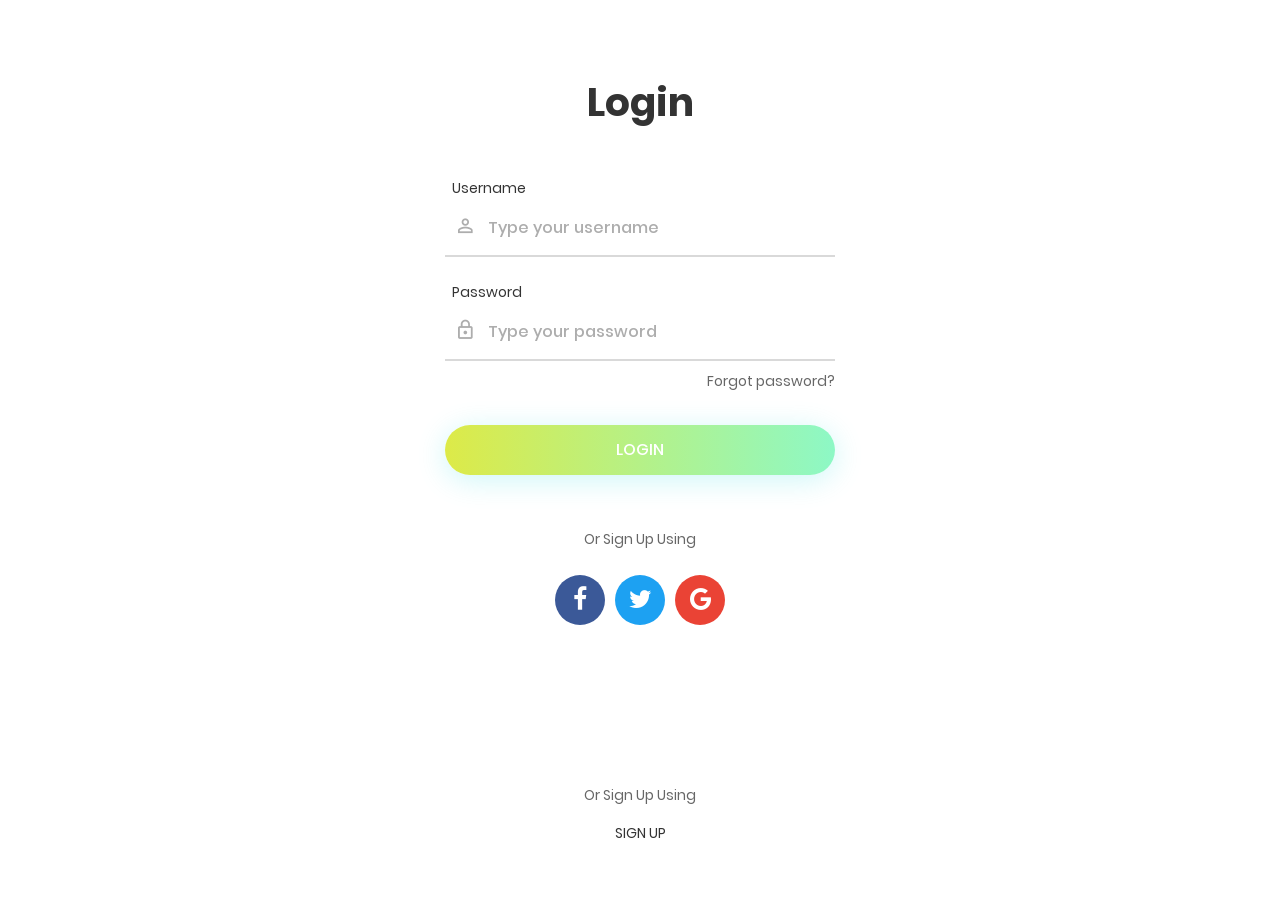
<file: Login_v4/index.html>
<!DOCTYPE html>
<html lang="en">
<head>
	<title>Login V4</title>
	<meta charset="UTF-8">
	<meta name="viewport" content="width=device-width, initial-scale=1">
<!--===============================================================================================-->	
	<link rel="icon" type="image/png" href="images/icons/favicon.ico"/>
<!--===============================================================================================-->
	<link rel="stylesheet" type="text/css" href="vendor/bootstrap/css/bootstrap.min.css">
<!--===============================================================================================-->
	<link rel="stylesheet" type="text/css" href="fonts/font-awesome-4.7.0/css/font-awesome.min.css">
<!--===============================================================================================-->
	<link rel="stylesheet" type="text/css" href="fonts/iconic/css/material-design-iconic-font.min.css">
<!--===============================================================================================-->
	<link rel="stylesheet" type="text/css" href="vendor/animate/animate.css">
<!--===============================================================================================-->	
	<link rel="stylesheet" type="text/css" href="vendor/css-hamburgers/hamburgers.min.css">
<!--===============================================================================================-->
	<link rel="stylesheet" type="text/css" href="vendor/animsition/css/animsition.min.css">
<!--===============================================================================================-->
	<link rel="stylesheet" type="text/css" href="vendor/select2/select2.min.css">
<!--===============================================================================================-->	
	<link rel="stylesheet" type="text/css" href="vendor/daterangepicker/daterangepicker.css">
<!--===============================================================================================-->
	<link rel="stylesheet" type="text/css" href="css/util.css">
	<link rel="stylesheet" type="text/css" href="css/main.css">
<!--===============================================================================================-->
</head>
<body>
	
	<div class="limiter">
		<div class="container-login100" style="background-image: url('https://images.unsplash.com/photo-1466781783364-36c955e42a7f?ixlib=rb-1.2.1&ixid=MnwxMjA3fDB8MHxwaG90by1wYWdlfHx8fGVufDB8fHx8&auto=format&fit=crop&w=2071&q=80');">
			<div class="wrap-login100 p-l-55 p-r-55 p-t-65 p-b-54">
				<form class="login100-form validate-form">
					<span class="login100-form-title p-b-49">
						Login
					</span>

					<div class="wrap-input100 validate-input m-b-23" data-validate = "Username is reauired">
						<span class="label-input100">Username</span>
						<input class="input100" type="text" name="username" placeholder="Type your username">
						<span class="focus-input100" data-symbol="&#xf206;"></span>
					</div>

					<div class="wrap-input100 validate-input" data-validate="Password is required">
						<span class="label-input100">Password</span>
						<input class="input100" type="password" name="pass" placeholder="Type your password">
						<span class="focus-input100" data-symbol="&#xf190;"></span>
					</div>
					
					<div class="text-right p-t-8 p-b-31">
						<a href="#">
							Forgot password?
						</a>
					</div>
					
					<div class="container-login100-form-btn">
						<div class="wrap-login100-form-btn">
							<div class="login100-form-bgbtn"></div>
							<button class="login100-form-btn">
								Login
							</button>
						</div>
					</div>

					<div class="txt1 text-center p-t-54 p-b-20">
						<span>
							Or Sign Up Using
						</span>
					</div>

					<div class="flex-c-m">
						<a href="#" class="login100-social-item bg1">
							<i class="fa fa-facebook"></i>
						</a>

						<a href="#" class="login100-social-item bg2">
							<i class="fa fa-twitter"></i>
						</a>

						<a href="#" class="login100-social-item bg3">
							<i class="fa fa-google"></i>
						</a>
					</div>
					
					<div class="flex-col-c p-t-155">
						<span class="txt1 p-b-17">
							Or Sign Up Using
						</span>

						<a href="#" class="txt2">
							Sign Up
						</a>
					</div>
					<div class="g-signin2" data-onsuccess="onSignIn"></div>
				</form>
			</div>
		</div>
	</div>

	<div id="dropDownSelect1"></div>
	
<!--===============================================================================================-->
	<script src="vendor/jquery/jquery-3.2.1.min.js"></script>
<!--===============================================================================================-->
	<script src="vendor/animsition/js/animsition.min.js"></script>
<!--===============================================================================================-->
	<script src="vendor/bootstrap/js/popper.js"></script>
	<script src="vendor/bootstrap/js/bootstrap.min.js"></script>
<!--===============================================================================================-->
	<script src="vendor/select2/select2.min.js"></script>
<!--===============================================================================================-->
	<script src="vendor/daterangepicker/moment.min.js"></script>
	<script src="vendor/daterangepicker/daterangepicker.js"></script>
<!--===============================================================================================-->
	<script src="vendor/countdowntime/countdowntime.js"></script>
<!--===============================================================================================-->
	<script src="js/main.js"></script>
</body>
</html>
</file>
<file: Login_v4/vendor/daterangepicker/daterangepicker.css>
.daterangepicker {
  position: absolute;
  color: inherit;
  background-color: #fff;
  border-radius: 4px;
  width: 278px;
  padding: 4px;
  margin-top: 1px;
  top: 100px;
  left: 20px;
  /* Calendars */ }
  .daterangepicker:before, .daterangepicker:after {
    position: absolute;
    display: inline-block;
    border-bottom-color: rgba(0, 0, 0, 0.2);
    content: ''; }
  .daterangepicker:before {
    top: -7px;
    border-right: 7px solid transparent;
    border-left: 7px solid transparent;
    border-bottom: 7px solid #ccc; }
  .daterangepicker:after {
    top: -6px;
    border-right: 6px solid transparent;
    border-bottom: 6px solid #fff;
    border-left: 6px solid transparent; }
  .daterangepicker.opensleft:before {
    right: 9px; }
  .daterangepicker.opensleft:after {
    right: 10px; }
  .daterangepicker.openscenter:before {
    left: 0;
    right: 0;
    width: 0;
    margin-left: auto;
    margin-right: auto; }
  .daterangepicker.openscenter:after {
    left: 0;
    right: 0;
    width: 0;
    margin-left: auto;
    margin-right: auto; }
  .daterangepicker.opensright:before {
    left: 9px; }
  .daterangepicker.opensright:after {
    left: 10px; }
  .daterangepicker.dropup {
    margin-top: -5px; }
    .daterangepicker.dropup:before {
      top: initial;
      bottom: -7px;
      border-bottom: initial;
      border-top: 7px solid #ccc; }
    .daterangepicker.dropup:after {
      top: initial;
      bottom: -6px;
      border-bottom: initial;
      border-top: 6px solid #fff; }
  .daterangepicker.dropdown-menu {
    max-width: none;
    z-index: 3001; }
  .daterangepicker.single .ranges, .daterangepicker.single .calendar {
    float: none; }
  .daterangepicker.show-calendar .calendar {
    display: block; }
  .daterangepicker .calendar {
    display: none;
    max-width: 270px;
    margin: 4px; }
    .daterangepicker .calendar.single .calendar-table {
      border: none; }
    .daterangepicker .calendar th, .daterangepicker .calendar td {
      white-space: nowrap;
      text-align: center;
      min-width: 32px; }
  .daterangepicker .calendar-table {
    border: 1px solid #fff;
    padding: 4px;
    border-radius: 4px;
    background-color: #fff; }
  .daterangepicker table {
    width: 100%;
    margin: 0; }
  .daterangepicker td, .daterangepicker th {
    text-align: center;
    width: 20px;
    height: 20px;
    border-radius: 4px;
    border: 1px solid transparent;
    white-space: nowrap;
    cursor: pointer; }
    .daterangepicker td.available:hover, .daterangepicker th.available:hover {
      background-color: #eee;
      border-color: transparent;
      color: inherit; }
    .daterangepicker td.week, .daterangepicker th.week {
      font-size: 80%;
      color: #ccc; }
  .daterangepicker td.off, .daterangepicker td.off.in-range, .daterangepicker td.off.start-date, .daterangepicker td.off.end-date {
    background-color: #fff;
    border-color: transparent;
    color: #999; }
  .daterangepicker td.in-range {
    background-color: #ebf4f8;
    border-color: transparent;
    color: #000;
    border-radius: 0; }
  .daterangepicker td.start-date {
    border-radius: 4px 0 0 4px; }
  .daterangepicker td.end-date {
    border-radius: 0 4px 4px 0; }
  .daterangepicker td.start-date.end-date {
    border-radius: 4px; }
  .daterangepicker td.active, .daterangepicker td.active:hover {
    background-color: #357ebd;
    border-color: transparent;
    color: #fff; }
  .daterangepicker th.month {
    width: auto; }
  .daterangepicker td.disabled, .daterangepicker option.disabled {
    color: #999;
    cursor: not-allowed;
    text-decoration: line-through; }
  .daterangepicker select.monthselect, .daterangepicker select.yearselect {
    font-size: 12px;
    padding: 1px;
    height: auto;
    margin: 0;
    cursor: default; }
  .daterangepicker select.monthselect {
    margin-right: 2%;
    width: 56%; }
  .daterangepicker select.yearselect {
    width: 40%; }
  .daterangepicker select.hourselect, .daterangepicker select.minuteselect, .daterangepicker select.secondselect, .daterangepicker select.ampmselect {
    width: 50px;
    margin-bottom: 0; }
  .daterangepicker .input-mini {
    border: 1px solid #ccc;
    border-radius: 4px;
    color: #555;
    height: 30px;
    line-height: 30px;
    display: block;
    vertical-align: middle;
    margin: 0 0 5px 0;
    padding: 0 6px 0 28px;
    width: 100%; }
    .daterangepicker .input-mini.active {
      border: 1px solid #08c;
      border-radius: 4px; }
  .daterangepicker .daterangepicker_input {
    position: relative; }
    .daterangepicker .daterangepicker_input i {
      position: absolute;
      left: 8px;
      top: 8px; }
  .daterangepicker.rtl .input-mini {
    padding-right: 28px;
    padding-left: 6px; }
  .daterangepicker.rtl .daterangepicker_input i {
    left: auto;
    right: 8px; }
  .daterangepicker .calendar-time {
    text-align: center;
    margin: 5px auto;
    line-height: 30px;
    position: relative;
    padding-left: 28px; }
    .daterangepicker .calendar-time select.disabled {
      color: #ccc;
      cursor: not-allowed; }

.ranges {
  font-size: 11px;
  float: none;
  margin: 4px;
  text-align: left; }
  .ranges ul {
    list-style: none;
    margin: 0 auto;
    padding: 0;
    width: 100%; }
  .ranges li {
    font-size: 13px;
    background-color: #f5f5f5;
    border: 1px solid #f5f5f5;
    border-radius: 4px;
    color: #08c;
    padding: 3px 12px;
    margin-bottom: 8px;
    cursor: pointer; }
    .ranges li:hover {
      background-color: #08c;
      border: 1px solid #08c;
      color: #fff; }
    .ranges li.active {
      background-color: #08c;
      border: 1px solid #08c;
      color: #fff; }

/*  Larger Screen Styling */
@media (min-width: 564px) {
  .daterangepicker {
    width: auto; }
    .daterangepicker .ranges ul {
      width: 160px; }
    .daterangepicker.single .ranges ul {
      width: 100%; }
    .daterangepicker.single .calendar.left {
      clear: none; }
    .daterangepicker.single.ltr .ranges, .daterangepicker.single.ltr .calendar {
      float: left; }
    .daterangepicker.single.rtl .ranges, .daterangepicker.single.rtl .calendar {
      float: right; }
    .daterangepicker.ltr {
      direction: ltr;
      text-align: left; }
      .daterangepicker.ltr .calendar.left {
        clear: left;
        margin-right: 0; }
        .daterangepicker.ltr .calendar.left .calendar-table {
          border-right: none;
          border-top-right-radius: 0;
          border-bottom-right-radius: 0; }
      .daterangepicker.ltr .calendar.right {
        margin-left: 0; }
        .daterangepicker.ltr .calendar.right .calendar-table {
          border-left: none;
          border-top-left-radius: 0;
          border-bottom-left-radius: 0; }
      .daterangepicker.ltr .left .daterangepicker_input {
        padding-right: 12px; }
      .daterangepicker.ltr .calendar.left .calendar-table {
        padding-right: 12px; }
      .daterangepicker.ltr .ranges, .daterangepicker.ltr .calendar {
        float: left; }
    .daterangepicker.rtl {
      direction: rtl;
      text-align: right; }
      .daterangepicker.rtl .calendar.left {
        clear: right;
        margin-left: 0; }
        .daterangepicker.rtl .calendar.left .calendar-table {
          border-left: none;
          border-top-left-radius: 0;
          border-bottom-left-radius: 0; }
      .daterangepicker.rtl .calendar.right {
        margin-right: 0; }
        .daterangepicker.rtl .calendar.right .calendar-table {
          border-right: none;
          border-top-right-radius: 0;
          border-bottom-right-radius: 0; }
      .daterangepicker.rtl .left .daterangepicker_input {
        padding-left: 12px; }
      .daterangepicker.rtl .calendar.left .calendar-table {
        padding-left: 12px; }
      .daterangepicker.rtl .ranges, .daterangepicker.rtl .calendar {
        text-align: right;
        float: right; } }
@media (min-width: 730px) {
  .daterangepicker .ranges {
    width: auto; }
  .daterangepicker.ltr .ranges {
    float: left; }
  .daterangepicker.rtl .ranges {
    float: right; }
  .daterangepicker .calendar.left {
    clear: none !important; } }
</file>
<file: Login_v4/css/util.css>
/*[ FONT SIZE ]
///////////////////////////////////////////////////////////
*/
.fs-1 {font-size: 1px;}
.fs-2 {font-size: 2px;}
.fs-3 {font-size: 3px;}
.fs-4 {font-size: 4px;}
.fs-5 {font-size: 5px;}
.fs-6 {font-size: 6px;}
.fs-7 {font-size: 7px;}
.fs-8 {font-size: 8px;}
.fs-9 {font-size: 9px;}
.fs-10 {font-size: 10px;}
.fs-11 {font-size: 11px;}
.fs-12 {font-size: 12px;}
.fs-13 {font-size: 13px;}
.fs-14 {font-size: 14px;}
.fs-15 {font-size: 15px;}
.fs-16 {font-size: 16px;}
.fs-17 {font-size: 17px;}
.fs-18 {font-size: 18px;}
.fs-19 {font-size: 19px;}
.fs-20 {font-size: 20px;}
.fs-21 {font-size: 21px;}
.fs-22 {font-size: 22px;}
.fs-23 {font-size: 23px;}
.fs-24 {font-size: 24px;}
.fs-25 {font-size: 25px;}
.fs-26 {font-size: 26px;}
.fs-27 {font-size: 27px;}
.fs-28 {font-size: 28px;}
.fs-29 {font-size: 29px;}
.fs-30 {font-size: 30px;}
.fs-31 {font-size: 31px;}
.fs-32 {font-size: 32px;}
.fs-33 {font-size: 33px;}
.fs-34 {font-size: 34px;}
.fs-35 {font-size: 35px;}
.fs-36 {font-size: 36px;}
.fs-37 {font-size: 37px;}
.fs-38 {font-size: 38px;}
.fs-39 {font-size: 39px;}
.fs-40 {font-size: 40px;}
.fs-41 {font-size: 41px;}
.fs-42 {font-size: 42px;}
.fs-43 {font-size: 43px;}
.fs-44 {font-size: 44px;}
.fs-45 {font-size: 45px;}
.fs-46 {font-size: 46px;}
.fs-47 {font-size: 47px;}
.fs-48 {font-size: 48px;}
.fs-49 {font-size: 49px;}
.fs-50 {font-size: 50px;}
.fs-51 {font-size: 51px;}
.fs-52 {font-size: 52px;}
.fs-53 {font-size: 53px;}
.fs-54 {font-size: 54px;}
.fs-55 {font-size: 55px;}
.fs-56 {font-size: 56px;}
.fs-57 {font-size: 57px;}
.fs-58 {font-size: 58px;}
.fs-59 {font-size: 59px;}
.fs-60 {font-size: 60px;}
.fs-61 {font-size: 61px;}
.fs-62 {font-size: 62px;}
.fs-63 {font-size: 63px;}
.fs-64 {font-size: 64px;}
.fs-65 {font-size: 65px;}
.fs-66 {font-size: 66px;}
.fs-67 {font-size: 67px;}
.fs-68 {font-size: 68px;}
.fs-69 {font-size: 69px;}
.fs-70 {font-size: 70px;}
.fs-71 {font-size: 71px;}
.fs-72 {font-size: 72px;}
.fs-73 {font-size: 73px;}
.fs-74 {font-size: 74px;}
.fs-75 {font-size: 75px;}
.fs-76 {font-size: 76px;}
.fs-77 {font-size: 77px;}
.fs-78 {font-size: 78px;}
.fs-79 {font-size: 79px;}
.fs-80 {font-size: 80px;}
.fs-81 {font-size: 81px;}
.fs-82 {font-size: 82px;}
.fs-83 {font-size: 83px;}
.fs-84 {font-size: 84px;}
.fs-85 {font-size: 85px;}
.fs-86 {font-size: 86px;}
.fs-87 {font-size: 87px;}
.fs-88 {font-size: 88px;}
.fs-89 {font-size: 89px;}
.fs-90 {font-size: 90px;}
.fs-91 {font-size: 91px;}
.fs-92 {font-size: 92px;}
.fs-93 {font-size: 93px;}
.fs-94 {font-size: 94px;}
.fs-95 {font-size: 95px;}
.fs-96 {font-size: 96px;}
.fs-97 {font-size: 97px;}
.fs-98 {font-size: 98px;}
.fs-99 {font-size: 99px;}
.fs-100 {font-size: 100px;}
.fs-101 {font-size: 101px;}
.fs-102 {font-size: 102px;}
.fs-103 {font-size: 103px;}
.fs-104 {font-size: 104px;}
.fs-105 {font-size: 105px;}
.fs-106 {font-size: 106px;}
.fs-107 {font-size: 107px;}
.fs-108 {font-size: 108px;}
.fs-109 {font-size: 109px;}
.fs-110 {font-size: 110px;}
.fs-111 {font-size: 111px;}
.fs-112 {font-size: 112px;}
.fs-113 {font-size: 113px;}
.fs-114 {font-size: 114px;}
.fs-115 {font-size: 115px;}
.fs-116 {font-size: 116px;}
.fs-117 {font-size: 117px;}
.fs-118 {font-size: 118px;}
.fs-119 {font-size: 119px;}
.fs-120 {font-size: 120px;}
.fs-121 {font-size: 121px;}
.fs-122 {font-size: 122px;}
.fs-123 {font-size: 123px;}
.fs-124 {font-size: 124px;}
.fs-125 {font-size: 125px;}
.fs-126 {font-size: 126px;}
.fs-127 {font-size: 127px;}
.fs-128 {font-size: 128px;}
.fs-129 {font-size: 129px;}
.fs-130 {font-size: 130px;}
.fs-131 {font-size: 131px;}
.fs-132 {font-size: 132px;}
.fs-133 {font-size: 133px;}
.fs-134 {font-size: 134px;}
.fs-135 {font-size: 135px;}
.fs-136 {font-size: 136px;}
.fs-137 {font-size: 137px;}
.fs-138 {font-size: 138px;}
.fs-139 {font-size: 139px;}
.fs-140 {font-size: 140px;}
.fs-141 {font-size: 141px;}
.fs-142 {font-size: 142px;}
.fs-143 {font-size: 143px;}
.fs-144 {font-size: 144px;}
.fs-145 {font-size: 145px;}
.fs-146 {font-size: 146px;}
.fs-147 {font-size: 147px;}
.fs-148 {font-size: 148px;}
.fs-149 {font-size: 149px;}
.fs-150 {font-size: 150px;}
.fs-151 {font-size: 151px;}
.fs-152 {font-size: 152px;}
.fs-153 {font-size: 153px;}
.fs-154 {font-size: 154px;}
.fs-155 {font-size: 155px;}
.fs-156 {font-size: 156px;}
.fs-157 {font-size: 157px;}
.fs-158 {font-size: 158px;}
.fs-159 {font-size: 159px;}
.fs-160 {font-size: 160px;}
.fs-161 {font-size: 161px;}
.fs-162 {font-size: 162px;}
.fs-163 {font-size: 163px;}
.fs-164 {font-size: 164px;}
.fs-165 {font-size: 165px;}
.fs-166 {font-size: 166px;}
.fs-167 {font-size: 167px;}
.fs-168 {font-size: 168px;}
.fs-169 {font-size: 169px;}
.fs-170 {font-size: 170px;}
.fs-171 {font-size: 171px;}
.fs-172 {font-size: 172px;}
.fs-173 {font-size: 173px;}
.fs-174 {font-size: 174px;}
.fs-175 {font-size: 175px;}
.fs-176 {font-size: 176px;}
.fs-177 {font-size: 177px;}
.fs-178 {font-size: 178px;}
.fs-179 {font-size: 179px;}
.fs-180 {font-size: 180px;}
.fs-181 {font-size: 181px;}
.fs-182 {font-size: 182px;}
.fs-183 {font-size: 183px;}
.fs-184 {font-size: 184px;}
.fs-185 {font-size: 185px;}
.fs-186 {font-size: 186px;}
.fs-187 {font-size: 187px;}
.fs-188 {font-size: 188px;}
.fs-189 {font-size: 189px;}
.fs-190 {font-size: 190px;}
.fs-191 {font-size: 191px;}
.fs-192 {font-size: 192px;}
.fs-193 {font-size: 193px;}
.fs-194 {font-size: 194px;}
.fs-195 {font-size: 195px;}
.fs-196 {font-size: 196px;}
.fs-197 {font-size: 197px;}
.fs-198 {font-size: 198px;}
.fs-199 {font-size: 199px;}
.fs-200 {font-size: 200px;}

/*[ PADDING ]
///////////////////////////////////////////////////////////
*/
.p-t-0 {padding-top: 0px;}
.p-t-1 {padding-top: 1px;}
.p-t-2 {padding-top: 2px;}
.p-t-3 {padding-top: 3px;}
.p-t-4 {padding-top: 4px;}
.p-t-5 {padding-top: 5px;}
.p-t-6 {padding-top: 6px;}
.p-t-7 {padding-top: 7px;}
.p-t-8 {padding-top: 8px;}
.p-t-9 {padding-top: 9px;}
.p-t-10 {padding-top: 10px;}
.p-t-11 {padding-top: 11px;}
.p-t-12 {padding-top: 12px;}
.p-t-13 {padding-top: 13px;}
.p-t-14 {padding-top: 14px;}
.p-t-15 {padding-top: 15px;}
.p-t-16 {padding-top: 16px;}
.p-t-17 {padding-top: 17px;}
.p-t-18 {padding-top: 18px;}
.p-t-19 {padding-top: 19px;}
.p-t-20 {padding-top: 20px;}
.p-t-21 {padding-top: 21px;}
.p-t-22 {padding-top: 22px;}
.p-t-23 {padding-top: 23px;}
.p-t-24 {padding-top: 24px;}
.p-t-25 {padding-top: 25px;}
.p-t-26 {padding-top: 26px;}
.p-t-27 {padding-top: 27px;}
.p-t-28 {padding-top: 28px;}
.p-t-29 {padding-top: 29px;}
.p-t-30 {padding-top: 30px;}
.p-t-31 {padding-top: 31px;}
.p-t-32 {padding-top: 32px;}
.p-t-33 {padding-top: 33px;}
.p-t-34 {padding-top: 34px;}
.p-t-35 {padding-top: 35px;}
.p-t-36 {padding-top: 36px;}
.p-t-37 {padding-top: 37px;}
.p-t-38 {padding-top: 38px;}
.p-t-39 {padding-top: 39px;}
.p-t-40 {padding-top: 40px;}
.p-t-41 {padding-top: 41px;}
.p-t-42 {padding-top: 42px;}
.p-t-43 {padding-top: 43px;}
.p-t-44 {padding-top: 44px;}
.p-t-45 {padding-top: 45px;}
.p-t-46 {padding-top: 46px;}
.p-t-47 {padding-top: 47px;}
.p-t-48 {padding-top: 48px;}
.p-t-49 {padding-top: 49px;}
.p-t-50 {padding-top: 50px;}
.p-t-51 {padding-top: 51px;}
.p-t-52 {padding-top: 52px;}
.p-t-53 {padding-top: 53px;}
.p-t-54 {padding-top: 54px;}
.p-t-55 {padding-top: 55px;}
.p-t-56 {padding-top: 56px;}
.p-t-57 {padding-top: 57px;}
.p-t-58 {padding-top: 58px;}
.p-t-59 {padding-top: 59px;}
.p-t-60 {padding-top: 60px;}
.p-t-61 {padding-top: 61px;}
.p-t-62 {padding-top: 62px;}
.p-t-63 {padding-top: 63px;}
.p-t-64 {padding-top: 64px;}
.p-t-65 {padding-top: 65px;}
.p-t-66 {padding-top: 66px;}
.p-t-67 {padding-top: 67px;}
.p-t-68 {padding-top: 68px;}
.p-t-69 {padding-top: 69px;}
.p-t-70 {padding-top: 70px;}
.p-t-71 {padding-top: 71px;}
.p-t-72 {padding-top: 72px;}
.p-t-73 {padding-top: 73px;}
.p-t-74 {padding-top: 74px;}
.p-t-75 {padding-top: 75px;}
.p-t-76 {padding-top: 76px;}
.p-t-77 {padding-top: 77px;}
.p-t-78 {padding-top: 78px;}
.p-t-79 {padding-top: 79px;}
.p-t-80 {padding-top: 80px;}
.p-t-81 {padding-top: 81px;}
.p-t-82 {padding-top: 82px;}
.p-t-83 {padding-top: 83px;}
.p-t-84 {padding-top: 84px;}
.p-t-85 {padding-top: 85px;}
.p-t-86 {padding-top: 86px;}
.p-t-87 {padding-top: 87px;}
.p-t-88 {padding-top: 88px;}
.p-t-89 {padding-top: 89px;}
.p-t-90 {padding-top: 90px;}
.p-t-91 {padding-top: 91px;}
.p-t-92 {padding-top: 92px;}
.p-t-93 {padding-top: 93px;}
.p-t-94 {padding-top: 94px;}
.p-t-95 {padding-top: 95px;}
.p-t-96 {padding-top: 96px;}
.p-t-97 {padding-top: 97px;}
.p-t-98 {padding-top: 98px;}
.p-t-99 {padding-top: 99px;}
.p-t-100 {padding-top: 100px;}
.p-t-101 {padding-top: 101px;}
.p-t-102 {padding-top: 102px;}
.p-t-103 {padding-top: 103px;}
.p-t-104 {padding-top: 104px;}
.p-t-105 {padding-top: 105px;}
.p-t-106 {padding-top: 106px;}
.p-t-107 {padding-top: 107px;}
.p-t-108 {padding-top: 108px;}
.p-t-109 {padding-top: 109px;}
.p-t-110 {padding-top: 110px;}
.p-t-111 {padding-top: 111px;}
.p-t-112 {padding-top: 112px;}
.p-t-113 {padding-top: 113px;}
.p-t-114 {padding-top: 114px;}
.p-t-115 {padding-top: 115px;}
.p-t-116 {padding-top: 116px;}
.p-t-117 {padding-top: 117px;}
.p-t-118 {padding-top: 118px;}
.p-t-119 {padding-top: 119px;}
.p-t-120 {padding-top: 120px;}
.p-t-121 {padding-top: 121px;}
.p-t-122 {padding-top: 122px;}
.p-t-123 {padding-top: 123px;}
.p-t-124 {padding-top: 124px;}
.p-t-125 {padding-top: 125px;}
.p-t-126 {padding-top: 126px;}
.p-t-127 {padding-top: 127px;}
.p-t-128 {padding-top: 128px;}
.p-t-129 {padding-top: 129px;}
.p-t-130 {padding-top: 130px;}
.p-t-131 {padding-top: 131px;}
.p-t-132 {padding-top: 132px;}
.p-t-133 {padding-top: 133px;}
.p-t-134 {padding-top: 134px;}
.p-t-135 {padding-top: 135px;}
.p-t-136 {padding-top: 136px;}
.p-t-137 {padding-top: 137px;}
.p-t-138 {padding-top: 138px;}
.p-t-139 {padding-top: 139px;}
.p-t-140 {padding-top: 140px;}
.p-t-141 {padding-top: 141px;}
.p-t-142 {padding-top: 142px;}
.p-t-143 {padding-top: 143px;}
.p-t-144 {padding-top: 144px;}
.p-t-145 {padding-top: 145px;}
.p-t-146 {padding-top: 146px;}
.p-t-147 {padding-top: 147px;}
.p-t-148 {padding-top: 148px;}
.p-t-149 {padding-top: 149px;}
.p-t-150 {padding-top: 150px;}
.p-t-151 {padding-top: 151px;}
.p-t-152 {padding-top: 152px;}
.p-t-153 {padding-top: 153px;}
.p-t-154 {padding-top: 154px;}
.p-t-155 {padding-top: 155px;}
.p-t-156 {padding-top: 156px;}
.p-t-157 {padding-top: 157px;}
.p-t-158 {padding-top: 158px;}
.p-t-159 {padding-top: 159px;}
.p-t-160 {padding-top: 160px;}
.p-t-161 {padding-top: 161px;}
.p-t-162 {padding-top: 162px;}
.p-t-163 {padding-top: 163px;}
.p-t-164 {padding-top: 164px;}
.p-t-165 {padding-top: 165px;}
.p-t-166 {padding-top: 166px;}
.p-t-167 {padding-top: 167px;}
.p-t-168 {padding-top: 168px;}
.p-t-169 {padding-top: 169px;}
.p-t-170 {padding-top: 170px;}
.p-t-171 {padding-top: 171px;}
.p-t-172 {padding-top: 172px;}
.p-t-173 {padding-top: 173px;}
.p-t-174 {padding-top: 174px;}
.p-t-175 {padding-top: 175px;}
.p-t-176 {padding-top: 176px;}
.p-t-177 {padding-top: 177px;}
.p-t-178 {padding-top: 178px;}
.p-t-179 {padding-top: 179px;}
.p-t-180 {padding-top: 180px;}
.p-t-181 {padding-top: 181px;}
.p-t-182 {padding-top: 182px;}
.p-t-183 {padding-top: 183px;}
.p-t-184 {padding-top: 184px;}
.p-t-185 {padding-top: 185px;}
.p-t-186 {padding-top: 186px;}
.p-t-187 {padding-top: 187px;}
.p-t-188 {padding-top: 188px;}
.p-t-189 {padding-top: 189px;}
.p-t-190 {padding-top: 190px;}
.p-t-191 {padding-top: 191px;}
.p-t-192 {padding-top: 192px;}
.p-t-193 {padding-top: 193px;}
.p-t-194 {padding-top: 194px;}
.p-t-195 {padding-top: 195px;}
.p-t-196 {padding-top: 196px;}
.p-t-197 {padding-top: 197px;}
.p-t-198 {padding-top: 198px;}
.p-t-199 {padding-top: 199px;}
.p-t-200 {padding-top: 200px;}
.p-t-201 {padding-top: 201px;}
.p-t-202 {padding-top: 202px;}
.p-t-203 {padding-top: 203px;}
.p-t-204 {padding-top: 204px;}
.p-t-205 {padding-top: 205px;}
.p-t-206 {padding-top: 206px;}
.p-t-207 {padding-top: 207px;}
.p-t-208 {padding-top: 208px;}
.p-t-209 {padding-top: 209px;}
.p-t-210 {padding-top: 210px;}
.p-t-211 {padding-top: 211px;}
.p-t-212 {padding-top: 212px;}
.p-t-213 {padding-top: 213px;}
.p-t-214 {padding-top: 214px;}
.p-t-215 {padding-top: 215px;}
.p-t-216 {padding-top: 216px;}
.p-t-217 {padding-top: 217px;}
.p-t-218 {padding-top: 218px;}
.p-t-219 {padding-top: 219px;}
.p-t-220 {padding-top: 220px;}
.p-t-221 {padding-top: 221px;}
.p-t-222 {padding-top: 222px;}
.p-t-223 {padding-top: 223px;}
.p-t-224 {padding-top: 224px;}
.p-t-225 {padding-top: 225px;}
.p-t-226 {padding-top: 226px;}
.p-t-227 {padding-top: 227px;}
.p-t-228 {padding-top: 228px;}
.p-t-229 {padding-top: 229px;}
.p-t-230 {padding-top: 230px;}
.p-t-231 {padding-top: 231px;}
.p-t-232 {padding-top: 232px;}
.p-t-233 {padding-top: 233px;}
.p-t-234 {padding-top: 234px;}
.p-t-235 {padding-top: 235px;}
.p-t-236 {padding-top: 236px;}
.p-t-237 {padding-top: 237px;}
.p-t-238 {padding-top: 238px;}
.p-t-239 {padding-top: 239px;}
.p-t-240 {padding-top: 240px;}
.p-t-241 {padding-top: 241px;}
.p-t-242 {padding-top: 242px;}
.p-t-243 {padding-top: 243px;}
.p-t-244 {padding-top: 244px;}
.p-t-245 {padding-top: 245px;}
.p-t-246 {padding-top: 246px;}
.p-t-247 {padding-top: 247px;}
.p-t-248 {padding-top: 248px;}
.p-t-249 {padding-top: 249px;}
.p-t-250 {padding-top: 250px;}
.p-b-0 {padding-bottom: 0px;}
.p-b-1 {padding-bottom: 1px;}
.p-b-2 {padding-bottom: 2px;}
.p-b-3 {padding-bottom: 3px;}
.p-b-4 {padding-bottom: 4px;}
.p-b-5 {padding-bottom: 5px;}
.p-b-6 {padding-bottom: 6px;}
.p-b-7 {padding-bottom: 7px;}
.p-b-8 {padding-bottom: 8px;}
.p-b-9 {padding-bottom: 9px;}
.p-b-10 {padding-bottom: 10px;}
.p-b-11 {padding-bottom: 11px;}
.p-b-12 {padding-bottom: 12px;}
.p-b-13 {padding-bottom: 13px;}
.p-b-14 {padding-bottom: 14px;}
.p-b-15 {padding-bottom: 15px;}
.p-b-16 {padding-bottom: 16px;}
.p-b-17 {padding-bottom: 17px;}
.p-b-18 {padding-bottom: 18px;}
.p-b-19 {padding-bottom: 19px;}
.p-b-20 {padding-bottom: 20px;}
.p-b-21 {padding-bottom: 21px;}
.p-b-22 {padding-bottom: 22px;}
.p-b-23 {padding-bottom: 23px;}
.p-b-24 {padding-bottom: 24px;}
.p-b-25 {padding-bottom: 25px;}
.p-b-26 {padding-bottom: 26px;}
.p-b-27 {padding-bottom: 27px;}
.p-b-28 {padding-bottom: 28px;}
.p-b-29 {padding-bottom: 29px;}
.p-b-30 {padding-bottom: 30px;}
.p-b-31 {padding-bottom: 31px;}
.p-b-32 {padding-bottom: 32px;}
.p-b-33 {padding-bottom: 33px;}
.p-b-34 {padding-bottom: 34px;}
.p-b-35 {padding-bottom: 35px;}
.p-b-36 {padding-bottom: 36px;}
.p-b-37 {padding-bottom: 37px;}
.p-b-38 {padding-bottom: 38px;}
.p-b-39 {padding-bottom: 39px;}
.p-b-40 {padding-bottom: 40px;}
.p-b-41 {padding-bottom: 41px;}
.p-b-42 {padding-bottom: 42px;}
.p-b-43 {padding-bottom: 43px;}
.p-b-44 {padding-bottom: 44px;}
.p-b-45 {padding-bottom: 45px;}
.p-b-46 {padding-bottom: 46px;}
.p-b-47 {padding-bottom: 47px;}
.p-b-48 {padding-bottom: 48px;}
.p-b-49 {padding-bottom: 49px;}
.p-b-50 {padding-bottom: 50px;}
.p-b-51 {padding-bottom: 51px;}
.p-b-52 {padding-bottom: 52px;}
.p-b-53 {padding-bottom: 53px;}
.p-b-54 {padding-bottom: 54px;}
.p-b-55 {padding-bottom: 55px;}
.p-b-56 {padding-bottom: 56px;}
.p-b-57 {padding-bottom: 57px;}
.p-b-58 {padding-bottom: 58px;}
.p-b-59 {padding-bottom: 59px;}
.p-b-60 {padding-bottom: 60px;}
.p-b-61 {padding-bottom: 61px;}
.p-b-62 {padding-bottom: 62px;}
.p-b-63 {padding-bottom: 63px;}
.p-b-64 {padding-bottom: 64px;}
.p-b-65 {padding-bottom: 65px;}
.p-b-66 {padding-bottom: 66px;}
.p-b-67 {padding-bottom: 67px;}
.p-b-68 {padding-bottom: 68px;}
.p-b-69 {padding-bottom: 69px;}
.p-b-70 {padding-bottom: 70px;}
.p-b-71 {padding-bottom: 71px;}
.p-b-72 {padding-bottom: 72px;}
.p-b-73 {padding-bottom: 73px;}
.p-b-74 {padding-bottom: 74px;}
.p-b-75 {padding-bottom: 75px;}
.p-b-76 {padding-bottom: 76px;}
.p-b-77 {padding-bottom: 77px;}
.p-b-78 {padding-bottom: 78px;}
.p-b-79 {padding-bottom: 79px;}
.p-b-80 {padding-bottom: 80px;}
.p-b-81 {padding-bottom: 81px;}
.p-b-82 {padding-bottom: 82px;}
.p-b-83 {padding-bottom: 83px;}
.p-b-84 {padding-bottom: 84px;}
.p-b-85 {padding-bottom: 85px;}
.p-b-86 {padding-bottom: 86px;}
.p-b-87 {padding-bottom: 87px;}
.p-b-88 {padding-bottom: 88px;}
.p-b-89 {padding-bottom: 89px;}
.p-b-90 {padding-bottom: 90px;}
.p-b-91 {padding-bottom: 91px;}
.p-b-92 {padding-bottom: 92px;}
.p-b-93 {padding-bottom: 93px;}
.p-b-94 {padding-bottom: 94px;}
.p-b-95 {padding-bottom: 95px;}
.p-b-96 {padding-bottom: 96px;}
.p-b-97 {padding-bottom: 97px;}
.p-b-98 {padding-bottom: 98px;}
.p-b-99 {padding-bottom: 99px;}
.p-b-100 {padding-bottom: 100px;}
.p-b-101 {padding-bottom: 101px;}
.p-b-102 {padding-bottom: 102px;}
.p-b-103 {padding-bottom: 103px;}
.p-b-104 {padding-bottom: 104px;}
.p-b-105 {padding-bottom: 105px;}
.p-b-106 {padding-bottom: 106px;}
.p-b-107 {padding-bottom: 107px;}
.p-b-108 {padding-bottom: 108px;}
.p-b-109 {padding-bottom: 109px;}
.p-b-110 {padding-bottom: 110px;}
.p-b-111 {padding-bottom: 111px;}
.p-b-112 {padding-bottom: 112px;}
.p-b-113 {padding-bottom: 113px;}
.p-b-114 {padding-bottom: 114px;}
.p-b-115 {padding-bottom: 115px;}
.p-b-116 {padding-bottom: 116px;}
.p-b-117 {padding-bottom: 117px;}
.p-b-118 {padding-bottom: 118px;}
.p-b-119 {padding-bottom: 119px;}
.p-b-120 {padding-bottom: 120px;}
.p-b-121 {padding-bottom: 121px;}
.p-b-122 {padding-bottom: 122px;}
.p-b-123 {padding-bottom: 123px;}
.p-b-124 {padding-bottom: 124px;}
.p-b-125 {padding-bottom: 125px;}
.p-b-126 {padding-bottom: 126px;}
.p-b-127 {padding-bottom: 127px;}
.p-b-128 {padding-bottom: 128px;}
.p-b-129 {padding-bottom: 129px;}
.p-b-130 {padding-bottom: 130px;}
.p-b-131 {padding-bottom: 131px;}
.p-b-132 {padding-bottom: 132px;}
.p-b-133 {padding-bottom: 133px;}
.p-b-134 {padding-bottom: 134px;}
.p-b-135 {padding-bottom: 135px;}
.p-b-136 {padding-bottom: 136px;}
.p-b-137 {padding-bottom: 137px;}
.p-b-138 {padding-bottom: 138px;}
.p-b-139 {padding-bottom: 139px;}
.p-b-140 {padding-bottom: 140px;}
.p-b-141 {padding-bottom: 141px;}
.p-b-142 {padding-bottom: 142px;}
.p-b-143 {padding-bottom: 143px;}
.p-b-144 {padding-bottom: 144px;}
.p-b-145 {padding-bottom: 145px;}
.p-b-146 {padding-bottom: 146px;}
.p-b-147 {padding-bottom: 147px;}
.p-b-148 {padding-bottom: 148px;}
.p-b-149 {padding-bottom: 149px;}
.p-b-150 {padding-bottom: 150px;}
.p-b-151 {padding-bottom: 151px;}
.p-b-152 {padding-bottom: 152px;}
.p-b-153 {padding-bottom: 153px;}
.p-b-154 {padding-bottom: 154px;}
.p-b-155 {padding-bottom: 155px;}
.p-b-156 {padding-bottom: 156px;}
.p-b-157 {padding-bottom: 157px;}
.p-b-158 {padding-bottom: 158px;}
.p-b-159 {padding-bottom: 159px;}
.p-b-160 {padding-bottom: 160px;}
.p-b-161 {padding-bottom: 161px;}
.p-b-162 {padding-bottom: 162px;}
.p-b-163 {padding-bottom: 163px;}
.p-b-164 {padding-bottom: 164px;}
.p-b-165 {padding-bottom: 165px;}
.p-b-166 {padding-bottom: 166px;}
.p-b-167 {padding-bottom: 167px;}
.p-b-168 {padding-bottom: 168px;}
.p-b-169 {padding-bottom: 169px;}
.p-b-170 {padding-bottom: 170px;}
.p-b-171 {padding-bottom: 171px;}
.p-b-172 {padding-bottom: 172px;}
.p-b-173 {padding-bottom: 173px;}
.p-b-174 {padding-bottom: 174px;}
.p-b-175 {padding-bottom: 175px;}
.p-b-176 {padding-bottom: 176px;}
.p-b-177 {padding-bottom: 177px;}
.p-b-178 {padding-bottom: 178px;}
.p-b-179 {padding-bottom: 179px;}
.p-b-180 {padding-bottom: 180px;}
.p-b-181 {padding-bottom: 181px;}
.p-b-182 {padding-bottom: 182px;}
.p-b-183 {padding-bottom: 183px;}
.p-b-184 {padding-bottom: 184px;}
.p-b-185 {padding-bottom: 185px;}
.p-b-186 {padding-bottom: 186px;}
.p-b-187 {padding-bottom: 187px;}
.p-b-188 {padding-bottom: 188px;}
.p-b-189 {padding-bottom: 189px;}
.p-b-190 {padding-bottom: 190px;}
.p-b-191 {padding-bottom: 191px;}
.p-b-192 {padding-bottom: 192px;}
.p-b-193 {padding-bottom: 193px;}
.p-b-194 {padding-bottom: 194px;}
.p-b-195 {padding-bottom: 195px;}
.p-b-196 {padding-bottom: 196px;}
.p-b-197 {padding-bottom: 197px;}
.p-b-198 {padding-bottom: 198px;}
.p-b-199 {padding-bottom: 199px;}
.p-b-200 {padding-bottom: 200px;}
.p-b-201 {padding-bottom: 201px;}
.p-b-202 {padding-bottom: 202px;}
.p-b-203 {padding-bottom: 203px;}
.p-b-204 {padding-bottom: 204px;}
.p-b-205 {padding-bottom: 205px;}
.p-b-206 {padding-bottom: 206px;}
.p-b-207 {padding-bottom: 207px;}
.p-b-208 {padding-bottom: 208px;}
.p-b-209 {padding-bottom: 209px;}
.p-b-210 {padding-bottom: 210px;}
.p-b-211 {padding-bottom: 211px;}
.p-b-212 {padding-bottom: 212px;}
.p-b-213 {padding-bottom: 213px;}
.p-b-214 {padding-bottom: 214px;}
.p-b-215 {padding-bottom: 215px;}
.p-b-216 {padding-bottom: 216px;}
.p-b-217 {padding-bottom: 217px;}
.p-b-218 {padding-bottom: 218px;}
.p-b-219 {padding-bottom: 219px;}
.p-b-220 {padding-bottom: 220px;}
.p-b-221 {padding-bottom: 221px;}
.p-b-222 {padding-bottom: 222px;}
.p-b-223 {padding-bottom: 223px;}
.p-b-224 {padding-bottom: 224px;}
.p-b-225 {padding-bottom: 225px;}
.p-b-226 {padding-bottom: 226px;}
.p-b-227 {padding-bottom: 227px;}
.p-b-228 {padding-bottom: 228px;}
.p-b-229 {padding-bottom: 229px;}
.p-b-230 {padding-bottom: 230px;}
.p-b-231 {padding-bottom: 231px;}
.p-b-232 {padding-bottom: 232px;}
.p-b-233 {padding-bottom: 233px;}
.p-b-234 {padding-bottom: 234px;}
.p-b-235 {padding-bottom: 235px;}
.p-b-236 {padding-bottom: 236px;}
.p-b-237 {padding-bottom: 237px;}
.p-b-238 {padding-bottom: 238px;}
.p-b-239 {padding-bottom: 239px;}
.p-b-240 {padding-bottom: 240px;}
.p-b-241 {padding-bottom: 241px;}
.p-b-242 {padding-bottom: 242px;}
.p-b-243 {padding-bottom: 243px;}
.p-b-244 {padding-bottom: 244px;}
.p-b-245 {padding-bottom: 245px;}
.p-b-246 {padding-bottom: 246px;}
.p-b-247 {padding-bottom: 247px;}
.p-b-248 {padding-bottom: 248px;}
.p-b-249 {padding-bottom: 249px;}
.p-b-250 {padding-bottom: 250px;}
.p-l-0 {padding-left: 0px;}
.p-l-1 {padding-left: 1px;}
.p-l-2 {padding-left: 2px;}
.p-l-3 {padding-left: 3px;}
.p-l-4 {padding-left: 4px;}
.p-l-5 {padding-left: 5px;}
.p-l-6 {padding-left: 6px;}
.p-l-7 {padding-left: 7px;}
.p-l-8 {padding-left: 8px;}
.p-l-9 {padding-left: 9px;}
.p-l-10 {padding-left: 10px;}
.p-l-11 {padding-left: 11px;}
.p-l-12 {padding-left: 12px;}
.p-l-13 {padding-left: 13px;}
.p-l-14 {padding-left: 14px;}
.p-l-15 {padding-left: 15px;}
.p-l-16 {padding-left: 16px;}
.p-l-17 {padding-left: 17px;}
.p-l-18 {padding-left: 18px;}
.p-l-19 {padding-left: 19px;}
.p-l-20 {padding-left: 20px;}
.p-l-21 {padding-left: 21px;}
.p-l-22 {padding-left: 22px;}
.p-l-23 {padding-left: 23px;}
.p-l-24 {padding-left: 24px;}
.p-l-25 {padding-left: 25px;}
.p-l-26 {padding-left: 26px;}
.p-l-27 {padding-left: 27px;}
.p-l-28 {padding-left: 28px;}
.p-l-29 {padding-left: 29px;}
.p-l-30 {padding-left: 30px;}
.p-l-31 {padding-left: 31px;}
.p-l-32 {padding-left: 32px;}
.p-l-33 {padding-left: 33px;}
.p-l-34 {padding-left: 34px;}
.p-l-35 {padding-left: 35px;}
.p-l-36 {padding-left: 36px;}
.p-l-37 {padding-left: 37px;}
.p-l-38 {padding-left: 38px;}
.p-l-39 {padding-left: 39px;}
.p-l-40 {padding-left: 40px;}
.p-l-41 {padding-left: 41px;}
.p-l-42 {padding-left: 42px;}
.p-l-43 {padding-left: 43px;}
.p-l-44 {padding-left: 44px;}
.p-l-45 {padding-left: 45px;}
.p-l-46 {padding-left: 46px;}
.p-l-47 {padding-left: 47px;}
.p-l-48 {padding-left: 48px;}
.p-l-49 {padding-left: 49px;}
.p-l-50 {padding-left: 50px;}
.p-l-51 {padding-left: 51px;}
.p-l-52 {padding-left: 52px;}
.p-l-53 {padding-left: 53px;}
.p-l-54 {padding-left: 54px;}
.p-l-55 {padding-left: 55px;}
.p-l-56 {padding-left: 56px;}
.p-l-57 {padding-left: 57px;}
.p-l-58 {padding-left: 58px;}
.p-l-59 {padding-left: 59px;}
.p-l-60 {padding-left: 60px;}
.p-l-61 {padding-left: 61px;}
.p-l-62 {padding-left: 62px;}
.p-l-63 {padding-left: 63px;}
.p-l-64 {padding-left: 64px;}
.p-l-65 {padding-left: 65px;}
.p-l-66 {padding-left: 66px;}
.p-l-67 {padding-left: 67px;}
.p-l-68 {padding-left: 68px;}
.p-l-69 {padding-left: 69px;}
.p-l-70 {padding-left: 70px;}
.p-l-71 {padding-left: 71px;}
.p-l-72 {padding-left: 72px;}
.p-l-73 {padding-left: 73px;}
.p-l-74 {padding-left: 74px;}
.p-l-75 {padding-left: 75px;}
.p-l-76 {padding-left: 76px;}
.p-l-77 {padding-left: 77px;}
.p-l-78 {padding-left: 78px;}
.p-l-79 {padding-left: 79px;}
.p-l-80 {padding-left: 80px;}
.p-l-81 {padding-left: 81px;}
.p-l-82 {padding-left: 82px;}
.p-l-83 {padding-left: 83px;}
.p-l-84 {padding-left: 84px;}
.p-l-85 {padding-left: 85px;}
.p-l-86 {padding-left: 86px;}
.p-l-87 {padding-left: 87px;}
.p-l-88 {padding-left: 88px;}
.p-l-89 {padding-left: 89px;}
.p-l-90 {padding-left: 90px;}
.p-l-91 {padding-left: 91px;}
.p-l-92 {padding-left: 92px;}
.p-l-93 {padding-left: 93px;}
.p-l-94 {padding-left: 94px;}
.p-l-95 {padding-left: 95px;}
.p-l-96 {padding-left: 96px;}
.p-l-97 {padding-left: 97px;}
.p-l-98 {padding-left: 98px;}
.p-l-99 {padding-left: 99px;}
.p-l-100 {padding-left: 100px;}
.p-l-101 {padding-left: 101px;}
.p-l-102 {padding-left: 102px;}
.p-l-103 {padding-left: 103px;}
.p-l-104 {padding-left: 104px;}
.p-l-105 {padding-left: 105px;}
.p-l-106 {padding-left: 106px;}
.p-l-107 {padding-left: 107px;}
.p-l-108 {padding-left: 108px;}
.p-l-109 {padding-left: 109px;}
.p-l-110 {padding-left: 110px;}
.p-l-111 {padding-left: 111px;}
.p-l-112 {padding-left: 112px;}
.p-l-113 {padding-left: 113px;}
.p-l-114 {padding-left: 114px;}
.p-l-115 {padding-left: 115px;}
.p-l-116 {padding-left: 116px;}
.p-l-117 {padding-left: 117px;}
.p-l-118 {padding-left: 118px;}
.p-l-119 {padding-left: 119px;}
.p-l-120 {padding-left: 120px;}
.p-l-121 {padding-left: 121px;}
.p-l-122 {padding-left: 122px;}
.p-l-123 {padding-left: 123px;}
.p-l-124 {padding-left: 124px;}
.p-l-125 {padding-left: 125px;}
.p-l-126 {padding-left: 126px;}
.p-l-127 {padding-left: 127px;}
.p-l-128 {padding-left: 128px;}
.p-l-129 {padding-left: 129px;}
.p-l-130 {padding-left: 130px;}
.p-l-131 {padding-left: 131px;}
.p-l-132 {padding-left: 132px;}
.p-l-133 {padding-left: 133px;}
.p-l-134 {padding-left: 134px;}
.p-l-135 {padding-left: 135px;}
.p-l-136 {padding-left: 136px;}
.p-l-137 {padding-left: 137px;}
.p-l-138 {padding-left: 138px;}
.p-l-139 {padding-left: 139px;}
.p-l-140 {padding-left: 140px;}
.p-l-141 {padding-left: 141px;}
.p-l-142 {padding-left: 142px;}
.p-l-143 {padding-left: 143px;}
.p-l-144 {padding-left: 144px;}
.p-l-145 {padding-left: 145px;}
.p-l-146 {padding-left: 146px;}
.p-l-147 {padding-left: 147px;}
.p-l-148 {padding-left: 148px;}
.p-l-149 {padding-left: 149px;}
.p-l-150 {padding-left: 150px;}
.p-l-151 {padding-left: 151px;}
.p-l-152 {padding-left: 152px;}
.p-l-153 {padding-left: 153px;}
.p-l-154 {padding-left: 154px;}
.p-l-155 {padding-left: 155px;}
.p-l-156 {padding-left: 156px;}
.p-l-157 {padding-left: 157px;}
.p-l-158 {padding-left: 158px;}
.p-l-159 {padding-left: 159px;}
.p-l-160 {padding-left: 160px;}
.p-l-161 {padding-left: 161px;}
.p-l-162 {padding-left: 162px;}
.p-l-163 {padding-left: 163px;}
.p-l-164 {padding-left: 164px;}
.p-l-165 {padding-left: 165px;}
.p-l-166 {padding-left: 166px;}
.p-l-167 {padding-left: 167px;}
.p-l-168 {padding-left: 168px;}
.p-l-169 {padding-left: 169px;}
.p-l-170 {padding-left: 170px;}
.p-l-171 {padding-left: 171px;}
.p-l-172 {padding-left: 172px;}
.p-l-173 {padding-left: 173px;}
.p-l-174 {padding-left: 174px;}
.p-l-175 {padding-left: 175px;}
.p-l-176 {padding-left: 176px;}
.p-l-177 {padding-left: 177px;}
.p-l-178 {padding-left: 178px;}
.p-l-179 {padding-left: 179px;}
.p-l-180 {padding-left: 180px;}
.p-l-181 {padding-left: 181px;}
.p-l-182 {padding-left: 182px;}
.p-l-183 {padding-left: 183px;}
.p-l-184 {padding-left: 184px;}
.p-l-185 {padding-left: 185px;}
.p-l-186 {padding-left: 186px;}
.p-l-187 {padding-left: 187px;}
.p-l-188 {padding-left: 188px;}
.p-l-189 {padding-left: 189px;}
.p-l-190 {padding-left: 190px;}
.p-l-191 {padding-left: 191px;}
.p-l-192 {padding-left: 192px;}
.p-l-193 {padding-left: 193px;}
.p-l-194 {padding-left: 194px;}
.p-l-195 {padding-left: 195px;}
.p-l-196 {padding-left: 196px;}
.p-l-197 {padding-left: 197px;}
.p-l-198 {padding-left: 198px;}
.p-l-199 {padding-left: 199px;}
.p-l-200 {padding-left: 200px;}
.p-l-201 {padding-left: 201px;}
.p-l-202 {padding-left: 202px;}
.p-l-203 {padding-left: 203px;}
.p-l-204 {padding-left: 204px;}
.p-l-205 {padding-left: 205px;}
.p-l-206 {padding-left: 206px;}
.p-l-207 {padding-left: 207px;}
.p-l-208 {padding-left: 208px;}
.p-l-209 {padding-left: 209px;}
.p-l-210 {padding-left: 210px;}
.p-l-211 {padding-left: 211px;}
.p-l-212 {padding-left: 212px;}
.p-l-213 {padding-left: 213px;}
.p-l-214 {padding-left: 214px;}
.p-l-215 {padding-left: 215px;}
.p-l-216 {padding-left: 216px;}
.p-l-217 {padding-left: 217px;}
.p-l-218 {padding-left: 218px;}
.p-l-219 {padding-left: 219px;}
.p-l-220 {padding-left: 220px;}
.p-l-221 {padding-left: 221px;}
.p-l-222 {padding-left: 222px;}
.p-l-223 {padding-left: 223px;}
.p-l-224 {padding-left: 224px;}
.p-l-225 {padding-left: 225px;}
.p-l-226 {padding-left: 226px;}
.p-l-227 {padding-left: 227px;}
.p-l-228 {padding-left: 228px;}
.p-l-229 {padding-left: 229px;}
.p-l-230 {padding-left: 230px;}
.p-l-231 {padding-left: 231px;}
.p-l-232 {padding-left: 232px;}
.p-l-233 {padding-left: 233px;}
.p-l-234 {padding-left: 234px;}
.p-l-235 {padding-left: 235px;}
.p-l-236 {padding-left: 236px;}
.p-l-237 {padding-left: 237px;}
.p-l-238 {padding-left: 238px;}
.p-l-239 {padding-left: 239px;}
.p-l-240 {padding-left: 240px;}
.p-l-241 {padding-left: 241px;}
.p-l-242 {padding-left: 242px;}
.p-l-243 {padding-left: 243px;}
.p-l-244 {padding-left: 244px;}
.p-l-245 {padding-left: 245px;}
.p-l-246 {padding-left: 246px;}
.p-l-247 {padding-left: 247px;}
.p-l-248 {padding-left: 248px;}
.p-l-249 {padding-left: 249px;}
.p-l-250 {padding-left: 250px;}
.p-r-0 {padding-right: 0px;}
.p-r-1 {padding-right: 1px;}
.p-r-2 {padding-right: 2px;}
.p-r-3 {padding-right: 3px;}
.p-r-4 {padding-right: 4px;}
.p-r-5 {padding-right: 5px;}
.p-r-6 {padding-right: 6px;}
.p-r-7 {padding-right: 7px;}
.p-r-8 {padding-right: 8px;}
.p-r-9 {padding-right: 9px;}
.p-r-10 {padding-right: 10px;}
.p-r-11 {padding-right: 11px;}
.p-r-12 {padding-right: 12px;}
.p-r-13 {padding-right: 13px;}
.p-r-14 {padding-right: 14px;}
.p-r-15 {padding-right: 15px;}
.p-r-16 {padding-right: 16px;}
.p-r-17 {padding-right: 17px;}
.p-r-18 {padding-right: 18px;}
.p-r-19 {padding-right: 19px;}
.p-r-20 {padding-right: 20px;}
.p-r-21 {padding-right: 21px;}
.p-r-22 {padding-right: 22px;}
.p-r-23 {padding-right: 23px;}
.p-r-24 {padding-right: 24px;}
.p-r-25 {padding-right: 25px;}
.p-r-26 {padding-right: 26px;}
.p-r-27 {padding-right: 27px;}
.p-r-28 {padding-right: 28px;}
.p-r-29 {padding-right: 29px;}
.p-r-30 {padding-right: 30px;}
.p-r-31 {padding-right: 31px;}
.p-r-32 {padding-right: 32px;}
.p-r-33 {padding-right: 33px;}
.p-r-34 {padding-right: 34px;}
.p-r-35 {padding-right: 35px;}
.p-r-36 {padding-right: 36px;}
.p-r-37 {padding-right: 37px;}
.p-r-38 {padding-right: 38px;}
.p-r-39 {padding-right: 39px;}
.p-r-40 {padding-right: 40px;}
.p-r-41 {padding-right: 41px;}
.p-r-42 {padding-right: 42px;}
.p-r-43 {padding-right: 43px;}
.p-r-44 {padding-right: 44px;}
.p-r-45 {padding-right: 45px;}
.p-r-46 {padding-right: 46px;}
.p-r-47 {padding-right: 47px;}
.p-r-48 {padding-right: 48px;}
.p-r-49 {padding-right: 49px;}
.p-r-50 {padding-right: 50px;}
.p-r-51 {padding-right: 51px;}
.p-r-52 {padding-right: 52px;}
.p-r-53 {padding-right: 53px;}
.p-r-54 {padding-right: 54px;}
.p-r-55 {padding-right: 55px;}
.p-r-56 {padding-right: 56px;}
.p-r-57 {padding-right: 57px;}
.p-r-58 {padding-right: 58px;}
.p-r-59 {padding-right: 59px;}
.p-r-60 {padding-right: 60px;}
.p-r-61 {padding-right: 61px;}
.p-r-62 {padding-right: 62px;}
.p-r-63 {padding-right: 63px;}
.p-r-64 {padding-right: 64px;}
.p-r-65 {padding-right: 65px;}
.p-r-66 {padding-right: 66px;}
.p-r-67 {padding-right: 67px;}
.p-r-68 {padding-right: 68px;}
.p-r-69 {padding-right: 69px;}
.p-r-70 {padding-right: 70px;}
.p-r-71 {padding-right: 71px;}
.p-r-72 {padding-right: 72px;}
.p-r-73 {padding-right: 73px;}
.p-r-74 {padding-right: 74px;}
.p-r-75 {padding-right: 75px;}
.p-r-76 {padding-right: 76px;}
.p-r-77 {padding-right: 77px;}
.p-r-78 {padding-right: 78px;}
.p-r-79 {padding-right: 79px;}
.p-r-80 {padding-right: 80px;}
.p-r-81 {padding-right: 81px;}
.p-r-82 {padding-right: 82px;}
.p-r-83 {padding-right: 83px;}
.p-r-84 {padding-right: 84px;}
.p-r-85 {padding-right: 85px;}
.p-r-86 {padding-right: 86px;}
.p-r-87 {padding-right: 87px;}
.p-r-88 {padding-right: 88px;}
.p-r-89 {padding-right: 89px;}
.p-r-90 {padding-right: 90px;}
.p-r-91 {padding-right: 91px;}
.p-r-92 {padding-right: 92px;}
.p-r-93 {padding-right: 93px;}
.p-r-94 {padding-right: 94px;}
.p-r-95 {padding-right: 95px;}
.p-r-96 {padding-right: 96px;}
.p-r-97 {padding-right: 97px;}
.p-r-98 {padding-right: 98px;}
.p-r-99 {padding-right: 99px;}
.p-r-100 {padding-right: 100px;}
.p-r-101 {padding-right: 101px;}
.p-r-102 {padding-right: 102px;}
.p-r-103 {padding-right: 103px;}
.p-r-104 {padding-right: 104px;}
.p-r-105 {padding-right: 105px;}
.p-r-106 {padding-right: 106px;}
.p-r-107 {padding-right: 107px;}
.p-r-108 {padding-right: 108px;}
.p-r-109 {padding-right: 109px;}
.p-r-110 {padding-right: 110px;}
.p-r-111 {padding-right: 111px;}
.p-r-112 {padding-right: 112px;}
.p-r-113 {padding-right: 113px;}
.p-r-114 {padding-right: 114px;}
.p-r-115 {padding-right: 115px;}
.p-r-116 {padding-right: 116px;}
.p-r-117 {padding-right: 117px;}
.p-r-118 {padding-right: 118px;}
.p-r-119 {padding-right: 119px;}
.p-r-120 {padding-right: 120px;}
.p-r-121 {padding-right: 121px;}
.p-r-122 {padding-right: 122px;}
.p-r-123 {padding-right: 123px;}
.p-r-124 {padding-right: 124px;}
.p-r-125 {padding-right: 125px;}
.p-r-126 {padding-right: 126px;}
.p-r-127 {padding-right: 127px;}
.p-r-128 {padding-right: 128px;}
.p-r-129 {padding-right: 129px;}
.p-r-130 {padding-right: 130px;}
.p-r-131 {padding-right: 131px;}
.p-r-132 {padding-right: 132px;}
.p-r-133 {padding-right: 133px;}
.p-r-134 {padding-right: 134px;}
.p-r-135 {padding-right: 135px;}
.p-r-136 {padding-right: 136px;}
.p-r-137 {padding-right: 137px;}
.p-r-138 {padding-right: 138px;}
.p-r-139 {padding-right: 139px;}
.p-r-140 {padding-right: 140px;}
.p-r-141 {padding-right: 141px;}
.p-r-142 {padding-right: 142px;}
.p-r-143 {padding-right: 143px;}
.p-r-144 {padding-right: 144px;}
.p-r-145 {padding-right: 145px;}
.p-r-146 {padding-right: 146px;}
.p-r-147 {padding-right: 147px;}
.p-r-148 {padding-right: 148px;}
.p-r-149 {padding-right: 149px;}
.p-r-150 {padding-right: 150px;}
.p-r-151 {padding-right: 151px;}
.p-r-152 {padding-right: 152px;}
.p-r-153 {padding-right: 153px;}
.p-r-154 {padding-right: 154px;}
.p-r-155 {padding-right: 155px;}
.p-r-156 {padding-right: 156px;}
.p-r-157 {padding-right: 157px;}
.p-r-158 {padding-right: 158px;}
.p-r-159 {padding-right: 159px;}
.p-r-160 {padding-right: 160px;}
.p-r-161 {padding-right: 161px;}
.p-r-162 {padding-right: 162px;}
.p-r-163 {padding-right: 163px;}
.p-r-164 {padding-right: 164px;}
.p-r-165 {padding-right: 165px;}
.p-r-166 {padding-right: 166px;}
.p-r-167 {padding-right: 167px;}
.p-r-168 {padding-right: 168px;}
.p-r-169 {padding-right: 169px;}
.p-r-170 {padding-right: 170px;}
.p-r-171 {padding-right: 171px;}
.p-r-172 {padding-right: 172px;}
.p-r-173 {padding-right: 173px;}
.p-r-174 {padding-right: 174px;}
.p-r-175 {padding-right: 175px;}
.p-r-176 {padding-right: 176px;}
.p-r-177 {padding-right: 177px;}
.p-r-178 {padding-right: 178px;}
.p-r-179 {padding-right: 179px;}
.p-r-180 {padding-right: 180px;}
.p-r-181 {padding-right: 181px;}
.p-r-182 {padding-right: 182px;}
.p-r-183 {padding-right: 183px;}
.p-r-184 {padding-right: 184px;}
.p-r-185 {padding-right: 185px;}
.p-r-186 {padding-right: 186px;}
.p-r-187 {padding-right: 187px;}
.p-r-188 {padding-right: 188px;}
.p-r-189 {padding-right: 189px;}
.p-r-190 {padding-right: 190px;}
.p-r-191 {padding-right: 191px;}
.p-r-192 {padding-right: 192px;}
.p-r-193 {padding-right: 193px;}
.p-r-194 {padding-right: 194px;}
.p-r-195 {padding-right: 195px;}
.p-r-196 {padding-right: 196px;}
.p-r-197 {padding-right: 197px;}
.p-r-198 {padding-right: 198px;}
.p-r-199 {padding-right: 199px;}
.p-r-200 {padding-right: 200px;}
.p-r-201 {padding-right: 201px;}
.p-r-202 {padding-right: 202px;}
.p-r-203 {padding-right: 203px;}
.p-r-204 {padding-right: 204px;}
.p-r-205 {padding-right: 205px;}
.p-r-206 {padding-right: 206px;}
.p-r-207 {padding-right: 207px;}
.p-r-208 {padding-right: 208px;}
.p-r-209 {padding-right: 209px;}
.p-r-210 {padding-right: 210px;}
.p-r-211 {padding-right: 211px;}
.p-r-212 {padding-right: 212px;}
.p-r-213 {padding-right: 213px;}
.p-r-214 {padding-right: 214px;}
.p-r-215 {padding-right: 215px;}
.p-r-216 {padding-right: 216px;}
.p-r-217 {padding-right: 217px;}
.p-r-218 {padding-right: 218px;}
.p-r-219 {padding-right: 219px;}
.p-r-220 {padding-right: 220px;}
.p-r-221 {padding-right: 221px;}
.p-r-222 {padding-right: 222px;}
.p-r-223 {padding-right: 223px;}
.p-r-224 {padding-right: 224px;}
.p-r-225 {padding-right: 225px;}
.p-r-226 {padding-right: 226px;}
.p-r-227 {padding-right: 227px;}
.p-r-228 {padding-right: 228px;}
.p-r-229 {padding-right: 229px;}
.p-r-230 {padding-right: 230px;}
.p-r-231 {padding-right: 231px;}
.p-r-232 {padding-right: 232px;}
.p-r-233 {padding-right: 233px;}
.p-r-234 {padding-right: 234px;}
.p-r-235 {padding-right: 235px;}
.p-r-236 {padding-right: 236px;}
.p-r-237 {padding-right: 237px;}
.p-r-238 {padding-right: 238px;}
.p-r-239 {padding-right: 239px;}
.p-r-240 {padding-right: 240px;}
.p-r-241 {padding-right: 241px;}
.p-r-242 {padding-right: 242px;}
.p-r-243 {padding-right: 243px;}
.p-r-244 {padding-right: 244px;}
.p-r-245 {padding-right: 245px;}
.p-r-246 {padding-right: 246px;}
.p-r-247 {padding-right: 247px;}
.p-r-248 {padding-right: 248px;}
.p-r-249 {padding-right: 249px;}
.p-r-250 {padding-right: 250px;}

/*[ MARGIN ]
///////////////////////////////////////////////////////////
*/
.m-t-0 {margin-top: 0px;}
.m-t-1 {margin-top: 1px;}
.m-t-2 {margin-top: 2px;}
.m-t-3 {margin-top: 3px;}
.m-t-4 {margin-top: 4px;}
.m-t-5 {margin-top: 5px;}
.m-t-6 {margin-top: 6px;}
.m-t-7 {margin-top: 7px;}
.m-t-8 {margin-top: 8px;}
.m-t-9 {margin-top: 9px;}
.m-t-10 {margin-top: 10px;}
.m-t-11 {margin-top: 11px;}
.m-t-12 {margin-top: 12px;}
.m-t-13 {margin-top: 13px;}
.m-t-14 {margin-top: 14px;}
.m-t-15 {margin-top: 15px;}
.m-t-16 {margin-top: 16px;}
.m-t-17 {margin-top: 17px;}
.m-t-18 {margin-top: 18px;}
.m-t-19 {margin-top: 19px;}
.m-t-20 {margin-top: 20px;}
.m-t-21 {margin-top: 21px;}
.m-t-22 {margin-top: 22px;}
.m-t-23 {margin-top: 23px;}
.m-t-24 {margin-top: 24px;}
.m-t-25 {margin-top: 25px;}
.m-t-26 {margin-top: 26px;}
.m-t-27 {margin-top: 27px;}
.m-t-28 {margin-top: 28px;}
.m-t-29 {margin-top: 29px;}
.m-t-30 {margin-top: 30px;}
.m-t-31 {margin-top: 31px;}
.m-t-32 {margin-top: 32px;}
.m-t-33 {margin-top: 33px;}
.m-t-34 {margin-top: 34px;}
.m-t-35 {margin-top: 35px;}
.m-t-36 {margin-top: 36px;}
.m-t-37 {margin-top: 37px;}
.m-t-38 {margin-top: 38px;}
.m-t-39 {margin-top: 39px;}
.m-t-40 {margin-top: 40px;}
.m-t-41 {margin-top: 41px;}
.m-t-42 {margin-top: 42px;}
.m-t-43 {margin-top: 43px;}
.m-t-44 {margin-top: 44px;}
.m-t-45 {margin-top: 45px;}
.m-t-46 {margin-top: 46px;}
.m-t-47 {margin-top: 47px;}
.m-t-48 {margin-top: 48px;}
.m-t-49 {margin-top: 49px;}
.m-t-50 {margin-top: 50px;}
.m-t-51 {margin-top: 51px;}
.m-t-52 {margin-top: 52px;}
.m-t-53 {margin-top: 53px;}
.m-t-54 {margin-top: 54px;}
.m-t-55 {margin-top: 55px;}
.m-t-56 {margin-top: 56px;}
.m-t-57 {margin-top: 57px;}
.m-t-58 {margin-top: 58px;}
.m-t-59 {margin-top: 59px;}
.m-t-60 {margin-top: 60px;}
.m-t-61 {margin-top: 61px;}
.m-t-62 {margin-top: 62px;}
.m-t-63 {margin-top: 63px;}
.m-t-64 {margin-top: 64px;}
.m-t-65 {margin-top: 65px;}
.m-t-66 {margin-top: 66px;}
.m-t-67 {margin-top: 67px;}
.m-t-68 {margin-top: 68px;}
.m-t-69 {margin-top: 69px;}
.m-t-70 {margin-top: 70px;}
.m-t-71 {margin-top: 71px;}
.m-t-72 {margin-top: 72px;}
.m-t-73 {margin-top: 73px;}
.m-t-74 {margin-top: 74px;}
.m-t-75 {margin-top: 75px;}
.m-t-76 {margin-top: 76px;}
.m-t-77 {margin-top: 77px;}
.m-t-78 {margin-top: 78px;}
.m-t-79 {margin-top: 79px;}
.m-t-80 {margin-top: 80px;}
.m-t-81 {margin-top: 81px;}
.m-t-82 {margin-top: 82px;}
.m-t-83 {margin-top: 83px;}
.m-t-84 {margin-top: 84px;}
.m-t-85 {margin-top: 85px;}
.m-t-86 {margin-top: 86px;}
.m-t-87 {margin-top: 87px;}
.m-t-88 {margin-top: 88px;}
.m-t-89 {margin-top: 89px;}
.m-t-90 {margin-top: 90px;}
.m-t-91 {margin-top: 91px;}
.m-t-92 {margin-top: 92px;}
.m-t-93 {margin-top: 93px;}
.m-t-94 {margin-top: 94px;}
.m-t-95 {margin-top: 95px;}
.m-t-96 {margin-top: 96px;}
.m-t-97 {margin-top: 97px;}
.m-t-98 {margin-top: 98px;}
.m-t-99 {margin-top: 99px;}
.m-t-100 {margin-top: 100px;}
.m-t-101 {margin-top: 101px;}
.m-t-102 {margin-top: 102px;}
.m-t-103 {margin-top: 103px;}
.m-t-104 {margin-top: 104px;}
.m-t-105 {margin-top: 105px;}
.m-t-106 {margin-top: 106px;}
.m-t-107 {margin-top: 107px;}
.m-t-108 {margin-top: 108px;}
.m-t-109 {margin-top: 109px;}
.m-t-110 {margin-top: 110px;}
.m-t-111 {margin-top: 111px;}
.m-t-112 {margin-top: 112px;}
.m-t-113 {margin-top: 113px;}
.m-t-114 {margin-top: 114px;}
.m-t-115 {margin-top: 115px;}
.m-t-116 {margin-top: 116px;}
.m-t-117 {margin-top: 117px;}
.m-t-118 {margin-top: 118px;}
.m-t-119 {margin-top: 119px;}
.m-t-120 {margin-top: 120px;}
.m-t-121 {margin-top: 121px;}
.m-t-122 {margin-top: 122px;}
.m-t-123 {margin-top: 123px;}
.m-t-124 {margin-top: 124px;}
.m-t-125 {margin-top: 125px;}
.m-t-126 {margin-top: 126px;}
.m-t-127 {margin-top: 127px;}
.m-t-128 {margin-top: 128px;}
.m-t-129 {margin-top: 129px;}
.m-t-130 {margin-top: 130px;}
.m-t-131 {margin-top: 131px;}
.m-t-132 {margin-top: 132px;}
.m-t-133 {margin-top: 133px;}
.m-t-134 {margin-top: 134px;}
.m-t-135 {margin-top: 135px;}
.m-t-136 {margin-top: 136px;}
.m-t-137 {margin-top: 137px;}
.m-t-138 {margin-top: 138px;}
.m-t-139 {margin-top: 139px;}
.m-t-140 {margin-top: 140px;}
.m-t-141 {margin-top: 141px;}
.m-t-142 {margin-top: 142px;}
.m-t-143 {margin-top: 143px;}
.m-t-144 {margin-top: 144px;}
.m-t-145 {margin-top: 145px;}
.m-t-146 {margin-top: 146px;}
.m-t-147 {margin-top: 147px;}
.m-t-148 {margin-top: 148px;}
.m-t-149 {margin-top: 149px;}
.m-t-150 {margin-top: 150px;}
.m-t-151 {margin-top: 151px;}
.m-t-152 {margin-top: 152px;}
.m-t-153 {margin-top: 153px;}
.m-t-154 {margin-top: 154px;}
.m-t-155 {margin-top: 155px;}
.m-t-156 {margin-top: 156px;}
.m-t-157 {margin-top: 157px;}
.m-t-158 {margin-top: 158px;}
.m-t-159 {margin-top: 159px;}
.m-t-160 {margin-top: 160px;}
.m-t-161 {margin-top: 161px;}
.m-t-162 {margin-top: 162px;}
.m-t-163 {margin-top: 163px;}
.m-t-164 {margin-top: 164px;}
.m-t-165 {margin-top: 165px;}
.m-t-166 {margin-top: 166px;}
.m-t-167 {margin-top: 167px;}
.m-t-168 {margin-top: 168px;}
.m-t-169 {margin-top: 169px;}
.m-t-170 {margin-top: 170px;}
.m-t-171 {margin-top: 171px;}
.m-t-172 {margin-top: 172px;}
.m-t-173 {margin-top: 173px;}
.m-t-174 {margin-top: 174px;}
.m-t-175 {margin-top: 175px;}
.m-t-176 {margin-top: 176px;}
.m-t-177 {margin-top: 177px;}
.m-t-178 {margin-top: 178px;}
.m-t-179 {margin-top: 179px;}
.m-t-180 {margin-top: 180px;}
.m-t-181 {margin-top: 181px;}
.m-t-182 {margin-top: 182px;}
.m-t-183 {margin-top: 183px;}
.m-t-184 {margin-top: 184px;}
.m-t-185 {margin-top: 185px;}
.m-t-186 {margin-top: 186px;}
.m-t-187 {margin-top: 187px;}
.m-t-188 {margin-top: 188px;}
.m-t-189 {margin-top: 189px;}
.m-t-190 {margin-top: 190px;}
.m-t-191 {margin-top: 191px;}
.m-t-192 {margin-top: 192px;}
.m-t-193 {margin-top: 193px;}
.m-t-194 {margin-top: 194px;}
.m-t-195 {margin-top: 195px;}
.m-t-196 {margin-top: 196px;}
.m-t-197 {margin-top: 197px;}
.m-t-198 {margin-top: 198px;}
.m-t-199 {margin-top: 199px;}
.m-t-200 {margin-top: 200px;}
.m-t-201 {margin-top: 201px;}
.m-t-202 {margin-top: 202px;}
.m-t-203 {margin-top: 203px;}
.m-t-204 {margin-top: 204px;}
.m-t-205 {margin-top: 205px;}
.m-t-206 {margin-top: 206px;}
.m-t-207 {margin-top: 207px;}
.m-t-208 {margin-top: 208px;}
.m-t-209 {margin-top: 209px;}
.m-t-210 {margin-top: 210px;}
.m-t-211 {margin-top: 211px;}
.m-t-212 {margin-top: 212px;}
.m-t-213 {margin-top: 213px;}
.m-t-214 {margin-top: 214px;}
.m-t-215 {margin-top: 215px;}
.m-t-216 {margin-top: 216px;}
.m-t-217 {margin-top: 217px;}
.m-t-218 {margin-top: 218px;}
.m-t-219 {margin-top: 219px;}
.m-t-220 {margin-top: 220px;}
.m-t-221 {margin-top: 221px;}
.m-t-222 {margin-top: 222px;}
.m-t-223 {margin-top: 223px;}
.m-t-224 {margin-top: 224px;}
.m-t-225 {margin-top: 225px;}
.m-t-226 {margin-top: 226px;}
.m-t-227 {margin-top: 227px;}
.m-t-228 {margin-top: 228px;}
.m-t-229 {margin-top: 229px;}
.m-t-230 {margin-top: 230px;}
.m-t-231 {margin-top: 231px;}
.m-t-232 {margin-top: 232px;}
.m-t-233 {margin-top: 233px;}
.m-t-234 {margin-top: 234px;}
.m-t-235 {margin-top: 235px;}
.m-t-236 {margin-top: 236px;}
.m-t-237 {margin-top: 237px;}
.m-t-238 {margin-top: 238px;}
.m-t-239 {margin-top: 239px;}
.m-t-240 {margin-top: 240px;}
.m-t-241 {margin-top: 241px;}
.m-t-242 {margin-top: 242px;}
.m-t-243 {margin-top: 243px;}
.m-t-244 {margin-top: 244px;}
.m-t-245 {margin-top: 245px;}
.m-t-246 {margin-top: 246px;}
.m-t-247 {margin-top: 247px;}
.m-t-248 {margin-top: 248px;}
.m-t-249 {margin-top: 249px;}
.m-t-250 {margin-top: 250px;}
.m-b-0 {margin-bottom: 0px;}
.m-b-1 {margin-bottom: 1px;}
.m-b-2 {margin-bottom: 2px;}
.m-b-3 {margin-bottom: 3px;}
.m-b-4 {margin-bottom: 4px;}
.m-b-5 {margin-bottom: 5px;}
.m-b-6 {margin-bottom: 6px;}
.m-b-7 {margin-bottom: 7px;}
.m-b-8 {margin-bottom: 8px;}
.m-b-9 {margin-bottom: 9px;}
.m-b-10 {margin-bottom: 10px;}
.m-b-11 {margin-bottom: 11px;}
.m-b-12 {margin-bottom: 12px;}
.m-b-13 {margin-bottom: 13px;}
.m-b-14 {margin-bottom: 14px;}
.m-b-15 {margin-bottom: 15px;}
.m-b-16 {margin-bottom: 16px;}
.m-b-17 {margin-bottom: 17px;}
.m-b-18 {margin-bottom: 18px;}
.m-b-19 {margin-bottom: 19px;}
.m-b-20 {margin-bottom: 20px;}
.m-b-21 {margin-bottom: 21px;}
.m-b-22 {margin-bottom: 22px;}
.m-b-23 {margin-bottom: 23px;}
.m-b-24 {margin-bottom: 24px;}
.m-b-25 {margin-bottom: 25px;}
.m-b-26 {margin-bottom: 26px;}
.m-b-27 {margin-bottom: 27px;}
.m-b-28 {margin-bottom: 28px;}
.m-b-29 {margin-bottom: 29px;}
.m-b-30 {margin-bottom: 30px;}
.m-b-31 {margin-bottom: 31px;}
.m-b-32 {margin-bottom: 32px;}
.m-b-33 {margin-bottom: 33px;}
.m-b-34 {margin-bottom: 34px;}
.m-b-35 {margin-bottom: 35px;}
.m-b-36 {margin-bottom: 36px;}
.m-b-37 {margin-bottom: 37px;}
.m-b-38 {margin-bottom: 38px;}
.m-b-39 {margin-bottom: 39px;}
.m-b-40 {margin-bottom: 40px;}
.m-b-41 {margin-bottom: 41px;}
.m-b-42 {margin-bottom: 42px;}
.m-b-43 {margin-bottom: 43px;}
.m-b-44 {margin-bottom: 44px;}
.m-b-45 {margin-bottom: 45px;}
.m-b-46 {margin-bottom: 46px;}
.m-b-47 {margin-bottom: 47px;}
.m-b-48 {margin-bottom: 48px;}
.m-b-49 {margin-bottom: 49px;}
.m-b-50 {margin-bottom: 50px;}
.m-b-51 {margin-bottom: 51px;}
.m-b-52 {margin-bottom: 52px;}
.m-b-53 {margin-bottom: 53px;}
.m-b-54 {margin-bottom: 54px;}
.m-b-55 {margin-bottom: 55px;}
.m-b-56 {margin-bottom: 56px;}
.m-b-57 {margin-bottom: 57px;}
.m-b-58 {margin-bottom: 58px;}
.m-b-59 {margin-bottom: 59px;}
.m-b-60 {margin-bottom: 60px;}
.m-b-61 {margin-bottom: 61px;}
.m-b-62 {margin-bottom: 62px;}
.m-b-63 {margin-bottom: 63px;}
.m-b-64 {margin-bottom: 64px;}
.m-b-65 {margin-bottom: 65px;}
.m-b-66 {margin-bottom: 66px;}
.m-b-67 {margin-bottom: 67px;}
.m-b-68 {margin-bottom: 68px;}
.m-b-69 {margin-bottom: 69px;}
.m-b-70 {margin-bottom: 70px;}
.m-b-71 {margin-bottom: 71px;}
.m-b-72 {margin-bottom: 72px;}
.m-b-73 {margin-bottom: 73px;}
.m-b-74 {margin-bottom: 74px;}
.m-b-75 {margin-bottom: 75px;}
.m-b-76 {margin-bottom: 76px;}
.m-b-77 {margin-bottom: 77px;}
.m-b-78 {margin-bottom: 78px;}
.m-b-79 {margin-bottom: 79px;}
.m-b-80 {margin-bottom: 80px;}
.m-b-81 {margin-bottom: 81px;}
.m-b-82 {margin-bottom: 82px;}
.m-b-83 {margin-bottom: 83px;}
.m-b-84 {margin-bottom: 84px;}
.m-b-85 {margin-bottom: 85px;}
.m-b-86 {margin-bottom: 86px;}
.m-b-87 {margin-bottom: 87px;}
.m-b-88 {margin-bottom: 88px;}
.m-b-89 {margin-bottom: 89px;}
.m-b-90 {margin-bottom: 90px;}
.m-b-91 {margin-bottom: 91px;}
.m-b-92 {margin-bottom: 92px;}
.m-b-93 {margin-bottom: 93px;}
.m-b-94 {margin-bottom: 94px;}
.m-b-95 {margin-bottom: 95px;}
.m-b-96 {margin-bottom: 96px;}
.m-b-97 {margin-bottom: 97px;}
.m-b-98 {margin-bottom: 98px;}
.m-b-99 {margin-bottom: 99px;}
.m-b-100 {margin-bottom: 100px;}
.m-b-101 {margin-bottom: 101px;}
.m-b-102 {margin-bottom: 102px;}
.m-b-103 {margin-bottom: 103px;}
.m-b-104 {margin-bottom: 104px;}
.m-b-105 {margin-bottom: 105px;}
.m-b-106 {margin-bottom: 106px;}
.m-b-107 {margin-bottom: 107px;}
.m-b-108 {margin-bottom: 108px;}
.m-b-109 {margin-bottom: 109px;}
.m-b-110 {margin-bottom: 110px;}
.m-b-111 {margin-bottom: 111px;}
.m-b-112 {margin-bottom: 112px;}
.m-b-113 {margin-bottom: 113px;}
.m-b-114 {margin-bottom: 114px;}
.m-b-115 {margin-bottom: 115px;}
.m-b-116 {margin-bottom: 116px;}
.m-b-117 {margin-bottom: 117px;}
.m-b-118 {margin-bottom: 118px;}
.m-b-119 {margin-bottom: 119px;}
.m-b-120 {margin-bottom: 120px;}
.m-b-121 {margin-bottom: 121px;}
.m-b-122 {margin-bottom: 122px;}
.m-b-123 {margin-bottom: 123px;}
.m-b-124 {margin-bottom: 124px;}
.m-b-125 {margin-bottom: 125px;}
.m-b-126 {margin-bottom: 126px;}
.m-b-127 {margin-bottom: 127px;}
.m-b-128 {margin-bottom: 128px;}
.m-b-129 {margin-bottom: 129px;}
.m-b-130 {margin-bottom: 130px;}
.m-b-131 {margin-bottom: 131px;}
.m-b-132 {margin-bottom: 132px;}
.m-b-133 {margin-bottom: 133px;}
.m-b-134 {margin-bottom: 134px;}
.m-b-135 {margin-bottom: 135px;}
.m-b-136 {margin-bottom: 136px;}
.m-b-137 {margin-bottom: 137px;}
.m-b-138 {margin-bottom: 138px;}
.m-b-139 {margin-bottom: 139px;}
.m-b-140 {margin-bottom: 140px;}
.m-b-141 {margin-bottom: 141px;}
.m-b-142 {margin-bottom: 142px;}
.m-b-143 {margin-bottom: 143px;}
.m-b-144 {margin-bottom: 144px;}
.m-b-145 {margin-bottom: 145px;}
.m-b-146 {margin-bottom: 146px;}
.m-b-147 {margin-bottom: 147px;}
.m-b-148 {margin-bottom: 148px;}
.m-b-149 {margin-bottom: 149px;}
.m-b-150 {margin-bottom: 150px;}
.m-b-151 {margin-bottom: 151px;}
.m-b-152 {margin-bottom: 152px;}
.m-b-153 {margin-bottom: 153px;}
.m-b-154 {margin-bottom: 154px;}
.m-b-155 {margin-bottom: 155px;}
.m-b-156 {margin-bottom: 156px;}
.m-b-157 {margin-bottom: 157px;}
.m-b-158 {margin-bottom: 158px;}
.m-b-159 {margin-bottom: 159px;}
.m-b-160 {margin-bottom: 160px;}
.m-b-161 {margin-bottom: 161px;}
.m-b-162 {margin-bottom: 162px;}
.m-b-163 {margin-bottom: 163px;}
.m-b-164 {margin-bottom: 164px;}
.m-b-165 {margin-bottom: 165px;}
.m-b-166 {margin-bottom: 166px;}
.m-b-167 {margin-bottom: 167px;}
.m-b-168 {margin-bottom: 168px;}
.m-b-169 {margin-bottom: 169px;}
.m-b-170 {margin-bottom: 170px;}
.m-b-171 {margin-bottom: 171px;}
.m-b-172 {margin-bottom: 172px;}
.m-b-173 {margin-bottom: 173px;}
.m-b-174 {margin-bottom: 174px;}
.m-b-175 {margin-bottom: 175px;}
.m-b-176 {margin-bottom: 176px;}
.m-b-177 {margin-bottom: 177px;}
.m-b-178 {margin-bottom: 178px;}
.m-b-179 {margin-bottom: 179px;}
.m-b-180 {margin-bottom: 180px;}
.m-b-181 {margin-bottom: 181px;}
.m-b-182 {margin-bottom: 182px;}
.m-b-183 {margin-bottom: 183px;}
.m-b-184 {margin-bottom: 184px;}
.m-b-185 {margin-bottom: 185px;}
.m-b-186 {margin-bottom: 186px;}
.m-b-187 {margin-bottom: 187px;}
.m-b-188 {margin-bottom: 188px;}
.m-b-189 {margin-bottom: 189px;}
.m-b-190 {margin-bottom: 190px;}
.m-b-191 {margin-bottom: 191px;}
.m-b-192 {margin-bottom: 192px;}
.m-b-193 {margin-bottom: 193px;}
.m-b-194 {margin-bottom: 194px;}
.m-b-195 {margin-bottom: 195px;}
.m-b-196 {margin-bottom: 196px;}
.m-b-197 {margin-bottom: 197px;}
.m-b-198 {margin-bottom: 198px;}
.m-b-199 {margin-bottom: 199px;}
.m-b-200 {margin-bottom: 200px;}
.m-b-201 {margin-bottom: 201px;}
.m-b-202 {margin-bottom: 202px;}
.m-b-203 {margin-bottom: 203px;}
.m-b-204 {margin-bottom: 204px;}
.m-b-205 {margin-bottom: 205px;}
.m-b-206 {margin-bottom: 206px;}
.m-b-207 {margin-bottom: 207px;}
.m-b-208 {margin-bottom: 208px;}
.m-b-209 {margin-bottom: 209px;}
.m-b-210 {margin-bottom: 210px;}
.m-b-211 {margin-bottom: 211px;}
.m-b-212 {margin-bottom: 212px;}
.m-b-213 {margin-bottom: 213px;}
.m-b-214 {margin-bottom: 214px;}
.m-b-215 {margin-bottom: 215px;}
.m-b-216 {margin-bottom: 216px;}
.m-b-217 {margin-bottom: 217px;}
.m-b-218 {margin-bottom: 218px;}
.m-b-219 {margin-bottom: 219px;}
.m-b-220 {margin-bottom: 220px;}
.m-b-221 {margin-bottom: 221px;}
.m-b-222 {margin-bottom: 222px;}
.m-b-223 {margin-bottom: 223px;}
.m-b-224 {margin-bottom: 224px;}
.m-b-225 {margin-bottom: 225px;}
.m-b-226 {margin-bottom: 226px;}
.m-b-227 {margin-bottom: 227px;}
.m-b-228 {margin-bottom: 228px;}
.m-b-229 {margin-bottom: 229px;}
.m-b-230 {margin-bottom: 230px;}
.m-b-231 {margin-bottom: 231px;}
.m-b-232 {margin-bottom: 232px;}
.m-b-233 {margin-bottom: 233px;}
.m-b-234 {margin-bottom: 234px;}
.m-b-235 {margin-bottom: 235px;}
.m-b-236 {margin-bottom: 236px;}
.m-b-237 {margin-bottom: 237px;}
.m-b-238 {margin-bottom: 238px;}
.m-b-239 {margin-bottom: 239px;}
.m-b-240 {margin-bottom: 240px;}
.m-b-241 {margin-bottom: 241px;}
.m-b-242 {margin-bottom: 242px;}
.m-b-243 {margin-bottom: 243px;}
.m-b-244 {margin-bottom: 244px;}
.m-b-245 {margin-bottom: 245px;}
.m-b-246 {margin-bottom: 246px;}
.m-b-247 {margin-bottom: 247px;}
.m-b-248 {margin-bottom: 248px;}
.m-b-249 {margin-bottom: 249px;}
.m-b-250 {margin-bottom: 250px;}
.m-l-0 {margin-left: 0px;}
.m-l-1 {margin-left: 1px;}
.m-l-2 {margin-left: 2px;}
.m-l-3 {margin-left: 3px;}
.m-l-4 {margin-left: 4px;}
.m-l-5 {margin-left: 5px;}
.m-l-6 {margin-left: 6px;}
.m-l-7 {margin-left: 7px;}
.m-l-8 {margin-left: 8px;}
.m-l-9 {margin-left: 9px;}
.m-l-10 {margin-left: 10px;}
.m-l-11 {margin-left: 11px;}
.m-l-12 {margin-left: 12px;}
.m-l-13 {margin-left: 13px;}
.m-l-14 {margin-left: 14px;}
.m-l-15 {margin-left: 15px;}
.m-l-16 {margin-left: 16px;}
.m-l-17 {margin-left: 17px;}
.m-l-18 {margin-left: 18px;}
.m-l-19 {margin-left: 19px;}
.m-l-20 {margin-left: 20px;}
.m-l-21 {margin-left: 21px;}
.m-l-22 {margin-left: 22px;}
.m-l-23 {margin-left: 23px;}
.m-l-24 {margin-left: 24px;}
.m-l-25 {margin-left: 25px;}
.m-l-26 {margin-left: 26px;}
.m-l-27 {margin-left: 27px;}
.m-l-28 {margin-left: 28px;}
.m-l-29 {margin-left: 29px;}
.m-l-30 {margin-left: 30px;}
.m-l-31 {margin-left: 31px;}
.m-l-32 {margin-left: 32px;}
.m-l-33 {margin-left: 33px;}
.m-l-34 {margin-left: 34px;}
.m-l-35 {margin-left: 35px;}
.m-l-36 {margin-left: 36px;}
.m-l-37 {margin-left: 37px;}
.m-l-38 {margin-left: 38px;}
.m-l-39 {margin-left: 39px;}
.m-l-40 {margin-left: 40px;}
.m-l-41 {margin-left: 41px;}
.m-l-42 {margin-left: 42px;}
.m-l-43 {margin-left: 43px;}
.m-l-44 {margin-left: 44px;}
.m-l-45 {margin-left: 45px;}
.m-l-46 {margin-left: 46px;}
.m-l-47 {margin-left: 47px;}
.m-l-48 {margin-left: 48px;}
.m-l-49 {margin-left: 49px;}
.m-l-50 {margin-left: 50px;}
.m-l-51 {margin-left: 51px;}
.m-l-52 {margin-left: 52px;}
.m-l-53 {margin-left: 53px;}
.m-l-54 {margin-left: 54px;}
.m-l-55 {margin-left: 55px;}
.m-l-56 {margin-left: 56px;}
.m-l-57 {margin-left: 57px;}
.m-l-58 {margin-left: 58px;}
.m-l-59 {margin-left: 59px;}
.m-l-60 {margin-left: 60px;}
.m-l-61 {margin-left: 61px;}
.m-l-62 {margin-left: 62px;}
.m-l-63 {margin-left: 63px;}
.m-l-64 {margin-left: 64px;}
.m-l-65 {margin-left: 65px;}
.m-l-66 {margin-left: 66px;}
.m-l-67 {margin-left: 67px;}
.m-l-68 {margin-left: 68px;}
.m-l-69 {margin-left: 69px;}
.m-l-70 {margin-left: 70px;}
.m-l-71 {margin-left: 71px;}
.m-l-72 {margin-left: 72px;}
.m-l-73 {margin-left: 73px;}
.m-l-74 {margin-left: 74px;}
.m-l-75 {margin-left: 75px;}
.m-l-76 {margin-left: 76px;}
.m-l-77 {margin-left: 77px;}
.m-l-78 {margin-left: 78px;}
.m-l-79 {margin-left: 79px;}
.m-l-80 {margin-left: 80px;}
.m-l-81 {margin-left: 81px;}
.m-l-82 {margin-left: 82px;}
.m-l-83 {margin-left: 83px;}
.m-l-84 {margin-left: 84px;}
.m-l-85 {margin-left: 85px;}
.m-l-86 {margin-left: 86px;}
.m-l-87 {margin-left: 87px;}
.m-l-88 {margin-left: 88px;}
.m-l-89 {margin-left: 89px;}
.m-l-90 {margin-left: 90px;}
.m-l-91 {margin-left: 91px;}
.m-l-92 {margin-left: 92px;}
.m-l-93 {margin-left: 93px;}
.m-l-94 {margin-left: 94px;}
.m-l-95 {margin-left: 95px;}
.m-l-96 {margin-left: 96px;}
.m-l-97 {margin-left: 97px;}
.m-l-98 {margin-left: 98px;}
.m-l-99 {margin-left: 99px;}
.m-l-100 {margin-left: 100px;}
.m-l-101 {margin-left: 101px;}
.m-l-102 {margin-left: 102px;}
.m-l-103 {margin-left: 103px;}
.m-l-104 {margin-left: 104px;}
.m-l-105 {margin-left: 105px;}
.m-l-106 {margin-left: 106px;}
.m-l-107 {margin-left: 107px;}
.m-l-108 {margin-left: 108px;}
.m-l-109 {margin-left: 109px;}
.m-l-110 {margin-left: 110px;}
.m-l-111 {margin-left: 111px;}
.m-l-112 {margin-left: 112px;}
.m-l-113 {margin-left: 113px;}
.m-l-114 {margin-left: 114px;}
.m-l-115 {margin-left: 115px;}
.m-l-116 {margin-left: 116px;}
.m-l-117 {margin-left: 117px;}
.m-l-118 {margin-left: 118px;}
.m-l-119 {margin-left: 119px;}
.m-l-120 {margin-left: 120px;}
.m-l-121 {margin-left: 121px;}
.m-l-122 {margin-left: 122px;}
.m-l-123 {margin-left: 123px;}
.m-l-124 {margin-left: 124px;}
.m-l-125 {margin-left: 125px;}
.m-l-126 {margin-left: 126px;}
.m-l-127 {margin-left: 127px;}
.m-l-128 {margin-left: 128px;}
.m-l-129 {margin-left: 129px;}
.m-l-130 {margin-left: 130px;}
.m-l-131 {margin-left: 131px;}
.m-l-132 {margin-left: 132px;}
.m-l-133 {margin-left: 133px;}
.m-l-134 {margin-left: 134px;}
.m-l-135 {margin-left: 135px;}
.m-l-136 {margin-left: 136px;}
.m-l-137 {margin-left: 137px;}
.m-l-138 {margin-left: 138px;}
.m-l-139 {margin-left: 139px;}
.m-l-140 {margin-left: 140px;}
.m-l-141 {margin-left: 141px;}
.m-l-142 {margin-left: 142px;}
.m-l-143 {margin-left: 143px;}
.m-l-144 {margin-left: 144px;}
.m-l-145 {margin-left: 145px;}
.m-l-146 {margin-left: 146px;}
.m-l-147 {margin-left: 147px;}
.m-l-148 {margin-left: 148px;}
.m-l-149 {margin-left: 149px;}
.m-l-150 {margin-left: 150px;}
.m-l-151 {margin-left: 151px;}
.m-l-152 {margin-left: 152px;}
.m-l-153 {margin-left: 153px;}
.m-l-154 {margin-left: 154px;}
.m-l-155 {margin-left: 155px;}
.m-l-156 {margin-left: 156px;}
.m-l-157 {margin-left: 157px;}
.m-l-158 {margin-left: 158px;}
.m-l-159 {margin-left: 159px;}
.m-l-160 {margin-left: 160px;}
.m-l-161 {margin-left: 161px;}
.m-l-162 {margin-left: 162px;}
.m-l-163 {margin-left: 163px;}
.m-l-164 {margin-left: 164px;}
.m-l-165 {margin-left: 165px;}
.m-l-166 {margin-left: 166px;}
.m-l-167 {margin-left: 167px;}
.m-l-168 {margin-left: 168px;}
.m-l-169 {margin-left: 169px;}
.m-l-170 {margin-left: 170px;}
.m-l-171 {margin-left: 171px;}
.m-l-172 {margin-left: 172px;}
.m-l-173 {margin-left: 173px;}
.m-l-174 {margin-left: 174px;}
.m-l-175 {margin-left: 175px;}
.m-l-176 {margin-left: 176px;}
.m-l-177 {margin-left: 177px;}
.m-l-178 {margin-left: 178px;}
.m-l-179 {margin-left: 179px;}
.m-l-180 {margin-left: 180px;}
.m-l-181 {margin-left: 181px;}
.m-l-182 {margin-left: 182px;}
.m-l-183 {margin-left: 183px;}
.m-l-184 {margin-left: 184px;}
.m-l-185 {margin-left: 185px;}
.m-l-186 {margin-left: 186px;}
.m-l-187 {margin-left: 187px;}
.m-l-188 {margin-left: 188px;}
.m-l-189 {margin-left: 189px;}
.m-l-190 {margin-left: 190px;}
.m-l-191 {margin-left: 191px;}
.m-l-192 {margin-left: 192px;}
.m-l-193 {margin-left: 193px;}
.m-l-194 {margin-left: 194px;}
.m-l-195 {margin-left: 195px;}
.m-l-196 {margin-left: 196px;}
.m-l-197 {margin-left: 197px;}
.m-l-198 {margin-left: 198px;}
.m-l-199 {margin-left: 199px;}
.m-l-200 {margin-left: 200px;}
.m-l-201 {margin-left: 201px;}
.m-l-202 {margin-left: 202px;}
.m-l-203 {margin-left: 203px;}
.m-l-204 {margin-left: 204px;}
.m-l-205 {margin-left: 205px;}
.m-l-206 {margin-left: 206px;}
.m-l-207 {margin-left: 207px;}
.m-l-208 {margin-left: 208px;}
.m-l-209 {margin-left: 209px;}
.m-l-210 {margin-left: 210px;}
.m-l-211 {margin-left: 211px;}
.m-l-212 {margin-left: 212px;}
.m-l-213 {margin-left: 213px;}
.m-l-214 {margin-left: 214px;}
.m-l-215 {margin-left: 215px;}
.m-l-216 {margin-left: 216px;}
.m-l-217 {margin-left: 217px;}
.m-l-218 {margin-left: 218px;}
.m-l-219 {margin-left: 219px;}
.m-l-220 {margin-left: 220px;}
.m-l-221 {margin-left: 221px;}
.m-l-222 {margin-left: 222px;}
.m-l-223 {margin-left: 223px;}
.m-l-224 {margin-left: 224px;}
.m-l-225 {margin-left: 225px;}
.m-l-226 {margin-left: 226px;}
.m-l-227 {margin-left: 227px;}
.m-l-228 {margin-left: 228px;}
.m-l-229 {margin-left: 229px;}
.m-l-230 {margin-left: 230px;}
.m-l-231 {margin-left: 231px;}
.m-l-232 {margin-left: 232px;}
.m-l-233 {margin-left: 233px;}
.m-l-234 {margin-left: 234px;}
.m-l-235 {margin-left: 235px;}
.m-l-236 {margin-left: 236px;}
.m-l-237 {margin-left: 237px;}
.m-l-238 {margin-left: 238px;}
.m-l-239 {margin-left: 239px;}
.m-l-240 {margin-left: 240px;}
.m-l-241 {margin-left: 241px;}
.m-l-242 {margin-left: 242px;}
.m-l-243 {margin-left: 243px;}
.m-l-244 {margin-left: 244px;}
.m-l-245 {margin-left: 245px;}
.m-l-246 {margin-left: 246px;}
.m-l-247 {margin-left: 247px;}
.m-l-248 {margin-left: 248px;}
.m-l-249 {margin-left: 249px;}
.m-l-250 {margin-left: 250px;}
.m-r-0 {margin-right: 0px;}
.m-r-1 {margin-right: 1px;}
.m-r-2 {margin-right: 2px;}
.m-r-3 {margin-right: 3px;}
.m-r-4 {margin-right: 4px;}
.m-r-5 {margin-right: 5px;}
.m-r-6 {margin-right: 6px;}
.m-r-7 {margin-right: 7px;}
.m-r-8 {margin-right: 8px;}
.m-r-9 {margin-right: 9px;}
.m-r-10 {margin-right: 10px;}
.m-r-11 {margin-right: 11px;}
.m-r-12 {margin-right: 12px;}
.m-r-13 {margin-right: 13px;}
.m-r-14 {margin-right: 14px;}
.m-r-15 {margin-right: 15px;}
.m-r-16 {margin-right: 16px;}
.m-r-17 {margin-right: 17px;}
.m-r-18 {margin-right: 18px;}
.m-r-19 {margin-right: 19px;}
.m-r-20 {margin-right: 20px;}
.m-r-21 {margin-right: 21px;}
.m-r-22 {margin-right: 22px;}
.m-r-23 {margin-right: 23px;}
.m-r-24 {margin-right: 24px;}
.m-r-25 {margin-right: 25px;}
.m-r-26 {margin-right: 26px;}
.m-r-27 {margin-right: 27px;}
.m-r-28 {margin-right: 28px;}
.m-r-29 {margin-right: 29px;}
.m-r-30 {margin-right: 30px;}
.m-r-31 {margin-right: 31px;}
.m-r-32 {margin-right: 32px;}
.m-r-33 {margin-right: 33px;}
.m-r-34 {margin-right: 34px;}
.m-r-35 {margin-right: 35px;}
.m-r-36 {margin-right: 36px;}
.m-r-37 {margin-right: 37px;}
.m-r-38 {margin-right: 38px;}
.m-r-39 {margin-right: 39px;}
.m-r-40 {margin-right: 40px;}
.m-r-41 {margin-right: 41px;}
.m-r-42 {margin-right: 42px;}
.m-r-43 {margin-right: 43px;}
.m-r-44 {margin-right: 44px;}
.m-r-45 {margin-right: 45px;}
.m-r-46 {margin-right: 46px;}
.m-r-47 {margin-right: 47px;}
.m-r-48 {margin-right: 48px;}
.m-r-49 {margin-right: 49px;}
.m-r-50 {margin-right: 50px;}
.m-r-51 {margin-right: 51px;}
.m-r-52 {margin-right: 52px;}
.m-r-53 {margin-right: 53px;}
.m-r-54 {margin-right: 54px;}
.m-r-55 {margin-right: 55px;}
.m-r-56 {margin-right: 56px;}
.m-r-57 {margin-right: 57px;}
.m-r-58 {margin-right: 58px;}
.m-r-59 {margin-right: 59px;}
.m-r-60 {margin-right: 60px;}
.m-r-61 {margin-right: 61px;}
.m-r-62 {margin-right: 62px;}
.m-r-63 {margin-right: 63px;}
.m-r-64 {margin-right: 64px;}
.m-r-65 {margin-right: 65px;}
.m-r-66 {margin-right: 66px;}
.m-r-67 {margin-right: 67px;}
.m-r-68 {margin-right: 68px;}
.m-r-69 {margin-right: 69px;}
.m-r-70 {margin-right: 70px;}
.m-r-71 {margin-right: 71px;}
.m-r-72 {margin-right: 72px;}
.m-r-73 {margin-right: 73px;}
.m-r-74 {margin-right: 74px;}
.m-r-75 {margin-right: 75px;}
.m-r-76 {margin-right: 76px;}
.m-r-77 {margin-right: 77px;}
.m-r-78 {margin-right: 78px;}
.m-r-79 {margin-right: 79px;}
.m-r-80 {margin-right: 80px;}
.m-r-81 {margin-right: 81px;}
.m-r-82 {margin-right: 82px;}
.m-r-83 {margin-right: 83px;}
.m-r-84 {margin-right: 84px;}
.m-r-85 {margin-right: 85px;}
.m-r-86 {margin-right: 86px;}
.m-r-87 {margin-right: 87px;}
.m-r-88 {margin-right: 88px;}
.m-r-89 {margin-right: 89px;}
.m-r-90 {margin-right: 90px;}
.m-r-91 {margin-right: 91px;}
.m-r-92 {margin-right: 92px;}
.m-r-93 {margin-right: 93px;}
.m-r-94 {margin-right: 94px;}
.m-r-95 {margin-right: 95px;}
.m-r-96 {margin-right: 96px;}
.m-r-97 {margin-right: 97px;}
.m-r-98 {margin-right: 98px;}
.m-r-99 {margin-right: 99px;}
.m-r-100 {margin-right: 100px;}
.m-r-101 {margin-right: 101px;}
.m-r-102 {margin-right: 102px;}
.m-r-103 {margin-right: 103px;}
.m-r-104 {margin-right: 104px;}
.m-r-105 {margin-right: 105px;}
.m-r-106 {margin-right: 106px;}
.m-r-107 {margin-right: 107px;}
.m-r-108 {margin-right: 108px;}
.m-r-109 {margin-right: 109px;}
.m-r-110 {margin-right: 110px;}
.m-r-111 {margin-right: 111px;}
.m-r-112 {margin-right: 112px;}
.m-r-113 {margin-right: 113px;}
.m-r-114 {margin-right: 114px;}
.m-r-115 {margin-right: 115px;}
.m-r-116 {margin-right: 116px;}
.m-r-117 {margin-right: 117px;}
.m-r-118 {margin-right: 118px;}
.m-r-119 {margin-right: 119px;}
.m-r-120 {margin-right: 120px;}
.m-r-121 {margin-right: 121px;}
.m-r-122 {margin-right: 122px;}
.m-r-123 {margin-right: 123px;}
.m-r-124 {margin-right: 124px;}
.m-r-125 {margin-right: 125px;}
.m-r-126 {margin-right: 126px;}
.m-r-127 {margin-right: 127px;}
.m-r-128 {margin-right: 128px;}
.m-r-129 {margin-right: 129px;}
.m-r-130 {margin-right: 130px;}
.m-r-131 {margin-right: 131px;}
.m-r-132 {margin-right: 132px;}
.m-r-133 {margin-right: 133px;}
.m-r-134 {margin-right: 134px;}
.m-r-135 {margin-right: 135px;}
.m-r-136 {margin-right: 136px;}
.m-r-137 {margin-right: 137px;}
.m-r-138 {margin-right: 138px;}
.m-r-139 {margin-right: 139px;}
.m-r-140 {margin-right: 140px;}
.m-r-141 {margin-right: 141px;}
.m-r-142 {margin-right: 142px;}
.m-r-143 {margin-right: 143px;}
.m-r-144 {margin-right: 144px;}
.m-r-145 {margin-right: 145px;}
.m-r-146 {margin-right: 146px;}
.m-r-147 {margin-right: 147px;}
.m-r-148 {margin-right: 148px;}
.m-r-149 {margin-right: 149px;}
.m-r-150 {margin-right: 150px;}
.m-r-151 {margin-right: 151px;}
.m-r-152 {margin-right: 152px;}
.m-r-153 {margin-right: 153px;}
.m-r-154 {margin-right: 154px;}
.m-r-155 {margin-right: 155px;}
.m-r-156 {margin-right: 156px;}
.m-r-157 {margin-right: 157px;}
.m-r-158 {margin-right: 158px;}
.m-r-159 {margin-right: 159px;}
.m-r-160 {margin-right: 160px;}
.m-r-161 {margin-right: 161px;}
.m-r-162 {margin-right: 162px;}
.m-r-163 {margin-right: 163px;}
.m-r-164 {margin-right: 164px;}
.m-r-165 {margin-right: 165px;}
.m-r-166 {margin-right: 166px;}
.m-r-167 {margin-right: 167px;}
.m-r-168 {margin-right: 168px;}
.m-r-169 {margin-right: 169px;}
.m-r-170 {margin-right: 170px;}
.m-r-171 {margin-right: 171px;}
.m-r-172 {margin-right: 172px;}
.m-r-173 {margin-right: 173px;}
.m-r-174 {margin-right: 174px;}
.m-r-175 {margin-right: 175px;}
.m-r-176 {margin-right: 176px;}
.m-r-177 {margin-right: 177px;}
.m-r-178 {margin-right: 178px;}
.m-r-179 {margin-right: 179px;}
.m-r-180 {margin-right: 180px;}
.m-r-181 {margin-right: 181px;}
.m-r-182 {margin-right: 182px;}
.m-r-183 {margin-right: 183px;}
.m-r-184 {margin-right: 184px;}
.m-r-185 {margin-right: 185px;}
.m-r-186 {margin-right: 186px;}
.m-r-187 {margin-right: 187px;}
.m-r-188 {margin-right: 188px;}
.m-r-189 {margin-right: 189px;}
.m-r-190 {margin-right: 190px;}
.m-r-191 {margin-right: 191px;}
.m-r-192 {margin-right: 192px;}
.m-r-193 {margin-right: 193px;}
.m-r-194 {margin-right: 194px;}
.m-r-195 {margin-right: 195px;}
.m-r-196 {margin-right: 196px;}
.m-r-197 {margin-right: 197px;}
.m-r-198 {margin-right: 198px;}
.m-r-199 {margin-right: 199px;}
.m-r-200 {margin-right: 200px;}
.m-r-201 {margin-right: 201px;}
.m-r-202 {margin-right: 202px;}
.m-r-203 {margin-right: 203px;}
.m-r-204 {margin-right: 204px;}
.m-r-205 {margin-right: 205px;}
.m-r-206 {margin-right: 206px;}
.m-r-207 {margin-right: 207px;}
.m-r-208 {margin-right: 208px;}
.m-r-209 {margin-right: 209px;}
.m-r-210 {margin-right: 210px;}
.m-r-211 {margin-right: 211px;}
.m-r-212 {margin-right: 212px;}
.m-r-213 {margin-right: 213px;}
.m-r-214 {margin-right: 214px;}
.m-r-215 {margin-right: 215px;}
.m-r-216 {margin-right: 216px;}
.m-r-217 {margin-right: 217px;}
.m-r-218 {margin-right: 218px;}
.m-r-219 {margin-right: 219px;}
.m-r-220 {margin-right: 220px;}
.m-r-221 {margin-right: 221px;}
.m-r-222 {margin-right: 222px;}
.m-r-223 {margin-right: 223px;}
.m-r-224 {margin-right: 224px;}
.m-r-225 {margin-right: 225px;}
.m-r-226 {margin-right: 226px;}
.m-r-227 {margin-right: 227px;}
.m-r-228 {margin-right: 228px;}
.m-r-229 {margin-right: 229px;}
.m-r-230 {margin-right: 230px;}
.m-r-231 {margin-right: 231px;}
.m-r-232 {margin-right: 232px;}
.m-r-233 {margin-right: 233px;}
.m-r-234 {margin-right: 234px;}
.m-r-235 {margin-right: 235px;}
.m-r-236 {margin-right: 236px;}
.m-r-237 {margin-right: 237px;}
.m-r-238 {margin-right: 238px;}
.m-r-239 {margin-right: 239px;}
.m-r-240 {margin-right: 240px;}
.m-r-241 {margin-right: 241px;}
.m-r-242 {margin-right: 242px;}
.m-r-243 {margin-right: 243px;}
.m-r-244 {margin-right: 244px;}
.m-r-245 {margin-right: 245px;}
.m-r-246 {margin-right: 246px;}
.m-r-247 {margin-right: 247px;}
.m-r-248 {margin-right: 248px;}
.m-r-249 {margin-right: 249px;}
.m-r-250 {margin-right: 250px;}
.m-l-r-auto {margin-left: auto;	margin-right: auto;}
.m-l-auto {margin-left: auto;}
.m-r-auto {margin-right: auto;}



/*[ TEXT ]
///////////////////////////////////////////////////////////
*/
/* ------------------------------------ */
.text-white {color: white;}
.text-black {color: black;}

.text-hov-white:hover {color: white;}

/* ------------------------------------ */
.text-up {text-transform: uppercase;}

/* ------------------------------------ */
.text-center {text-align: center;}
.text-left {text-align: left;}
.text-right {text-align: right;}
.text-middle {vertical-align: middle;}

/* ------------------------------------ */
.lh-1-0 {line-height: 1.0;}
.lh-1-1 {line-height: 1.1;}
.lh-1-2 {line-height: 1.2;}
.lh-1-3 {line-height: 1.3;}
.lh-1-4 {line-height: 1.4;}
.lh-1-5 {line-height: 1.5;}
.lh-1-6 {line-height: 1.6;}
.lh-1-7 {line-height: 1.7;}
.lh-1-8 {line-height: 1.8;}
.lh-1-9 {line-height: 1.9;}
.lh-2-0 {line-height: 2.0;}
.lh-2-1 {line-height: 2.1;}
.lh-2-2 {line-height: 2.2;}
.lh-2-3 {line-height: 2.3;}
.lh-2-4 {line-height: 2.4;}
.lh-2-5 {line-height: 2.5;}
.lh-2-6 {line-height: 2.6;}
.lh-2-7 {line-height: 2.7;}
.lh-2-8 {line-height: 2.8;}
.lh-2-9 {line-height: 2.9;}





/*[ SHAPE ]
///////////////////////////////////////////////////////////
*/

/*[ Display ]
-----------------------------------------------------------
*/
.dis-none {display: none;}
.dis-block {display: block;}
.dis-inline {display: inline;}
.dis-inline-block {display: inline-block;}
.dis-flex {
	display: -webkit-box;
	display: -webkit-flex;
	display: -moz-box;
	display: -ms-flexbox;
	display: flex;
}

/*[ Position ]
-----------------------------------------------------------
*/
.pos-relative {position: relative;}
.pos-absolute {position: absolute;}
.pos-fixed {position: fixed;}

/*[ float ]
-----------------------------------------------------------
*/
.float-l {float: left;}
.float-r {float: right;}


/*[ Width & Height ]
-----------------------------------------------------------
*/
.sizefull {
	width: 100%;
	height: 100%;
}
.w-full {width: 100%;}
.h-full {height: 100%;}
.max-w-full {max-width: 100%;}
.max-h-full {max-height: 100%;}
.min-w-full {min-width: 100%;}
.min-h-full {min-height: 100%;}

/*[ Top Bottom Left Right ]
-----------------------------------------------------------
*/
.top-0 {top: 0;}
.bottom-0 {bottom: 0;}
.left-0 {left: 0;}
.right-0 {right: 0;}

.top-auto {top: auto;}
.bottom-auto {bottom: auto;}
.left-auto {left: auto;}
.right-auto {right: auto;}


/*[ Opacity ]
-----------------------------------------------------------
*/
.op-0-0 {opacity: 0;}
.op-0-1 {opacity: 0.1;}
.op-0-2 {opacity: 0.2;}
.op-0-3 {opacity: 0.3;}
.op-0-4 {opacity: 0.4;}
.op-0-5 {opacity: 0.5;}
.op-0-6 {opacity: 0.6;}
.op-0-7 {opacity: 0.7;}
.op-0-8 {opacity: 0.8;}
.op-0-9 {opacity: 0.9;}
.op-1-0 {opacity: 1;}

/*[ Background ]
-----------------------------------------------------------
*/
.bgwhite {background-color: white;}
.bgblack {background-color: black;}



/*[ Wrap Picture ]
-----------------------------------------------------------
*/
.wrap-pic-w img {width: 100%;}
.wrap-pic-max-w img {max-width: 100%;}

/* ------------------------------------ */
.wrap-pic-h img {height: 100%;}
.wrap-pic-max-h img {max-height: 100%;}

/* ------------------------------------ */
.wrap-pic-cir {
	border-radius: 50%;
	overflow: hidden;
}
.wrap-pic-cir img {
	width: 100%;
}



/*[ Hover ]
-----------------------------------------------------------
*/
.hov-pointer:hover {cursor: pointer;}

/* ------------------------------------ */
.hov-img-zoom {
	display: block;
	overflow: hidden;
}
.hov-img-zoom img{
	width: 100%;
	-webkit-transition: all 0.6s;
    -o-transition: all 0.6s;
    -moz-transition: all 0.6s;
    transition: all 0.6s;
}
.hov-img-zoom:hover img {
	-webkit-transform: scale(1.1);
  	-moz-transform: scale(1.1);
  	-ms-transform: scale(1.1);
  	-o-transform: scale(1.1);
	transform: scale(1.1);
}



/*[  ]
-----------------------------------------------------------
*/
.bo-cir {border-radius: 50%;}

.of-hidden {overflow: hidden;}

.visible-false {visibility: hidden;}
.visible-true {visibility: visible;}




/*[ Transition ]
-----------------------------------------------------------
*/
.trans-0-1 {
	-webkit-transition: all 0.1s;
    -o-transition: all 0.1s;
    -moz-transition: all 0.1s;
    transition: all 0.1s;
}
.trans-0-2 {
	-webkit-transition: all 0.2s;
    -o-transition: all 0.2s;
    -moz-transition: all 0.2s;
    transition: all 0.2s;
}
.trans-0-3 {
	-webkit-transition: all 0.3s;
    -o-transition: all 0.3s;
    -moz-transition: all 0.3s;
    transition: all 0.3s;
}
.trans-0-4 {
	-webkit-transition: all 0.4s;
    -o-transition: all 0.4s;
    -moz-transition: all 0.4s;
    transition: all 0.4s;
}
.trans-0-5 {
	-webkit-transition: all 0.5s;
    -o-transition: all 0.5s;
    -moz-transition: all 0.5s;
    transition: all 0.5s;
}
.trans-0-6 {
	-webkit-transition: all 0.6s;
    -o-transition: all 0.6s;
    -moz-transition: all 0.6s;
    transition: all 0.6s;
}
.trans-0-9 {
	-webkit-transition: all 0.9s;
    -o-transition: all 0.9s;
    -moz-transition: all 0.9s;
    transition: all 0.9s;
}
.trans-1-0 {
	-webkit-transition: all 1s;
    -o-transition: all 1s;
    -moz-transition: all 1s;
    transition: all 1s;
}



/*[ Layout ]
///////////////////////////////////////////////////////////
*/

/*[ Flex ]
-----------------------------------------------------------
*/
/* ------------------------------------ */
.flex-w {
	display: -webkit-box;
	display: -webkit-flex;
	display: -moz-box;
	display: -ms-flexbox;
	display: flex;
	-webkit-flex-wrap: wrap;
	-moz-flex-wrap: wrap;
	-ms-flex-wrap: wrap;
	-o-flex-wrap: wrap;
	flex-wrap: wrap;
}

/* ------------------------------------ */
.flex-l {
	display: -webkit-box;
	display: -webkit-flex;
	display: -moz-box;
	display: -ms-flexbox;
	display: flex;
	justify-content: flex-start;
}

.flex-r {
	display: -webkit-box;
	display: -webkit-flex;
	display: -moz-box;
	display: -ms-flexbox;
	display: flex;
	justify-content: flex-end;
}

.flex-c {
	display: -webkit-box;
	display: -webkit-flex;
	display: -moz-box;
	display: -ms-flexbox;
	display: flex;
	justify-content: center;
}

.flex-sa {
	display: -webkit-box;
	display: -webkit-flex;
	display: -moz-box;
	display: -ms-flexbox;
	display: flex;
	justify-content: space-around;
}

.flex-sb {
	display: -webkit-box;
	display: -webkit-flex;
	display: -moz-box;
	display: -ms-flexbox;
	display: flex;
	justify-content: space-between;
}

/* ------------------------------------ */
.flex-t {
	display: -webkit-box;
	display: -webkit-flex;
	display: -moz-box;
	display: -ms-flexbox;
	display: flex;
	-ms-align-items: flex-start;
	align-items: flex-start;
}

.flex-b {
	display: -webkit-box;
	display: -webkit-flex;
	display: -moz-box;
	display: -ms-flexbox;
	display: flex;
	-ms-align-items: flex-end;
	align-items: flex-end;
}

.flex-m {
	display: -webkit-box;
	display: -webkit-flex;
	display: -moz-box;
	display: -ms-flexbox;
	display: flex;
	-ms-align-items: center;
	align-items: center;
}

.flex-str {
	display: -webkit-box;
	display: -webkit-flex;
	display: -moz-box;
	display: -ms-flexbox;
	display: flex;
	-ms-align-items: stretch;
	align-items: stretch;
}

/* ------------------------------------ */
.flex-row {
	display: -webkit-box;
	display: -webkit-flex;
	display: -moz-box;
	display: -ms-flexbox;
	display: flex;
	-webkit-flex-direction: row;
	-moz-flex-direction: row;
	-ms-flex-direction: row;
	-o-flex-direction: row;
	flex-direction: row;
}

.flex-row-rev {
	display: -webkit-box;
	display: -webkit-flex;
	display: -moz-box;
	display: -ms-flexbox;
	display: flex;
	-webkit-flex-direction: row-reverse;
	-moz-flex-direction: row-reverse;
	-ms-flex-direction: row-reverse;
	-o-flex-direction: row-reverse;
	flex-direction: row-reverse;
}

.flex-col {
	display: -webkit-box;
	display: -webkit-flex;
	display: -moz-box;
	display: -ms-flexbox;
	display: flex;
	-webkit-flex-direction: column;
	-moz-flex-direction: column;
	-ms-flex-direction: column;
	-o-flex-direction: column;
	flex-direction: column;
}

.flex-col-rev {
	display: -webkit-box;
	display: -webkit-flex;
	display: -moz-box;
	display: -ms-flexbox;
	display: flex;
	-webkit-flex-direction: column-reverse;
	-moz-flex-direction: column-reverse;
	-ms-flex-direction: column-reverse;
	-o-flex-direction: column-reverse;
	flex-direction: column-reverse;
}

/* ------------------------------------ */
.flex-c-m {
	display: -webkit-box;
	display: -webkit-flex;
	display: -moz-box;
	display: -ms-flexbox;
	display: flex;
	justify-content: center;
	-ms-align-items: center;
	align-items: center;
}

.flex-c-t {
	display: -webkit-box;
	display: -webkit-flex;
	display: -moz-box;
	display: -ms-flexbox;
	display: flex;
	justify-content: center;
	-ms-align-items: flex-start;
	align-items: flex-start;
}

.flex-c-b {
	display: -webkit-box;
	display: -webkit-flex;
	display: -moz-box;
	display: -ms-flexbox;
	display: flex;
	justify-content: center;
	-ms-align-items: flex-end;
	align-items: flex-end;
}

.flex-c-str {
	display: -webkit-box;
	display: -webkit-flex;
	display: -moz-box;
	display: -ms-flexbox;
	display: flex;
	justify-content: center;
	-ms-align-items: stretch;
	align-items: stretch;
}

.flex-l-m {
	display: -webkit-box;
	display: -webkit-flex;
	display: -moz-box;
	display: -ms-flexbox;
	display: flex;
	justify-content: flex-start;
	-ms-align-items: center;
	align-items: center;
}

.flex-r-m {
	display: -webkit-box;
	display: -webkit-flex;
	display: -moz-box;
	display: -ms-flexbox;
	display: flex;
	justify-content: flex-end;
	-ms-align-items: center;
	align-items: center;
}

.flex-sa-m {
	display: -webkit-box;
	display: -webkit-flex;
	display: -moz-box;
	display: -ms-flexbox;
	display: flex;
	justify-content: space-around;
	-ms-align-items: center;
	align-items: center;
}

.flex-sb-m {
	display: -webkit-box;
	display: -webkit-flex;
	display: -moz-box;
	display: -ms-flexbox;
	display: flex;
	justify-content: space-between;
	-ms-align-items: center;
	align-items: center;
}

/* ------------------------------------ */
.flex-col-l {
	display: -webkit-box;
	display: -webkit-flex;
	display: -moz-box;
	display: -ms-flexbox;
	display: flex;
	-webkit-flex-direction: column;
	-moz-flex-direction: column;
	-ms-flex-direction: column;
	-o-flex-direction: column;
	flex-direction: column;
	-ms-align-items: flex-start;
	align-items: flex-start;
}

.flex-col-r {
	display: -webkit-box;
	display: -webkit-flex;
	display: -moz-box;
	display: -ms-flexbox;
	display: flex;
	-webkit-flex-direction: column;
	-moz-flex-direction: column;
	-ms-flex-direction: column;
	-o-flex-direction: column;
	flex-direction: column;
	-ms-align-items: flex-end;
	align-items: flex-end;
}

.flex-col-c {
	display: -webkit-box;
	display: -webkit-flex;
	display: -moz-box;
	display: -ms-flexbox;
	display: flex;
	-webkit-flex-direction: column;
	-moz-flex-direction: column;
	-ms-flex-direction: column;
	-o-flex-direction: column;
	flex-direction: column;
	-ms-align-items: center;
	align-items: center;
}

.flex-col-l-m {
	display: -webkit-box;
	display: -webkit-flex;
	display: -moz-box;
	display: -ms-flexbox;
	display: flex;
	-webkit-flex-direction: column;
	-moz-flex-direction: column;
	-ms-flex-direction: column;
	-o-flex-direction: column;
	flex-direction: column;
	-ms-align-items: flex-start;
	align-items: flex-start;
	justify-content: center;
}

.flex-col-r-m {
	display: -webkit-box;
	display: -webkit-flex;
	display: -moz-box;
	display: -ms-flexbox;
	display: flex;
	-webkit-flex-direction: column;
	-moz-flex-direction: column;
	-ms-flex-direction: column;
	-o-flex-direction: column;
	flex-direction: column;
	-ms-align-items: flex-end;
	align-items: flex-end;
	justify-content: center;
}

.flex-col-c-m {
	display: -webkit-box;
	display: -webkit-flex;
	display: -moz-box;
	display: -ms-flexbox;
	display: flex;
	-webkit-flex-direction: column;
	-moz-flex-direction: column;
	-ms-flex-direction: column;
	-o-flex-direction: column;
	flex-direction: column;
	-ms-align-items: center;
	align-items: center;
	justify-content: center;
}

.flex-col-str {
	display: -webkit-box;
	display: -webkit-flex;
	display: -moz-box;
	display: -ms-flexbox;
	display: flex;
	-webkit-flex-direction: column;
	-moz-flex-direction: column;
	-ms-flex-direction: column;
	-o-flex-direction: column;
	flex-direction: column;
	-ms-align-items: stretch;
	align-items: stretch;
}

.flex-col-sb {
	display: -webkit-box;
	display: -webkit-flex;
	display: -moz-box;
	display: -ms-flexbox;
	display: flex;
	-webkit-flex-direction: column;
	-moz-flex-direction: column;
	-ms-flex-direction: column;
	-o-flex-direction: column;
	flex-direction: column;
	justify-content: space-between;
}

/* ------------------------------------ */
.flex-col-rev-l {
	display: -webkit-box;
	display: -webkit-flex;
	display: -moz-box;
	display: -ms-flexbox;
	display: flex;
	-webkit-flex-direction: column-reverse;
	-moz-flex-direction: column-reverse;
	-ms-flex-direction: column-reverse;
	-o-flex-direction: column-reverse;
	flex-direction: column-reverse;
	-ms-align-items: flex-start;
	align-items: flex-start;
}

.flex-col-rev-r {
	display: -webkit-box;
	display: -webkit-flex;
	display: -moz-box;
	display: -ms-flexbox;
	display: flex;
	-webkit-flex-direction: column-reverse;
	-moz-flex-direction: column-reverse;
	-ms-flex-direction: column-reverse;
	-o-flex-direction: column-reverse;
	flex-direction: column-reverse;
	-ms-align-items: flex-end;
	align-items: flex-end;
}

.flex-col-rev-c {
	display: -webkit-box;
	display: -webkit-flex;
	display: -moz-box;
	display: -ms-flexbox;
	display: flex;
	-webkit-flex-direction: column-reverse;
	-moz-flex-direction: column-reverse;
	-ms-flex-direction: column-reverse;
	-o-flex-direction: column-reverse;
	flex-direction: column-reverse;
	-ms-align-items: center;
	align-items: center;
}

.flex-col-rev-str {
	display: -webkit-box;
	display: -webkit-flex;
	display: -moz-box;
	display: -ms-flexbox;
	display: flex;
	-webkit-flex-direction: column-reverse;
	-moz-flex-direction: column-reverse;
	-ms-flex-direction: column-reverse;
	-o-flex-direction: column-reverse;
	flex-direction: column-reverse;
	-ms-align-items: stretch;
	align-items: stretch;
}


/*[ Absolute ]
-----------------------------------------------------------
*/
.ab-c-m {
	position: absolute;
	top: 50%;
	left: 50%;
	-webkit-transform: translate(-50%, -50%);
  	-moz-transform: translate(-50%, -50%);
  	-ms-transform: translate(-50%, -50%);
  	-o-transform: translate(-50%, -50%);
	transform: translate(-50%, -50%);
}

.ab-c-t {
	position: absolute;
	top: 0px;
	left: 50%;
	-webkit-transform: translateX(-50%);
  	-moz-transform: translateX(-50%);
  	-ms-transform: translateX(-50%);
  	-o-transform: translateX(-50%);
	transform: translateX(-50%);
}

.ab-c-b {
	position: absolute;
	bottom: 0px;
	left: 50%;
	-webkit-transform: translateX(-50%);
  	-moz-transform: translateX(-50%);
  	-ms-transform: translateX(-50%);
  	-o-transform: translateX(-50%);
	transform: translateX(-50%);
}

.ab-l-m {
	position: absolute;
	left: 0px;
	top: 50%;
	-webkit-transform: translateY(-50%);
  	-moz-transform: translateY(-50%);
  	-ms-transform: translateY(-50%);
  	-o-transform: translateY(-50%);
	transform: translateY(-50%);
}

.ab-r-m {
	position: absolute;
	right: 0px;
	top: 50%;
	-webkit-transform: translateY(-50%);
  	-moz-transform: translateY(-50%);
  	-ms-transform: translateY(-50%);
  	-o-transform: translateY(-50%);
	transform: translateY(-50%);
}

.ab-t-l {
	position: absolute;
	left: 0px;
	top: 0px;
}

.ab-t-r {
	position: absolute;
	right: 0px;
	top: 0px;
}

.ab-b-l {
	position: absolute;
	left: 0px;
	bottom: 0px;
}

.ab-b-r {
	position: absolute;
	right: 0px;
	bottom: 0px;
}
</file>
<file: Login_v4/css/main.css>
/*//////////////////////////////////////////////////////////////////
[ FONT ]*/

@font-face {
  font-family: Poppins-Regular;
  src: url('../fonts/poppins/Poppins-Regular.ttf'); 
}

@font-face {
  font-family: Poppins-Medium;
  src: url('../fonts/poppins/Poppins-Medium.ttf'); 
}

@font-face {
  font-family: Poppins-Bold;
  src: url('../fonts/poppins/Poppins-Bold.ttf'); 
}

@font-face {
  font-family: Poppins-SemiBold;
  src: url('../fonts/poppins/Poppins-SemiBold.ttf'); 
}




/*//////////////////////////////////////////////////////////////////
[ RESTYLE TAG ]*/

* {
	margin: 0px; 
	padding: 0px; 
	box-sizing: border-box;
}

body, html {
	height: 100%;
	font-family: Poppins-Regular, sans-serif;
}

/*---------------------------------------------*/
a {
	font-family: Poppins-Regular;
	font-size: 14px;
	line-height: 1.7;
	color: #666666;
	margin: 0px;
	transition: all 0.4s;
	-webkit-transition: all 0.4s;
  -o-transition: all 0.4s;
  -moz-transition: all 0.4s;
}

a:focus {
	outline: none !important;
}

a:hover {
	text-decoration: none;
  color: #4dc644;
}

/*---------------------------------------------*/
h1,h2,h3,h4,h5,h6 {
	margin: 0px;
}

p {
	font-family: Poppins-Regular;
	font-size: 14px;
	line-height: 1.7;
	color: #666666;
	margin: 0px;
}

ul, li {
	margin: 0px;
	list-style-type: none;
}


/*---------------------------------------------*/
input {
	outline: none;
	border: none;
}

textarea {
  outline: none;
  border: none;
}

textarea:focus, input:focus {
  border-color: transparent !important;
}

input:focus::-webkit-input-placeholder { color:transparent; }
input:focus:-moz-placeholder { color:transparent; }
input:focus::-moz-placeholder { color:transparent; }
input:focus:-ms-input-placeholder { color:transparent; }

textarea:focus::-webkit-input-placeholder { color:transparent; }
textarea:focus:-moz-placeholder { color:transparent; }
textarea:focus::-moz-placeholder { color:transparent; }
textarea:focus:-ms-input-placeholder { color:transparent; }

input::-webkit-input-placeholder { color: #adadad;}
input:-moz-placeholder { color: #adadad;}
input::-moz-placeholder { color: #adadad;}
input:-ms-input-placeholder { color: #adadad;}

textarea::-webkit-input-placeholder { color: #adadad;}
textarea:-moz-placeholder { color: #adadad;}
textarea::-moz-placeholder { color: #adadad;}
textarea:-ms-input-placeholder { color: #adadad;}

/*---------------------------------------------*/
button {
	outline: none !important;
	border: none;
	background: transparent;
}

button:hover {
	cursor: pointer;
}

iframe {
	border: none !important;
}

/*//////////////////////////////////////////////////////////////////
[ Utility ]*/
.txt1 {
  font-family: Poppins-Regular;
  font-size: 14px;
  line-height: 1.5;
  color: #666666;
}

.txt2 {
  font-family: Poppins-Regular;
  font-size: 14px;
  line-height: 1.5;
  color: #333333;
  text-transform: uppercase;
}

.bg1 {background-color: #3b5998}
.bg2 {background-color: #1da1f2}
.bg3 {background-color: #ea4335}



/*//////////////////////////////////////////////////////////////////
[ login ]*/
.limiter {
  width: 100%;
  margin: 0 auto;
}

.container-login100 {
  width: 100%;  
  min-height: 100vh;
  display: -webkit-box;
  display: -webkit-flex;
  display: -moz-box;
  display: -ms-flexbox;
  display: flex;
  flex-wrap: wrap;
  justify-content: center;
  align-items: center;
  padding: 15px;
  background-repeat: no-repeat;
  background-position: center;
  background-size: cover;
}

.wrap-login100 {
  width: 500px;
  background: rgba(255, 255, 255, 0.95);
  border-radius: 10px;
  overflow: hidden;
}


/*------------------------------------------------------------------
[ Form ]*/

.login100-form {
  width: 100%;
}

.login100-form-title {
  display: block;
  font-family: Poppins-Bold;
  font-size: 39px;
  color: #333333;
  line-height: 1.2;
  text-align: center;
}



/*------------------------------------------------------------------
[ Input ]*/

.wrap-input100 {
  width: 100%;
  position: relative;
  border-bottom: 2px solid #d9d9d9;
}

.label-input100 {
  font-family: Poppins-Regular;
  font-size: 14px;
  color: #333333;
  line-height: 1.5;
  padding-left: 7px;
}

.input100 {
  font-family: Poppins-Medium;
  font-size: 16px;
  color: #333333;
  line-height: 1.2;

  display: block;
  width: 100%;
  height: 55px;
  background: transparent;
  padding: 0 7px 0 43px;
}


/*---------------------------------------------*/
.focus-input100 {
  position: absolute;
  display: block;
  width: 100%;
  height: 100%;
  top: 0;
  left: 0;
  pointer-events: none;
}

.focus-input100::after {
  content: attr(data-symbol);
  font-family: Material-Design-Iconic-Font;
  color: #adadad;
  font-size: 22px;

  display: -webkit-box;
  display: -webkit-flex;
  display: -moz-box;
  display: -ms-flexbox;
  display: flex;
  align-items: center;
  justify-content: center;
  position: absolute;
  height: calc(100% - 20px);
  bottom: 0;
  left: 0;
  padding-left: 13px;
  padding-top: 3px;
}

.focus-input100::before {
  content: "";
  display: block;
  position: absolute;
  bottom: -2px;
  left: 0;
  width: 0;
  height: 2px;
  background: #7f7f7f;
  -webkit-transition: all 0.4s;
  -o-transition: all 0.4s;
  -moz-transition: all 0.4s;
  transition: all 0.4s;
}


.input100:focus + .focus-input100::before {
  width: 100%;
}

.has-val.input100 + .focus-input100::before {
  width: 100%;
}

.input100:focus + .focus-input100::after {
  color: #4dc644;
}

.has-val.input100 + .focus-input100::after {
  color: #4dc644;
}


/*------------------------------------------------------------------
[ Button ]*/
.container-login100-form-btn {
  display: -webkit-box;
  display: -webkit-flex;
  display: -moz-box;
  display: -ms-flexbox;
  display: flex;
  flex-wrap: wrap;
  justify-content: center;
}

.wrap-login100-form-btn {
  width: 100%;
  display: block;
  position: relative;
  z-index: 1;
  border-radius: 25px;
  overflow: hidden;
  margin: 0 auto;

  box-shadow: 0 5px 30px 0px rgba(3, 216, 222, 0.2);
  -moz-box-shadow: 0 5px 30px 0px rgba(3, 216, 222, 0.2);
  -webkit-box-shadow: 0 5px 30px 0px rgba(3, 216, 222, 0.2);
  -o-box-shadow: 0 5px 30px 0px rgba(3, 216, 222, 0.2);
  -ms-box-shadow: 0 5px 30px 0px rgba(3, 216, 222, 0.2);
}

.login100-form-bgbtn {
  position: absolute;
  z-index: -1;
  width: 300%;
  height: 100%;
  background: #4dc644;
  background: -webkit-linear-gradient(right, #ddea48, #8df8c6, #ddea48, #8df8c6);
  background: -o-linear-gradient(right, #ddea48, #8df8c6, #ddea48, #8df8c6);
  background: -moz-linear-gradient(right, #ddea48, #8df8c6, #ddea48, #8df8c6);
  background: linear-gradient(right, #ddea48, #8df8c6, #ddea48, #8df8c6);
  top: 0;
  left: -100%;

  -webkit-transition: all 0.4s;
  -o-transition: all 0.4s;
  -moz-transition: all 0.4s;
  transition: all 0.4s;
}

.login100-form-btn {
  font-family: Poppins-Medium;
  font-size: 16px;
  color: #fff;
  line-height: 1.2;
  text-transform: uppercase;

  display: -webkit-box;
  display: -webkit-flex;
  display: -moz-box;
  display: -ms-flexbox;
  display: flex;
  justify-content: center;
  align-items: center;
  padding: 0 20px;
  width: 100%;
  height: 50px;
}

.wrap-login100-form-btn:hover .login100-form-bgbtn {
  left: 0;
}


/*------------------------------------------------------------------
[ Alert validate ]*/

.validate-input {
  position: relative;
}

.alert-validate::before {
  content: attr(data-validate);
  position: absolute;
  max-width: 70%;
  background-color: #fff;
  border: 1px solid #c80000;
  border-radius: 2px;
  padding: 4px 25px 4px 10px;
  bottom: calc((100% - 20px) / 2);
  -webkit-transform: translateY(50%);
  -moz-transform: translateY(50%);
  -ms-transform: translateY(50%);
  -o-transform: translateY(50%);
  transform: translateY(50%);
  right: 2px;
  pointer-events: none;

  font-family: Poppins-Regular;
  color: #c80000;
  font-size: 13px;
  line-height: 1.4;
  text-align: left;

  visibility: hidden;
  opacity: 0;

  -webkit-transition: opacity 0.4s;
  -o-transition: opacity 0.4s;
  -moz-transition: opacity 0.4s;
  transition: opacity 0.4s;
}

.alert-validate::after {
  content: "\f06a";
  font-family: FontAwesome;
  display: block;
  position: absolute;
  color: #c80000;
  font-size: 16px;
  bottom: calc((100% - 20px) / 2);
  -webkit-transform: translateY(50%);
  -moz-transform: translateY(50%);
  -ms-transform: translateY(50%);
  -o-transform: translateY(50%);
  transform: translateY(50%);
  right: 8px;
}

.alert-validate:hover:before {
  visibility: visible;
  opacity: 1;
}

@media (max-width: 992px) {
  .alert-validate::before {
    visibility: visible;
    opacity: 1;
  }
}


/*//////////////////////////////////////////////////////////////////
[ Social item ]*/
.login100-social-item {
  font-size: 25px;
  color: #fff;

  display: -webkit-box;
  display: -webkit-flex;
  display: -moz-box;
  display: -ms-flexbox;
  display: flex;
  justify-content: center;
  align-items: center;
  width: 50px;
  height: 50px;
  border-radius: 50%;
  margin: 5px;
}

.login100-social-item:hover {
  color: #fff;
  background-color: #333333;
}

/*//////////////////////////////////////////////////////////////////
[ Responsive ]*/

@media (max-width: 576px) {
  .wrap-login100 {
    padding-left: 15px;
    padding-right: 15px;
  }
}
</file>
<file: Login_v4/fonts/iconic/css/material-design-iconic-font.min.css>
@font-face{font-family:Material-Design-Iconic-Font;src:url(../fonts/Material-Design-Iconic-Font.woff2?v=2.2.0) format('woff2'),url(../fonts/Material-Design-Iconic-Font.woff?v=2.2.0) format('woff'),url(../fonts/Material-Design-Iconic-Font.ttf?v=2.2.0) format('truetype')}.zmdi{display:inline-block;font:normal normal normal 14px/1 'Material-Design-Iconic-Font';font-size:inherit;text-rendering:auto;-webkit-font-smoothing:antialiased;-moz-osx-font-smoothing:grayscale}.zmdi-hc-lg{font-size:1.33333333em;line-height:.75em;vertical-align:-15%}.zmdi-hc-2x{font-size:2em}.zmdi-hc-3x{font-size:3em}.zmdi-hc-4x{font-size:4em}.zmdi-hc-5x{font-size:5em}.zmdi-hc-fw{width:1.28571429em;text-align:center}.zmdi-hc-ul{padding-left:0;margin-left:2.14285714em;list-style-type:none}.zmdi-hc-ul>li{position:relative}.zmdi-hc-li{position:absolute;left:-2.14285714em;width:2.14285714em;top:.14285714em;text-align:center}.zmdi-hc-li.zmdi-hc-lg{left:-1.85714286em}.zmdi-hc-border{padding:.1em .25em;border:solid .1em #9e9e9e;border-radius:2px}.zmdi-hc-border-circle{padding:.1em .25em;border:solid .1em #9e9e9e;border-radius:50%}.zmdi.pull-left{float:left;margin-right:.15em}.zmdi.pull-right{float:right;margin-left:.15em}.zmdi-hc-spin{-webkit-animation:zmdi-spin 1.5s infinite linear;animation:zmdi-spin 1.5s infinite linear}.zmdi-hc-spin-reverse{-webkit-animation:zmdi-spin-reverse 1.5s infinite linear;animation:zmdi-spin-reverse 1.5s infinite linear}@-webkit-keyframes zmdi-spin{0%{-webkit-transform:rotate(0deg);transform:rotate(0deg)}100%{-webkit-transform:rotate(359deg);transform:rotate(359deg)}}@keyframes zmdi-spin{0%{-webkit-transform:rotate(0deg);transform:rotate(0deg)}100%{-webkit-transform:rotate(359deg);transform:rotate(359deg)}}@-webkit-keyframes zmdi-spin-reverse{0%{-webkit-transform:rotate(0deg);transform:rotate(0deg)}100%{-webkit-transform:rotate(-359deg);transform:rotate(-359deg)}}@keyframes zmdi-spin-reverse{0%{-webkit-transform:rotate(0deg);transform:rotate(0deg)}100%{-webkit-transform:rotate(-359deg);transform:rotate(-359deg)}}.zmdi-hc-rotate-90{-webkit-transform:rotate(90deg);-ms-transform:rotate(90deg);transform:rotate(90deg)}.zmdi-hc-rotate-180{-webkit-transform:rotate(180deg);-ms-transform:rotate(180deg);transform:rotate(180deg)}.zmdi-hc-rotate-270{-webkit-transform:rotate(270deg);-ms-transform:rotate(270deg);transform:rotate(270deg)}.zmdi-hc-flip-horizontal{-webkit-transform:scale(-1,1);-ms-transform:scale(-1,1);transform:scale(-1,1)}.zmdi-hc-flip-vertical{-webkit-transform:scale(1,-1);-ms-transform:scale(1,-1);transform:scale(1,-1)}.zmdi-hc-stack{position:relative;display:inline-block;width:2em;height:2em;line-height:2em;vertical-align:middle}.zmdi-hc-stack-1x,.zmdi-hc-stack-2x{position:absolute;left:0;width:100%;text-align:center}.zmdi-hc-stack-1x{line-height:inherit}.zmdi-hc-stack-2x{font-size:2em}.zmdi-hc-inverse{color:#fff}.zmdi-3d-rotation:before{content:'\f101'}.zmdi-airplane-off:before{content:'\f102'}.zmdi-airplane:before{content:'\f103'}.zmdi-album:before{content:'\f104'}.zmdi-archive:before{content:'\f105'}.zmdi-assignment-account:before{content:'\f106'}.zmdi-assignment-alert:before{content:'\f107'}.zmdi-assignment-check:before{content:'\f108'}.zmdi-assignment-o:before{content:'\f109'}.zmdi-assignment-return:before{content:'\f10a'}.zmdi-assignment-returned:before{content:'\f10b'}.zmdi-assignment:before{content:'\f10c'}.zmdi-attachment-alt:before{content:'\f10d'}.zmdi-attachment:before{content:'\f10e'}.zmdi-audio:before{content:'\f10f'}.zmdi-badge-check:before{content:'\f110'}.zmdi-balance-wallet:before{content:'\f111'}.zmdi-balance:before{content:'\f112'}.zmdi-battery-alert:before{content:'\f113'}.zmdi-battery-flash:before{content:'\f114'}.zmdi-battery-unknown:before{content:'\f115'}.zmdi-battery:before{content:'\f116'}.zmdi-bike:before{content:'\f117'}.zmdi-block-alt:before{content:'\f118'}.zmdi-block:before{content:'\f119'}.zmdi-boat:before{content:'\f11a'}.zmdi-book-image:before{content:'\f11b'}.zmdi-book:before{content:'\f11c'}.zmdi-bookmark-outline:before{content:'\f11d'}.zmdi-bookmark:before{content:'\f11e'}.zmdi-brush:before{content:'\f11f'}.zmdi-bug:before{content:'\f120'}.zmdi-bus:before{content:'\f121'}.zmdi-cake:before{content:'\f122'}.zmdi-car-taxi:before{content:'\f123'}.zmdi-car-wash:before{content:'\f124'}.zmdi-car:before{content:'\f125'}.zmdi-card-giftcard:before{content:'\f126'}.zmdi-card-membership:before{content:'\f127'}.zmdi-card-travel:before{content:'\f128'}.zmdi-card:before{content:'\f129'}.zmdi-case-check:before{content:'\f12a'}.zmdi-case-download:before{content:'\f12b'}.zmdi-case-play:before{content:'\f12c'}.zmdi-case:before{content:'\f12d'}.zmdi-cast-connected:before{content:'\f12e'}.zmdi-cast:before{content:'\f12f'}.zmdi-chart-donut:before{content:'\f130'}.zmdi-chart:before{content:'\f131'}.zmdi-city-alt:before{content:'\f132'}.zmdi-city:before{content:'\f133'}.zmdi-close-circle-o:before{content:'\f134'}.zmdi-close-circle:before{content:'\f135'}.zmdi-close:before{content:'\f136'}.zmdi-cocktail:before{content:'\f137'}.zmdi-code-setting:before{content:'\f138'}.zmdi-code-smartphone:before{content:'\f139'}.zmdi-code:before{content:'\f13a'}.zmdi-coffee:before{content:'\f13b'}.zmdi-collection-bookmark:before{content:'\f13c'}.zmdi-collection-case-play:before{content:'\f13d'}.zmdi-collection-folder-image:before{content:'\f13e'}.zmdi-collection-image-o:before{content:'\f13f'}.zmdi-collection-image:before{content:'\f140'}.zmdi-collection-item-1:before{content:'\f141'}.zmdi-collection-item-2:before{content:'\f142'}.zmdi-collection-item-3:before{content:'\f143'}.zmdi-collection-item-4:before{content:'\f144'}.zmdi-collection-item-5:before{content:'\f145'}.zmdi-collection-item-6:before{content:'\f146'}.zmdi-collection-item-7:before{content:'\f147'}.zmdi-collection-item-8:before{content:'\f148'}.zmdi-collection-item-9-plus:before{content:'\f149'}.zmdi-collection-item-9:before{content:'\f14a'}.zmdi-collection-item:before{content:'\f14b'}.zmdi-collection-music:before{content:'\f14c'}.zmdi-collection-pdf:before{content:'\f14d'}.zmdi-collection-plus:before{content:'\f14e'}.zmdi-collection-speaker:before{content:'\f14f'}.zmdi-collection-text:before{content:'\f150'}.zmdi-collection-video:before{content:'\f151'}.zmdi-compass:before{content:'\f152'}.zmdi-cutlery:before{content:'\f153'}.zmdi-delete:before{content:'\f154'}.zmdi-dialpad:before{content:'\f155'}.zmdi-dns:before{content:'\f156'}.zmdi-drink:before{content:'\f157'}.zmdi-edit:before{content:'\f158'}.zmdi-email-open:before{content:'\f159'}.zmdi-email:before{content:'\f15a'}.zmdi-eye-off:before{content:'\f15b'}.zmdi-eye:before{content:'\f15c'}.zmdi-eyedropper:before{content:'\f15d'}.zmdi-favorite-outline:before{content:'\f15e'}.zmdi-favorite:before{content:'\f15f'}.zmdi-filter-list:before{content:'\f160'}.zmdi-fire:before{content:'\f161'}.zmdi-flag:before{content:'\f162'}.zmdi-flare:before{content:'\f163'}.zmdi-flash-auto:before{content:'\f164'}.zmdi-flash-off:before{content:'\f165'}.zmdi-flash:before{content:'\f166'}.zmdi-flip:before{content:'\f167'}.zmdi-flower-alt:before{content:'\f168'}.zmdi-flower:before{content:'\f169'}.zmdi-font:before{content:'\f16a'}.zmdi-fullscreen-alt:before{content:'\f16b'}.zmdi-fullscreen-exit:before{content:'\f16c'}.zmdi-fullscreen:before{content:'\f16d'}.zmdi-functions:before{content:'\f16e'}.zmdi-gas-station:before{content:'\f16f'}.zmdi-gesture:before{content:'\f170'}.zmdi-globe-alt:before{content:'\f171'}.zmdi-globe-lock:before{content:'\f172'}.zmdi-globe:before{content:'\f173'}.zmdi-graduation-cap:before{content:'\f174'}.zmdi-home:before{content:'\f175'}.zmdi-hospital-alt:before{content:'\f176'}.zmdi-hospital:before{content:'\f177'}.zmdi-hotel:before{content:'\f178'}.zmdi-hourglass-alt:before{content:'\f179'}.zmdi-hourglass-outline:before{content:'\f17a'}.zmdi-hourglass:before{content:'\f17b'}.zmdi-http:before{content:'\f17c'}.zmdi-image-alt:before{content:'\f17d'}.zmdi-image-o:before{content:'\f17e'}.zmdi-image:before{content:'\f17f'}.zmdi-inbox:before{content:'\f180'}.zmdi-invert-colors-off:before{content:'\f181'}.zmdi-invert-colors:before{content:'\f182'}.zmdi-key:before{content:'\f183'}.zmdi-label-alt-outline:before{content:'\f184'}.zmdi-label-alt:before{content:'\f185'}.zmdi-label-heart:before{content:'\f186'}.zmdi-label:before{content:'\f187'}.zmdi-labels:before{content:'\f188'}.zmdi-lamp:before{content:'\f189'}.zmdi-landscape:before{content:'\f18a'}.zmdi-layers-off:before{content:'\f18b'}.zmdi-layers:before{content:'\f18c'}.zmdi-library:before{content:'\f18d'}.zmdi-link:before{content:'\f18e'}.zmdi-lock-open:before{content:'\f18f'}.zmdi-lock-outline:before{content:'\f190'}.zmdi-lock:before{content:'\f191'}.zmdi-mail-reply-all:before{content:'\f192'}.zmdi-mail-reply:before{content:'\f193'}.zmdi-mail-send:before{content:'\f194'}.zmdi-mall:before{content:'\f195'}.zmdi-map:before{content:'\f196'}.zmdi-menu:before{content:'\f197'}.zmdi-money-box:before{content:'\f198'}.zmdi-money-off:before{content:'\f199'}.zmdi-money:before{content:'\f19a'}.zmdi-more-vert:before{content:'\f19b'}.zmdi-more:before{content:'\f19c'}.zmdi-movie-alt:before{content:'\f19d'}.zmdi-movie:before{content:'\f19e'}.zmdi-nature-people:before{content:'\f19f'}.zmdi-nature:before{content:'\f1a0'}.zmdi-navigation:before{content:'\f1a1'}.zmdi-open-in-browser:before{content:'\f1a2'}.zmdi-open-in-new:before{content:'\f1a3'}.zmdi-palette:before{content:'\f1a4'}.zmdi-parking:before{content:'\f1a5'}.zmdi-pin-account:before{content:'\f1a6'}.zmdi-pin-assistant:before{content:'\f1a7'}.zmdi-pin-drop:before{content:'\f1a8'}.zmdi-pin-help:before{content:'\f1a9'}.zmdi-pin-off:before{content:'\f1aa'}.zmdi-pin:before{content:'\f1ab'}.zmdi-pizza:before{content:'\f1ac'}.zmdi-plaster:before{content:'\f1ad'}.zmdi-power-setting:before{content:'\f1ae'}.zmdi-power:before{content:'\f1af'}.zmdi-print:before{content:'\f1b0'}.zmdi-puzzle-piece:before{content:'\f1b1'}.zmdi-quote:before{content:'\f1b2'}.zmdi-railway:before{content:'\f1b3'}.zmdi-receipt:before{content:'\f1b4'}.zmdi-refresh-alt:before{content:'\f1b5'}.zmdi-refresh-sync-alert:before{content:'\f1b6'}.zmdi-refresh-sync-off:before{content:'\f1b7'}.zmdi-refresh-sync:before{content:'\f1b8'}.zmdi-refresh:before{content:'\f1b9'}.zmdi-roller:before{content:'\f1ba'}.zmdi-ruler:before{content:'\f1bb'}.zmdi-scissors:before{content:'\f1bc'}.zmdi-screen-rotation-lock:before{content:'\f1bd'}.zmdi-screen-rotation:before{content:'\f1be'}.zmdi-search-for:before{content:'\f1bf'}.zmdi-search-in-file:before{content:'\f1c0'}.zmdi-search-in-page:before{content:'\f1c1'}.zmdi-search-replace:before{content:'\f1c2'}.zmdi-search:before{content:'\f1c3'}.zmdi-seat:before{content:'\f1c4'}.zmdi-settings-square:before{content:'\f1c5'}.zmdi-settings:before{content:'\f1c6'}.zmdi-shield-check:before{content:'\f1c7'}.zmdi-shield-security:before{content:'\f1c8'}.zmdi-shopping-basket:before{content:'\f1c9'}.zmdi-shopping-cart-plus:before{content:'\f1ca'}.zmdi-shopping-cart:before{content:'\f1cb'}.zmdi-sign-in:before{content:'\f1cc'}.zmdi-sort-amount-asc:before{content:'\f1cd'}.zmdi-sort-amount-desc:before{content:'\f1ce'}.zmdi-sort-asc:before{content:'\f1cf'}.zmdi-sort-desc:before{content:'\f1d0'}.zmdi-spellcheck:before{content:'\f1d1'}.zmdi-storage:before{content:'\f1d2'}.zmdi-store-24:before{content:'\f1d3'}.zmdi-store:before{content:'\f1d4'}.zmdi-subway:before{content:'\f1d5'}.zmdi-sun:before{content:'\f1d6'}.zmdi-tab-unselected:before{content:'\f1d7'}.zmdi-tab:before{content:'\f1d8'}.zmdi-tag-close:before{content:'\f1d9'}.zmdi-tag-more:before{content:'\f1da'}.zmdi-tag:before{content:'\f1db'}.zmdi-thumb-down:before{content:'\f1dc'}.zmdi-thumb-up-down:before{content:'\f1dd'}.zmdi-thumb-up:before{content:'\f1de'}.zmdi-ticket-star:before{content:'\f1df'}.zmdi-toll:before{content:'\f1e0'}.zmdi-toys:before{content:'\f1e1'}.zmdi-traffic:before{content:'\f1e2'}.zmdi-translate:before{content:'\f1e3'}.zmdi-triangle-down:before{content:'\f1e4'}.zmdi-triangle-up:before{content:'\f1e5'}.zmdi-truck:before{content:'\f1e6'}.zmdi-turning-sign:before{content:'\f1e7'}.zmdi-wallpaper:before{content:'\f1e8'}.zmdi-washing-machine:before{content:'\f1e9'}.zmdi-window-maximize:before{content:'\f1ea'}.zmdi-window-minimize:before{content:'\f1eb'}.zmdi-window-restore:before{content:'\f1ec'}.zmdi-wrench:before{content:'\f1ed'}.zmdi-zoom-in:before{content:'\f1ee'}.zmdi-zoom-out:before{content:'\f1ef'}.zmdi-alert-circle-o:before{content:'\f1f0'}.zmdi-alert-circle:before{content:'\f1f1'}.zmdi-alert-octagon:before{content:'\f1f2'}.zmdi-alert-polygon:before{content:'\f1f3'}.zmdi-alert-triangle:before{content:'\f1f4'}.zmdi-help-outline:before{content:'\f1f5'}.zmdi-help:before{content:'\f1f6'}.zmdi-info-outline:before{content:'\f1f7'}.zmdi-info:before{content:'\f1f8'}.zmdi-notifications-active:before{content:'\f1f9'}.zmdi-notifications-add:before{content:'\f1fa'}.zmdi-notifications-none:before{content:'\f1fb'}.zmdi-notifications-off:before{content:'\f1fc'}.zmdi-notifications-paused:before{content:'\f1fd'}.zmdi-notifications:before{content:'\f1fe'}.zmdi-account-add:before{content:'\f1ff'}.zmdi-account-box-mail:before{content:'\f200'}.zmdi-account-box-o:before{content:'\f201'}.zmdi-account-box-phone:before{content:'\f202'}.zmdi-account-box:before{content:'\f203'}.zmdi-account-calendar:before{content:'\f204'}.zmdi-account-circle:before{content:'\f205'}.zmdi-account-o:before{content:'\f206'}.zmdi-account:before{content:'\f207'}.zmdi-accounts-add:before{content:'\f208'}.zmdi-accounts-alt:before{content:'\f209'}.zmdi-accounts-list-alt:before{content:'\f20a'}.zmdi-accounts-list:before{content:'\f20b'}.zmdi-accounts-outline:before{content:'\f20c'}.zmdi-accounts:before{content:'\f20d'}.zmdi-face:before{content:'\f20e'}.zmdi-female:before{content:'\f20f'}.zmdi-male-alt:before{content:'\f210'}.zmdi-male-female:before{content:'\f211'}.zmdi-male:before{content:'\f212'}.zmdi-mood-bad:before{content:'\f213'}.zmdi-mood:before{content:'\f214'}.zmdi-run:before{content:'\f215'}.zmdi-walk:before{content:'\f216'}.zmdi-cloud-box:before{content:'\f217'}.zmdi-cloud-circle:before{content:'\f218'}.zmdi-cloud-done:before{content:'\f219'}.zmdi-cloud-download:before{content:'\f21a'}.zmdi-cloud-off:before{content:'\f21b'}.zmdi-cloud-outline-alt:before{content:'\f21c'}.zmdi-cloud-outline:before{content:'\f21d'}.zmdi-cloud-upload:before{content:'\f21e'}.zmdi-cloud:before{content:'\f21f'}.zmdi-download:before{content:'\f220'}.zmdi-file-plus:before{content:'\f221'}.zmdi-file-text:before{content:'\f222'}.zmdi-file:before{content:'\f223'}.zmdi-folder-outline:before{content:'\f224'}.zmdi-folder-person:before{content:'\f225'}.zmdi-folder-star-alt:before{content:'\f226'}.zmdi-folder-star:before{content:'\f227'}.zmdi-folder:before{content:'\f228'}.zmdi-gif:before{content:'\f229'}.zmdi-upload:before{content:'\f22a'}.zmdi-border-all:before{content:'\f22b'}.zmdi-border-bottom:before{content:'\f22c'}.zmdi-border-clear:before{content:'\f22d'}.zmdi-border-color:before{content:'\f22e'}.zmdi-border-horizontal:before{content:'\f22f'}.zmdi-border-inner:before{content:'\f230'}.zmdi-border-left:before{content:'\f231'}.zmdi-border-outer:before{content:'\f232'}.zmdi-border-right:before{content:'\f233'}.zmdi-border-style:before{content:'\f234'}.zmdi-border-top:before{content:'\f235'}.zmdi-border-vertical:before{content:'\f236'}.zmdi-copy:before{content:'\f237'}.zmdi-crop:before{content:'\f238'}.zmdi-format-align-center:before{content:'\f239'}.zmdi-format-align-justify:before{content:'\f23a'}.zmdi-format-align-left:before{content:'\f23b'}.zmdi-format-align-right:before{content:'\f23c'}.zmdi-format-bold:before{content:'\f23d'}.zmdi-format-clear-all:before{content:'\f23e'}.zmdi-format-clear:before{content:'\f23f'}.zmdi-format-color-fill:before{content:'\f240'}.zmdi-format-color-reset:before{content:'\f241'}.zmdi-format-color-text:before{content:'\f242'}.zmdi-format-indent-decrease:before{content:'\f243'}.zmdi-format-indent-increase:before{content:'\f244'}.zmdi-format-italic:before{content:'\f245'}.zmdi-format-line-spacing:before{content:'\f246'}.zmdi-format-list-bulleted:before{content:'\f247'}.zmdi-format-list-numbered:before{content:'\f248'}.zmdi-format-ltr:before{content:'\f249'}.zmdi-format-rtl:before{content:'\f24a'}.zmdi-format-size:before{content:'\f24b'}.zmdi-format-strikethrough-s:before{content:'\f24c'}.zmdi-format-strikethrough:before{content:'\f24d'}.zmdi-format-subject:before{content:'\f24e'}.zmdi-format-underlined:before{content:'\f24f'}.zmdi-format-valign-bottom:before{content:'\f250'}.zmdi-format-valign-center:before{content:'\f251'}.zmdi-format-valign-top:before{content:'\f252'}.zmdi-redo:before{content:'\f253'}.zmdi-select-all:before{content:'\f254'}.zmdi-space-bar:before{content:'\f255'}.zmdi-text-format:before{content:'\f256'}.zmdi-transform:before{content:'\f257'}.zmdi-undo:before{content:'\f258'}.zmdi-wrap-text:before{content:'\f259'}.zmdi-comment-alert:before{content:'\f25a'}.zmdi-comment-alt-text:before{content:'\f25b'}.zmdi-comment-alt:before{content:'\f25c'}.zmdi-comment-edit:before{content:'\f25d'}.zmdi-comment-image:before{content:'\f25e'}.zmdi-comment-list:before{content:'\f25f'}.zmdi-comment-more:before{content:'\f260'}.zmdi-comment-outline:before{content:'\f261'}.zmdi-comment-text-alt:before{content:'\f262'}.zmdi-comment-text:before{content:'\f263'}.zmdi-comment-video:before{content:'\f264'}.zmdi-comment:before{content:'\f265'}.zmdi-comments:before{content:'\f266'}.zmdi-check-all:before{content:'\f267'}.zmdi-check-circle-u:before{content:'\f268'}.zmdi-check-circle:before{content:'\f269'}.zmdi-check-square:before{content:'\f26a'}.zmdi-check:before{content:'\f26b'}.zmdi-circle-o:before{content:'\f26c'}.zmdi-circle:before{content:'\f26d'}.zmdi-dot-circle-alt:before{content:'\f26e'}.zmdi-dot-circle:before{content:'\f26f'}.zmdi-minus-circle-outline:before{content:'\f270'}.zmdi-minus-circle:before{content:'\f271'}.zmdi-minus-square:before{content:'\f272'}.zmdi-minus:before{content:'\f273'}.zmdi-plus-circle-o-duplicate:before{content:'\f274'}.zmdi-plus-circle-o:before{content:'\f275'}.zmdi-plus-circle:before{content:'\f276'}.zmdi-plus-square:before{content:'\f277'}.zmdi-plus:before{content:'\f278'}.zmdi-square-o:before{content:'\f279'}.zmdi-star-circle:before{content:'\f27a'}.zmdi-star-half:before{content:'\f27b'}.zmdi-star-outline:before{content:'\f27c'}.zmdi-star:before{content:'\f27d'}.zmdi-bluetooth-connected:before{content:'\f27e'}.zmdi-bluetooth-off:before{content:'\f27f'}.zmdi-bluetooth-search:before{content:'\f280'}.zmdi-bluetooth-setting:before{content:'\f281'}.zmdi-bluetooth:before{content:'\f282'}.zmdi-camera-add:before{content:'\f283'}.zmdi-camera-alt:before{content:'\f284'}.zmdi-camera-bw:before{content:'\f285'}.zmdi-camera-front:before{content:'\f286'}.zmdi-camera-mic:before{content:'\f287'}.zmdi-camera-party-mode:before{content:'\f288'}.zmdi-camera-rear:before{content:'\f289'}.zmdi-camera-roll:before{content:'\f28a'}.zmdi-camera-switch:before{content:'\f28b'}.zmdi-camera:before{content:'\f28c'}.zmdi-card-alert:before{content:'\f28d'}.zmdi-card-off:before{content:'\f28e'}.zmdi-card-sd:before{content:'\f28f'}.zmdi-card-sim:before{content:'\f290'}.zmdi-desktop-mac:before{content:'\f291'}.zmdi-desktop-windows:before{content:'\f292'}.zmdi-device-hub:before{content:'\f293'}.zmdi-devices-off:before{content:'\f294'}.zmdi-devices:before{content:'\f295'}.zmdi-dock:before{content:'\f296'}.zmdi-floppy:before{content:'\f297'}.zmdi-gamepad:before{content:'\f298'}.zmdi-gps-dot:before{content:'\f299'}.zmdi-gps-off:before{content:'\f29a'}.zmdi-gps:before{content:'\f29b'}.zmdi-headset-mic:before{content:'\f29c'}.zmdi-headset:before{content:'\f29d'}.zmdi-input-antenna:before{content:'\f29e'}.zmdi-input-composite:before{content:'\f29f'}.zmdi-input-hdmi:before{content:'\f2a0'}.zmdi-input-power:before{content:'\f2a1'}.zmdi-input-svideo:before{content:'\f2a2'}.zmdi-keyboard-hide:before{content:'\f2a3'}.zmdi-keyboard:before{content:'\f2a4'}.zmdi-laptop-chromebook:before{content:'\f2a5'}.zmdi-laptop-mac:before{content:'\f2a6'}.zmdi-laptop:before{content:'\f2a7'}.zmdi-mic-off:before{content:'\f2a8'}.zmdi-mic-outline:before{content:'\f2a9'}.zmdi-mic-setting:before{content:'\f2aa'}.zmdi-mic:before{content:'\f2ab'}.zmdi-mouse:before{content:'\f2ac'}.zmdi-network-alert:before{content:'\f2ad'}.zmdi-network-locked:before{content:'\f2ae'}.zmdi-network-off:before{content:'\f2af'}.zmdi-network-outline:before{content:'\f2b0'}.zmdi-network-setting:before{content:'\f2b1'}.zmdi-network:before{content:'\f2b2'}.zmdi-phone-bluetooth:before{content:'\f2b3'}.zmdi-phone-end:before{content:'\f2b4'}.zmdi-phone-forwarded:before{content:'\f2b5'}.zmdi-phone-in-talk:before{content:'\f2b6'}.zmdi-phone-locked:before{content:'\f2b7'}.zmdi-phone-missed:before{content:'\f2b8'}.zmdi-phone-msg:before{content:'\f2b9'}.zmdi-phone-paused:before{content:'\f2ba'}.zmdi-phone-ring:before{content:'\f2bb'}.zmdi-phone-setting:before{content:'\f2bc'}.zmdi-phone-sip:before{content:'\f2bd'}.zmdi-phone:before{content:'\f2be'}.zmdi-portable-wifi-changes:before{content:'\f2bf'}.zmdi-portable-wifi-off:before{content:'\f2c0'}.zmdi-portable-wifi:before{content:'\f2c1'}.zmdi-radio:before{content:'\f2c2'}.zmdi-reader:before{content:'\f2c3'}.zmdi-remote-control-alt:before{content:'\f2c4'}.zmdi-remote-control:before{content:'\f2c5'}.zmdi-router:before{content:'\f2c6'}.zmdi-scanner:before{content:'\f2c7'}.zmdi-smartphone-android:before{content:'\f2c8'}.zmdi-smartphone-download:before{content:'\f2c9'}.zmdi-smartphone-erase:before{content:'\f2ca'}.zmdi-smartphone-info:before{content:'\f2cb'}.zmdi-smartphone-iphone:before{content:'\f2cc'}.zmdi-smartphone-landscape-lock:before{content:'\f2cd'}.zmdi-smartphone-landscape:before{content:'\f2ce'}.zmdi-smartphone-lock:before{content:'\f2cf'}.zmdi-smartphone-portrait-lock:before{content:'\f2d0'}.zmdi-smartphone-ring:before{content:'\f2d1'}.zmdi-smartphone-setting:before{content:'\f2d2'}.zmdi-smartphone-setup:before{content:'\f2d3'}.zmdi-smartphone:before{content:'\f2d4'}.zmdi-speaker:before{content:'\f2d5'}.zmdi-tablet-android:before{content:'\f2d6'}.zmdi-tablet-mac:before{content:'\f2d7'}.zmdi-tablet:before{content:'\f2d8'}.zmdi-tv-alt-play:before{content:'\f2d9'}.zmdi-tv-list:before{content:'\f2da'}.zmdi-tv-play:before{content:'\f2db'}.zmdi-tv:before{content:'\f2dc'}.zmdi-usb:before{content:'\f2dd'}.zmdi-videocam-off:before{content:'\f2de'}.zmdi-videocam-switch:before{content:'\f2df'}.zmdi-videocam:before{content:'\f2e0'}.zmdi-watch:before{content:'\f2e1'}.zmdi-wifi-alt-2:before{content:'\f2e2'}.zmdi-wifi-alt:before{content:'\f2e3'}.zmdi-wifi-info:before{content:'\f2e4'}.zmdi-wifi-lock:before{content:'\f2e5'}.zmdi-wifi-off:before{content:'\f2e6'}.zmdi-wifi-outline:before{content:'\f2e7'}.zmdi-wifi:before{content:'\f2e8'}.zmdi-arrow-left-bottom:before{content:'\f2e9'}.zmdi-arrow-left:before{content:'\f2ea'}.zmdi-arrow-merge:before{content:'\f2eb'}.zmdi-arrow-missed:before{content:'\f2ec'}.zmdi-arrow-right-top:before{content:'\f2ed'}.zmdi-arrow-right:before{content:'\f2ee'}.zmdi-arrow-split:before{content:'\f2ef'}.zmdi-arrows:before{content:'\f2f0'}.zmdi-caret-down-circle:before{content:'\f2f1'}.zmdi-caret-down:before{content:'\f2f2'}.zmdi-caret-left-circle:before{content:'\f2f3'}.zmdi-caret-left:before{content:'\f2f4'}.zmdi-caret-right-circle:before{content:'\f2f5'}.zmdi-caret-right:before{content:'\f2f6'}.zmdi-caret-up-circle:before{content:'\f2f7'}.zmdi-caret-up:before{content:'\f2f8'}.zmdi-chevron-down:before{content:'\f2f9'}.zmdi-chevron-left:before{content:'\f2fa'}.zmdi-chevron-right:before{content:'\f2fb'}.zmdi-chevron-up:before{content:'\f2fc'}.zmdi-forward:before{content:'\f2fd'}.zmdi-long-arrow-down:before{content:'\f2fe'}.zmdi-long-arrow-left:before{content:'\f2ff'}.zmdi-long-arrow-return:before{content:'\f300'}.zmdi-long-arrow-right:before{content:'\f301'}.zmdi-long-arrow-tab:before{content:'\f302'}.zmdi-long-arrow-up:before{content:'\f303'}.zmdi-rotate-ccw:before{content:'\f304'}.zmdi-rotate-cw:before{content:'\f305'}.zmdi-rotate-left:before{content:'\f306'}.zmdi-rotate-right:before{content:'\f307'}.zmdi-square-down:before{content:'\f308'}.zmdi-square-right:before{content:'\f309'}.zmdi-swap-alt:before{content:'\f30a'}.zmdi-swap-vertical-circle:before{content:'\f30b'}.zmdi-swap-vertical:before{content:'\f30c'}.zmdi-swap:before{content:'\f30d'}.zmdi-trending-down:before{content:'\f30e'}.zmdi-trending-flat:before{content:'\f30f'}.zmdi-trending-up:before{content:'\f310'}.zmdi-unfold-less:before{content:'\f311'}.zmdi-unfold-more:before{content:'\f312'}.zmdi-apps:before{content:'\f313'}.zmdi-grid-off:before{content:'\f314'}.zmdi-grid:before{content:'\f315'}.zmdi-view-agenda:before{content:'\f316'}.zmdi-view-array:before{content:'\f317'}.zmdi-view-carousel:before{content:'\f318'}.zmdi-view-column:before{content:'\f319'}.zmdi-view-comfy:before{content:'\f31a'}.zmdi-view-compact:before{content:'\f31b'}.zmdi-view-dashboard:before{content:'\f31c'}.zmdi-view-day:before{content:'\f31d'}.zmdi-view-headline:before{content:'\f31e'}.zmdi-view-list-alt:before{content:'\f31f'}.zmdi-view-list:before{content:'\f320'}.zmdi-view-module:before{content:'\f321'}.zmdi-view-quilt:before{content:'\f322'}.zmdi-view-stream:before{content:'\f323'}.zmdi-view-subtitles:before{content:'\f324'}.zmdi-view-toc:before{content:'\f325'}.zmdi-view-web:before{content:'\f326'}.zmdi-view-week:before{content:'\f327'}.zmdi-widgets:before{content:'\f328'}.zmdi-alarm-check:before{content:'\f329'}.zmdi-alarm-off:before{content:'\f32a'}.zmdi-alarm-plus:before{content:'\f32b'}.zmdi-alarm-snooze:before{content:'\f32c'}.zmdi-alarm:before{content:'\f32d'}.zmdi-calendar-alt:before{content:'\f32e'}.zmdi-calendar-check:before{content:'\f32f'}.zmdi-calendar-close:before{content:'\f330'}.zmdi-calendar-note:before{content:'\f331'}.zmdi-calendar:before{content:'\f332'}.zmdi-time-countdown:before{content:'\f333'}.zmdi-time-interval:before{content:'\f334'}.zmdi-time-restore-setting:before{content:'\f335'}.zmdi-time-restore:before{content:'\f336'}.zmdi-time:before{content:'\f337'}.zmdi-timer-off:before{content:'\f338'}.zmdi-timer:before{content:'\f339'}.zmdi-android-alt:before{content:'\f33a'}.zmdi-android:before{content:'\f33b'}.zmdi-apple:before{content:'\f33c'}.zmdi-behance:before{content:'\f33d'}.zmdi-codepen:before{content:'\f33e'}.zmdi-dribbble:before{content:'\f33f'}.zmdi-dropbox:before{content:'\f340'}.zmdi-evernote:before{content:'\f341'}.zmdi-facebook-box:before{content:'\f342'}.zmdi-facebook:before{content:'\f343'}.zmdi-github-box:before{content:'\f344'}.zmdi-github:before{content:'\f345'}.zmdi-google-drive:before{content:'\f346'}.zmdi-google-earth:before{content:'\f347'}.zmdi-google-glass:before{content:'\f348'}.zmdi-google-maps:before{content:'\f349'}.zmdi-google-pages:before{content:'\f34a'}.zmdi-google-play:before{content:'\f34b'}.zmdi-google-plus-box:before{content:'\f34c'}.zmdi-google-plus:before{content:'\f34d'}.zmdi-google:before{content:'\f34e'}.zmdi-instagram:before{content:'\f34f'}.zmdi-language-css3:before{content:'\f350'}.zmdi-language-html5:before{content:'\f351'}.zmdi-language-javascript:before{content:'\f352'}.zmdi-language-python-alt:before{content:'\f353'}.zmdi-language-python:before{content:'\f354'}.zmdi-lastfm:before{content:'\f355'}.zmdi-linkedin-box:before{content:'\f356'}.zmdi-paypal:before{content:'\f357'}.zmdi-pinterest-box:before{content:'\f358'}.zmdi-pocket:before{content:'\f359'}.zmdi-polymer:before{content:'\f35a'}.zmdi-share:before{content:'\f35b'}.zmdi-stackoverflow:before{content:'\f35c'}.zmdi-steam-square:before{content:'\f35d'}.zmdi-steam:before{content:'\f35e'}.zmdi-twitter-box:before{content:'\f35f'}.zmdi-twitter:before{content:'\f360'}.zmdi-vk:before{content:'\f361'}.zmdi-wikipedia:before{content:'\f362'}.zmdi-windows:before{content:'\f363'}.zmdi-aspect-ratio-alt:before{content:'\f364'}.zmdi-aspect-ratio:before{content:'\f365'}.zmdi-blur-circular:before{content:'\f366'}.zmdi-blur-linear:before{content:'\f367'}.zmdi-blur-off:before{content:'\f368'}.zmdi-blur:before{content:'\f369'}.zmdi-brightness-2:before{content:'\f36a'}.zmdi-brightness-3:before{content:'\f36b'}.zmdi-brightness-4:before{content:'\f36c'}.zmdi-brightness-5:before{content:'\f36d'}.zmdi-brightness-6:before{content:'\f36e'}.zmdi-brightness-7:before{content:'\f36f'}.zmdi-brightness-auto:before{content:'\f370'}.zmdi-brightness-setting:before{content:'\f371'}.zmdi-broken-image:before{content:'\f372'}.zmdi-center-focus-strong:before{content:'\f373'}.zmdi-center-focus-weak:before{content:'\f374'}.zmdi-compare:before{content:'\f375'}.zmdi-crop-16-9:before{content:'\f376'}.zmdi-crop-3-2:before{content:'\f377'}.zmdi-crop-5-4:before{content:'\f378'}.zmdi-crop-7-5:before{content:'\f379'}.zmdi-crop-din:before{content:'\f37a'}.zmdi-crop-free:before{content:'\f37b'}.zmdi-crop-landscape:before{content:'\f37c'}.zmdi-crop-portrait:before{content:'\f37d'}.zmdi-crop-square:before{content:'\f37e'}.zmdi-exposure-alt:before{content:'\f37f'}.zmdi-exposure:before{content:'\f380'}.zmdi-filter-b-and-w:before{content:'\f381'}.zmdi-filter-center-focus:before{content:'\f382'}.zmdi-filter-frames:before{content:'\f383'}.zmdi-filter-tilt-shift:before{content:'\f384'}.zmdi-gradient:before{content:'\f385'}.zmdi-grain:before{content:'\f386'}.zmdi-graphic-eq:before{content:'\f387'}.zmdi-hdr-off:before{content:'\f388'}.zmdi-hdr-strong:before{content:'\f389'}.zmdi-hdr-weak:before{content:'\f38a'}.zmdi-hdr:before{content:'\f38b'}.zmdi-iridescent:before{content:'\f38c'}.zmdi-leak-off:before{content:'\f38d'}.zmdi-leak:before{content:'\f38e'}.zmdi-looks:before{content:'\f38f'}.zmdi-loupe:before{content:'\f390'}.zmdi-panorama-horizontal:before{content:'\f391'}.zmdi-panorama-vertical:before{content:'\f392'}.zmdi-panorama-wide-angle:before{content:'\f393'}.zmdi-photo-size-select-large:before{content:'\f394'}.zmdi-photo-size-select-small:before{content:'\f395'}.zmdi-picture-in-picture:before{content:'\f396'}.zmdi-slideshow:before{content:'\f397'}.zmdi-texture:before{content:'\f398'}.zmdi-tonality:before{content:'\f399'}.zmdi-vignette:before{content:'\f39a'}.zmdi-wb-auto:before{content:'\f39b'}.zmdi-eject-alt:before{content:'\f39c'}.zmdi-eject:before{content:'\f39d'}.zmdi-equalizer:before{content:'\f39e'}.zmdi-fast-forward:before{content:'\f39f'}.zmdi-fast-rewind:before{content:'\f3a0'}.zmdi-forward-10:before{content:'\f3a1'}.zmdi-forward-30:before{content:'\f3a2'}.zmdi-forward-5:before{content:'\f3a3'}.zmdi-hearing:before{content:'\f3a4'}.zmdi-pause-circle-outline:before{content:'\f3a5'}.zmdi-pause-circle:before{content:'\f3a6'}.zmdi-pause:before{content:'\f3a7'}.zmdi-play-circle-outline:before{content:'\f3a8'}.zmdi-play-circle:before{content:'\f3a9'}.zmdi-play:before{content:'\f3aa'}.zmdi-playlist-audio:before{content:'\f3ab'}.zmdi-playlist-plus:before{content:'\f3ac'}.zmdi-repeat-one:before{content:'\f3ad'}.zmdi-repeat:before{content:'\f3ae'}.zmdi-replay-10:before{content:'\f3af'}.zmdi-replay-30:before{content:'\f3b0'}.zmdi-replay-5:before{content:'\f3b1'}.zmdi-replay:before{content:'\f3b2'}.zmdi-shuffle:before{content:'\f3b3'}.zmdi-skip-next:before{content:'\f3b4'}.zmdi-skip-previous:before{content:'\f3b5'}.zmdi-stop:before{content:'\f3b6'}.zmdi-surround-sound:before{content:'\f3b7'}.zmdi-tune:before{content:'\f3b8'}.zmdi-volume-down:before{content:'\f3b9'}.zmdi-volume-mute:before{content:'\f3ba'}.zmdi-volume-off:before{content:'\f3bb'}.zmdi-volume-up:before{content:'\f3bc'}.zmdi-n-1-square:before{content:'\f3bd'}.zmdi-n-2-square:before{content:'\f3be'}.zmdi-n-3-square:before{content:'\f3bf'}.zmdi-n-4-square:before{content:'\f3c0'}.zmdi-n-5-square:before{content:'\f3c1'}.zmdi-n-6-square:before{content:'\f3c2'}.zmdi-neg-1:before{content:'\f3c3'}.zmdi-neg-2:before{content:'\f3c4'}.zmdi-plus-1:before{content:'\f3c5'}.zmdi-plus-2:before{content:'\f3c6'}.zmdi-sec-10:before{content:'\f3c7'}.zmdi-sec-3:before{content:'\f3c8'}.zmdi-zero:before{content:'\f3c9'}.zmdi-airline-seat-flat-angled:before{content:'\f3ca'}.zmdi-airline-seat-flat:before{content:'\f3cb'}.zmdi-airline-seat-individual-suite:before{content:'\f3cc'}.zmdi-airline-seat-legroom-extra:before{content:'\f3cd'}.zmdi-airline-seat-legroom-normal:before{content:'\f3ce'}.zmdi-airline-seat-legroom-reduced:before{content:'\f3cf'}.zmdi-airline-seat-recline-extra:before{content:'\f3d0'}.zmdi-airline-seat-recline-normal:before{content:'\f3d1'}.zmdi-airplay:before{content:'\f3d2'}.zmdi-closed-caption:before{content:'\f3d3'}.zmdi-confirmation-number:before{content:'\f3d4'}.zmdi-developer-board:before{content:'\f3d5'}.zmdi-disc-full:before{content:'\f3d6'}.zmdi-explicit:before{content:'\f3d7'}.zmdi-flight-land:before{content:'\f3d8'}.zmdi-flight-takeoff:before{content:'\f3d9'}.zmdi-flip-to-back:before{content:'\f3da'}.zmdi-flip-to-front:before{content:'\f3db'}.zmdi-group-work:before{content:'\f3dc'}.zmdi-hd:before{content:'\f3dd'}.zmdi-hq:before{content:'\f3de'}.zmdi-markunread-mailbox:before{content:'\f3df'}.zmdi-memory:before{content:'\f3e0'}.zmdi-nfc:before{content:'\f3e1'}.zmdi-play-for-work:before{content:'\f3e2'}.zmdi-power-input:before{content:'\f3e3'}.zmdi-present-to-all:before{content:'\f3e4'}.zmdi-satellite:before{content:'\f3e5'}.zmdi-tap-and-play:before{content:'\f3e6'}.zmdi-vibration:before{content:'\f3e7'}.zmdi-voicemail:before{content:'\f3e8'}.zmdi-group:before{content:'\f3e9'}.zmdi-rss:before{content:'\f3ea'}.zmdi-shape:before{content:'\f3eb'}.zmdi-spinner:before{content:'\f3ec'}.zmdi-ungroup:before{content:'\f3ed'}.zmdi-500px:before{content:'\f3ee'}.zmdi-8tracks:before{content:'\f3ef'}.zmdi-amazon:before{content:'\f3f0'}.zmdi-blogger:before{content:'\f3f1'}.zmdi-delicious:before{content:'\f3f2'}.zmdi-disqus:before{content:'\f3f3'}.zmdi-flattr:before{content:'\f3f4'}.zmdi-flickr:before{content:'\f3f5'}.zmdi-github-alt:before{content:'\f3f6'}.zmdi-google-old:before{content:'\f3f7'}.zmdi-linkedin:before{content:'\f3f8'}.zmdi-odnoklassniki:before{content:'\f3f9'}.zmdi-outlook:before{content:'\f3fa'}.zmdi-paypal-alt:before{content:'\f3fb'}.zmdi-pinterest:before{content:'\f3fc'}.zmdi-playstation:before{content:'\f3fd'}.zmdi-reddit:before{content:'\f3fe'}.zmdi-skype:before{content:'\f3ff'}.zmdi-slideshare:before{content:'\f400'}.zmdi-soundcloud:before{content:'\f401'}.zmdi-tumblr:before{content:'\f402'}.zmdi-twitch:before{content:'\f403'}.zmdi-vimeo:before{content:'\f404'}.zmdi-whatsapp:before{content:'\f405'}.zmdi-xbox:before{content:'\f406'}.zmdi-yahoo:before{content:'\f407'}.zmdi-youtube-play:before{content:'\f408'}.zmdi-youtube:before{content:'\f409'}.zmdi-3d-rotation:before{content:'\f101'}.zmdi-airplane-off:before{content:'\f102'}.zmdi-airplane:before{content:'\f103'}.zmdi-album:before{content:'\f104'}.zmdi-archive:before{content:'\f105'}.zmdi-assignment-account:before{content:'\f106'}.zmdi-assignment-alert:before{content:'\f107'}.zmdi-assignment-check:before{content:'\f108'}.zmdi-assignment-o:before{content:'\f109'}.zmdi-assignment-return:before{content:'\f10a'}.zmdi-assignment-returned:before{content:'\f10b'}.zmdi-assignment:before{content:'\f10c'}.zmdi-attachment-alt:before{content:'\f10d'}.zmdi-attachment:before{content:'\f10e'}.zmdi-audio:before{content:'\f10f'}.zmdi-badge-check:before{content:'\f110'}.zmdi-balance-wallet:before{content:'\f111'}.zmdi-balance:before{content:'\f112'}.zmdi-battery-alert:before{content:'\f113'}.zmdi-battery-flash:before{content:'\f114'}.zmdi-battery-unknown:before{content:'\f115'}.zmdi-battery:before{content:'\f116'}.zmdi-bike:before{content:'\f117'}.zmdi-block-alt:before{content:'\f118'}.zmdi-block:before{content:'\f119'}.zmdi-boat:before{content:'\f11a'}.zmdi-book-image:before{content:'\f11b'}.zmdi-book:before{content:'\f11c'}.zmdi-bookmark-outline:before{content:'\f11d'}.zmdi-bookmark:before{content:'\f11e'}.zmdi-brush:before{content:'\f11f'}.zmdi-bug:before{content:'\f120'}.zmdi-bus:before{content:'\f121'}.zmdi-cake:before{content:'\f122'}.zmdi-car-taxi:before{content:'\f123'}.zmdi-car-wash:before{content:'\f124'}.zmdi-car:before{content:'\f125'}.zmdi-card-giftcard:before{content:'\f126'}.zmdi-card-membership:before{content:'\f127'}.zmdi-card-travel:before{content:'\f128'}.zmdi-card:before{content:'\f129'}.zmdi-case-check:before{content:'\f12a'}.zmdi-case-download:before{content:'\f12b'}.zmdi-case-play:before{content:'\f12c'}.zmdi-case:before{content:'\f12d'}.zmdi-cast-connected:before{content:'\f12e'}.zmdi-cast:before{content:'\f12f'}.zmdi-chart-donut:before{content:'\f130'}.zmdi-chart:before{content:'\f131'}.zmdi-city-alt:before{content:'\f132'}.zmdi-city:before{content:'\f133'}.zmdi-close-circle-o:before{content:'\f134'}.zmdi-close-circle:before{content:'\f135'}.zmdi-close:before{content:'\f136'}.zmdi-cocktail:before{content:'\f137'}.zmdi-code-setting:before{content:'\f138'}.zmdi-code-smartphone:before{content:'\f139'}.zmdi-code:before{content:'\f13a'}.zmdi-coffee:before{content:'\f13b'}.zmdi-collection-bookmark:before{content:'\f13c'}.zmdi-collection-case-play:before{content:'\f13d'}.zmdi-collection-folder-image:before{content:'\f13e'}.zmdi-collection-image-o:before{content:'\f13f'}.zmdi-collection-image:before{content:'\f140'}.zmdi-collection-item-1:before{content:'\f141'}.zmdi-collection-item-2:before{content:'\f142'}.zmdi-collection-item-3:before{content:'\f143'}.zmdi-collection-item-4:before{content:'\f144'}.zmdi-collection-item-5:before{content:'\f145'}.zmdi-collection-item-6:before{content:'\f146'}.zmdi-collection-item-7:before{content:'\f147'}.zmdi-collection-item-8:before{content:'\f148'}.zmdi-collection-item-9-plus:before{content:'\f149'}.zmdi-collection-item-9:before{content:'\f14a'}.zmdi-collection-item:before{content:'\f14b'}.zmdi-collection-music:before{content:'\f14c'}.zmdi-collection-pdf:before{content:'\f14d'}.zmdi-collection-plus:before{content:'\f14e'}.zmdi-collection-speaker:before{content:'\f14f'}.zmdi-collection-text:before{content:'\f150'}.zmdi-collection-video:before{content:'\f151'}.zmdi-compass:before{content:'\f152'}.zmdi-cutlery:before{content:'\f153'}.zmdi-delete:before{content:'\f154'}.zmdi-dialpad:before{content:'\f155'}.zmdi-dns:before{content:'\f156'}.zmdi-drink:before{content:'\f157'}.zmdi-edit:before{content:'\f158'}.zmdi-email-open:before{content:'\f159'}.zmdi-email:before{content:'\f15a'}.zmdi-eye-off:before{content:'\f15b'}.zmdi-eye:before{content:'\f15c'}.zmdi-eyedropper:before{content:'\f15d'}.zmdi-favorite-outline:before{content:'\f15e'}.zmdi-favorite:before{content:'\f15f'}.zmdi-filter-list:before{content:'\f160'}.zmdi-fire:before{content:'\f161'}.zmdi-flag:before{content:'\f162'}.zmdi-flare:before{content:'\f163'}.zmdi-flash-auto:before{content:'\f164'}.zmdi-flash-off:before{content:'\f165'}.zmdi-flash:before{content:'\f166'}.zmdi-flip:before{content:'\f167'}.zmdi-flower-alt:before{content:'\f168'}.zmdi-flower:before{content:'\f169'}.zmdi-font:before{content:'\f16a'}.zmdi-fullscreen-alt:before{content:'\f16b'}.zmdi-fullscreen-exit:before{content:'\f16c'}.zmdi-fullscreen:before{content:'\f16d'}.zmdi-functions:before{content:'\f16e'}.zmdi-gas-station:before{content:'\f16f'}.zmdi-gesture:before{content:'\f170'}.zmdi-globe-alt:before{content:'\f171'}.zmdi-globe-lock:before{content:'\f172'}.zmdi-globe:before{content:'\f173'}.zmdi-graduation-cap:before{content:'\f174'}.zmdi-home:before{content:'\f175'}.zmdi-hospital-alt:before{content:'\f176'}.zmdi-hospital:before{content:'\f177'}.zmdi-hotel:before{content:'\f178'}.zmdi-hourglass-alt:before{content:'\f179'}.zmdi-hourglass-outline:before{content:'\f17a'}.zmdi-hourglass:before{content:'\f17b'}.zmdi-http:before{content:'\f17c'}.zmdi-image-alt:before{content:'\f17d'}.zmdi-image-o:before{content:'\f17e'}.zmdi-image:before{content:'\f17f'}.zmdi-inbox:before{content:'\f180'}.zmdi-invert-colors-off:before{content:'\f181'}.zmdi-invert-colors:before{content:'\f182'}.zmdi-key:before{content:'\f183'}.zmdi-label-alt-outline:before{content:'\f184'}.zmdi-label-alt:before{content:'\f185'}.zmdi-label-heart:before{content:'\f186'}.zmdi-label:before{content:'\f187'}.zmdi-labels:before{content:'\f188'}.zmdi-lamp:before{content:'\f189'}.zmdi-landscape:before{content:'\f18a'}.zmdi-layers-off:before{content:'\f18b'}.zmdi-layers:before{content:'\f18c'}.zmdi-library:before{content:'\f18d'}.zmdi-link:before{content:'\f18e'}.zmdi-lock-open:before{content:'\f18f'}.zmdi-lock-outline:before{content:'\f190'}.zmdi-lock:before{content:'\f191'}.zmdi-mail-reply-all:before{content:'\f192'}.zmdi-mail-reply:before{content:'\f193'}.zmdi-mail-send:before{content:'\f194'}.zmdi-mall:before{content:'\f195'}.zmdi-map:before{content:'\f196'}.zmdi-menu:before{content:'\f197'}.zmdi-money-box:before{content:'\f198'}.zmdi-money-off:before{content:'\f199'}.zmdi-money:before{content:'\f19a'}.zmdi-more-vert:before{content:'\f19b'}.zmdi-more:before{content:'\f19c'}.zmdi-movie-alt:before{content:'\f19d'}.zmdi-movie:before{content:'\f19e'}.zmdi-nature-people:before{content:'\f19f'}.zmdi-nature:before{content:'\f1a0'}.zmdi-navigation:before{content:'\f1a1'}.zmdi-open-in-browser:before{content:'\f1a2'}.zmdi-open-in-new:before{content:'\f1a3'}.zmdi-palette:before{content:'\f1a4'}.zmdi-parking:before{content:'\f1a5'}.zmdi-pin-account:before{content:'\f1a6'}.zmdi-pin-assistant:before{content:'\f1a7'}.zmdi-pin-drop:before{content:'\f1a8'}.zmdi-pin-help:before{content:'\f1a9'}.zmdi-pin-off:before{content:'\f1aa'}.zmdi-pin:before{content:'\f1ab'}.zmdi-pizza:before{content:'\f1ac'}.zmdi-plaster:before{content:'\f1ad'}.zmdi-power-setting:before{content:'\f1ae'}.zmdi-power:before{content:'\f1af'}.zmdi-print:before{content:'\f1b0'}.zmdi-puzzle-piece:before{content:'\f1b1'}.zmdi-quote:before{content:'\f1b2'}.zmdi-railway:before{content:'\f1b3'}.zmdi-receipt:before{content:'\f1b4'}.zmdi-refresh-alt:before{content:'\f1b5'}.zmdi-refresh-sync-alert:before{content:'\f1b6'}.zmdi-refresh-sync-off:before{content:'\f1b7'}.zmdi-refresh-sync:before{content:'\f1b8'}.zmdi-refresh:before{content:'\f1b9'}.zmdi-roller:before{content:'\f1ba'}.zmdi-ruler:before{content:'\f1bb'}.zmdi-scissors:before{content:'\f1bc'}.zmdi-screen-rotation-lock:before{content:'\f1bd'}.zmdi-screen-rotation:before{content:'\f1be'}.zmdi-search-for:before{content:'\f1bf'}.zmdi-search-in-file:before{content:'\f1c0'}.zmdi-search-in-page:before{content:'\f1c1'}.zmdi-search-replace:before{content:'\f1c2'}.zmdi-search:before{content:'\f1c3'}.zmdi-seat:before{content:'\f1c4'}.zmdi-settings-square:before{content:'\f1c5'}.zmdi-settings:before{content:'\f1c6'}.zmdi-shield-check:before{content:'\f1c7'}.zmdi-shield-security:before{content:'\f1c8'}.zmdi-shopping-basket:before{content:'\f1c9'}.zmdi-shopping-cart-plus:before{content:'\f1ca'}.zmdi-shopping-cart:before{content:'\f1cb'}.zmdi-sign-in:before{content:'\f1cc'}.zmdi-sort-amount-asc:before{content:'\f1cd'}.zmdi-sort-amount-desc:before{content:'\f1ce'}.zmdi-sort-asc:before{content:'\f1cf'}.zmdi-sort-desc:before{content:'\f1d0'}.zmdi-spellcheck:before{content:'\f1d1'}.zmdi-storage:before{content:'\f1d2'}.zmdi-store-24:before{content:'\f1d3'}.zmdi-store:before{content:'\f1d4'}.zmdi-subway:before{content:'\f1d5'}.zmdi-sun:before{content:'\f1d6'}.zmdi-tab-unselected:before{content:'\f1d7'}.zmdi-tab:before{content:'\f1d8'}.zmdi-tag-close:before{content:'\f1d9'}.zmdi-tag-more:before{content:'\f1da'}.zmdi-tag:before{content:'\f1db'}.zmdi-thumb-down:before{content:'\f1dc'}.zmdi-thumb-up-down:before{content:'\f1dd'}.zmdi-thumb-up:before{content:'\f1de'}.zmdi-ticket-star:before{content:'\f1df'}.zmdi-toll:before{content:'\f1e0'}.zmdi-toys:before{content:'\f1e1'}.zmdi-traffic:before{content:'\f1e2'}.zmdi-translate:before{content:'\f1e3'}.zmdi-triangle-down:before{content:'\f1e4'}.zmdi-triangle-up:before{content:'\f1e5'}.zmdi-truck:before{content:'\f1e6'}.zmdi-turning-sign:before{content:'\f1e7'}.zmdi-wallpaper:before{content:'\f1e8'}.zmdi-washing-machine:before{content:'\f1e9'}.zmdi-window-maximize:before{content:'\f1ea'}.zmdi-window-minimize:before{content:'\f1eb'}.zmdi-window-restore:before{content:'\f1ec'}.zmdi-wrench:before{content:'\f1ed'}.zmdi-zoom-in:before{content:'\f1ee'}.zmdi-zoom-out:before{content:'\f1ef'}.zmdi-alert-circle-o:before{content:'\f1f0'}.zmdi-alert-circle:before{content:'\f1f1'}.zmdi-alert-octagon:before{content:'\f1f2'}.zmdi-alert-polygon:before{content:'\f1f3'}.zmdi-alert-triangle:before{content:'\f1f4'}.zmdi-help-outline:before{content:'\f1f5'}.zmdi-help:before{content:'\f1f6'}.zmdi-info-outline:before{content:'\f1f7'}.zmdi-info:before{content:'\f1f8'}.zmdi-notifications-active:before{content:'\f1f9'}.zmdi-notifications-add:before{content:'\f1fa'}.zmdi-notifications-none:before{content:'\f1fb'}.zmdi-notifications-off:before{content:'\f1fc'}.zmdi-notifications-paused:before{content:'\f1fd'}.zmdi-notifications:before{content:'\f1fe'}.zmdi-account-add:before{content:'\f1ff'}.zmdi-account-box-mail:before{content:'\f200'}.zmdi-account-box-o:before{content:'\f201'}.zmdi-account-box-phone:before{content:'\f202'}.zmdi-account-box:before{content:'\f203'}.zmdi-account-calendar:before{content:'\f204'}.zmdi-account-circle:before{content:'\f205'}.zmdi-account-o:before{content:'\f206'}.zmdi-account:before{content:'\f207'}.zmdi-accounts-add:before{content:'\f208'}.zmdi-accounts-alt:before{content:'\f209'}.zmdi-accounts-list-alt:before{content:'\f20a'}.zmdi-accounts-list:before{content:'\f20b'}.zmdi-accounts-outline:before{content:'\f20c'}.zmdi-accounts:before{content:'\f20d'}.zmdi-face:before{content:'\f20e'}.zmdi-female:before{content:'\f20f'}.zmdi-male-alt:before{content:'\f210'}.zmdi-male-female:before{content:'\f211'}.zmdi-male:before{content:'\f212'}.zmdi-mood-bad:before{content:'\f213'}.zmdi-mood:before{content:'\f214'}.zmdi-run:before{content:'\f215'}.zmdi-walk:before{content:'\f216'}.zmdi-cloud-box:before{content:'\f217'}.zmdi-cloud-circle:before{content:'\f218'}.zmdi-cloud-done:before{content:'\f219'}.zmdi-cloud-download:before{content:'\f21a'}.zmdi-cloud-off:before{content:'\f21b'}.zmdi-cloud-outline-alt:before{content:'\f21c'}.zmdi-cloud-outline:before{content:'\f21d'}.zmdi-cloud-upload:before{content:'\f21e'}.zmdi-cloud:before{content:'\f21f'}.zmdi-download:before{content:'\f220'}.zmdi-file-plus:before{content:'\f221'}.zmdi-file-text:before{content:'\f222'}.zmdi-file:before{content:'\f223'}.zmdi-folder-outline:before{content:'\f224'}.zmdi-folder-person:before{content:'\f225'}.zmdi-folder-star-alt:before{content:'\f226'}.zmdi-folder-star:before{content:'\f227'}.zmdi-folder:before{content:'\f228'}.zmdi-gif:before{content:'\f229'}.zmdi-upload:before{content:'\f22a'}.zmdi-border-all:before{content:'\f22b'}.zmdi-border-bottom:before{content:'\f22c'}.zmdi-border-clear:before{content:'\f22d'}.zmdi-border-color:before{content:'\f22e'}.zmdi-border-horizontal:before{content:'\f22f'}.zmdi-border-inner:before{content:'\f230'}.zmdi-border-left:before{content:'\f231'}.zmdi-border-outer:before{content:'\f232'}.zmdi-border-right:before{content:'\f233'}.zmdi-border-style:before{content:'\f234'}.zmdi-border-top:before{content:'\f235'}.zmdi-border-vertical:before{content:'\f236'}.zmdi-copy:before{content:'\f237'}.zmdi-crop:before{content:'\f238'}.zmdi-format-align-center:before{content:'\f239'}.zmdi-format-align-justify:before{content:'\f23a'}.zmdi-format-align-left:before{content:'\f23b'}.zmdi-format-align-right:before{content:'\f23c'}.zmdi-format-bold:before{content:'\f23d'}.zmdi-format-clear-all:before{content:'\f23e'}.zmdi-format-clear:before{content:'\f23f'}.zmdi-format-color-fill:before{content:'\f240'}.zmdi-format-color-reset:before{content:'\f241'}.zmdi-format-color-text:before{content:'\f242'}.zmdi-format-indent-decrease:before{content:'\f243'}.zmdi-format-indent-increase:before{content:'\f244'}.zmdi-format-italic:before{content:'\f245'}.zmdi-format-line-spacing:before{content:'\f246'}.zmdi-format-list-bulleted:before{content:'\f247'}.zmdi-format-list-numbered:before{content:'\f248'}.zmdi-format-ltr:before{content:'\f249'}.zmdi-format-rtl:before{content:'\f24a'}.zmdi-format-size:before{content:'\f24b'}.zmdi-format-strikethrough-s:before{content:'\f24c'}.zmdi-format-strikethrough:before{content:'\f24d'}.zmdi-format-subject:before{content:'\f24e'}.zmdi-format-underlined:before{content:'\f24f'}.zmdi-format-valign-bottom:before{content:'\f250'}.zmdi-format-valign-center:before{content:'\f251'}.zmdi-format-valign-top:before{content:'\f252'}.zmdi-redo:before{content:'\f253'}.zmdi-select-all:before{content:'\f254'}.zmdi-space-bar:before{content:'\f255'}.zmdi-text-format:before{content:'\f256'}.zmdi-transform:before{content:'\f257'}.zmdi-undo:before{content:'\f258'}.zmdi-wrap-text:before{content:'\f259'}.zmdi-comment-alert:before{content:'\f25a'}.zmdi-comment-alt-text:before{content:'\f25b'}.zmdi-comment-alt:before{content:'\f25c'}.zmdi-comment-edit:before{content:'\f25d'}.zmdi-comment-image:before{content:'\f25e'}.zmdi-comment-list:before{content:'\f25f'}.zmdi-comment-more:before{content:'\f260'}.zmdi-comment-outline:before{content:'\f261'}.zmdi-comment-text-alt:before{content:'\f262'}.zmdi-comment-text:before{content:'\f263'}.zmdi-comment-video:before{content:'\f264'}.zmdi-comment:before{content:'\f265'}.zmdi-comments:before{content:'\f266'}.zmdi-check-all:before{content:'\f267'}.zmdi-check-circle-u:before{content:'\f268'}.zmdi-check-circle:before{content:'\f269'}.zmdi-check-square:before{content:'\f26a'}.zmdi-check:before{content:'\f26b'}.zmdi-circle-o:before{content:'\f26c'}.zmdi-circle:before{content:'\f26d'}.zmdi-dot-circle-alt:before{content:'\f26e'}.zmdi-dot-circle:before{content:'\f26f'}.zmdi-minus-circle-outline:before{content:'\f270'}.zmdi-minus-circle:before{content:'\f271'}.zmdi-minus-square:before{content:'\f272'}.zmdi-minus:before{content:'\f273'}.zmdi-plus-circle-o-duplicate:before{content:'\f274'}.zmdi-plus-circle-o:before{content:'\f275'}.zmdi-plus-circle:before{content:'\f276'}.zmdi-plus-square:before{content:'\f277'}.zmdi-plus:before{content:'\f278'}.zmdi-square-o:before{content:'\f279'}.zmdi-star-circle:before{content:'\f27a'}.zmdi-star-half:before{content:'\f27b'}.zmdi-star-outline:before{content:'\f27c'}.zmdi-star:before{content:'\f27d'}.zmdi-bluetooth-connected:before{content:'\f27e'}.zmdi-bluetooth-off:before{content:'\f27f'}.zmdi-bluetooth-search:before{content:'\f280'}.zmdi-bluetooth-setting:before{content:'\f281'}.zmdi-bluetooth:before{content:'\f282'}.zmdi-camera-add:before{content:'\f283'}.zmdi-camera-alt:before{content:'\f284'}.zmdi-camera-bw:before{content:'\f285'}.zmdi-camera-front:before{content:'\f286'}.zmdi-camera-mic:before{content:'\f287'}.zmdi-camera-party-mode:before{content:'\f288'}.zmdi-camera-rear:before{content:'\f289'}.zmdi-camera-roll:before{content:'\f28a'}.zmdi-camera-switch:before{content:'\f28b'}.zmdi-camera:before{content:'\f28c'}.zmdi-card-alert:before{content:'\f28d'}.zmdi-card-off:before{content:'\f28e'}.zmdi-card-sd:before{content:'\f28f'}.zmdi-card-sim:before{content:'\f290'}.zmdi-desktop-mac:before{content:'\f291'}.zmdi-desktop-windows:before{content:'\f292'}.zmdi-device-hub:before{content:'\f293'}.zmdi-devices-off:before{content:'\f294'}.zmdi-devices:before{content:'\f295'}.zmdi-dock:before{content:'\f296'}.zmdi-floppy:before{content:'\f297'}.zmdi-gamepad:before{content:'\f298'}.zmdi-gps-dot:before{content:'\f299'}.zmdi-gps-off:before{content:'\f29a'}.zmdi-gps:before{content:'\f29b'}.zmdi-headset-mic:before{content:'\f29c'}.zmdi-headset:before{content:'\f29d'}.zmdi-input-antenna:before{content:'\f29e'}.zmdi-input-composite:before{content:'\f29f'}.zmdi-input-hdmi:before{content:'\f2a0'}.zmdi-input-power:before{content:'\f2a1'}.zmdi-input-svideo:before{content:'\f2a2'}.zmdi-keyboard-hide:before{content:'\f2a3'}.zmdi-keyboard:before{content:'\f2a4'}.zmdi-laptop-chromebook:before{content:'\f2a5'}.zmdi-laptop-mac:before{content:'\f2a6'}.zmdi-laptop:before{content:'\f2a7'}.zmdi-mic-off:before{content:'\f2a8'}.zmdi-mic-outline:before{content:'\f2a9'}.zmdi-mic-setting:before{content:'\f2aa'}.zmdi-mic:before{content:'\f2ab'}.zmdi-mouse:before{content:'\f2ac'}.zmdi-network-alert:before{content:'\f2ad'}.zmdi-network-locked:before{content:'\f2ae'}.zmdi-network-off:before{content:'\f2af'}.zmdi-network-outline:before{content:'\f2b0'}.zmdi-network-setting:before{content:'\f2b1'}.zmdi-network:before{content:'\f2b2'}.zmdi-phone-bluetooth:before{content:'\f2b3'}.zmdi-phone-end:before{content:'\f2b4'}.zmdi-phone-forwarded:before{content:'\f2b5'}.zmdi-phone-in-talk:before{content:'\f2b6'}.zmdi-phone-locked:before{content:'\f2b7'}.zmdi-phone-missed:before{content:'\f2b8'}.zmdi-phone-msg:before{content:'\f2b9'}.zmdi-phone-paused:before{content:'\f2ba'}.zmdi-phone-ring:before{content:'\f2bb'}.zmdi-phone-setting:before{content:'\f2bc'}.zmdi-phone-sip:before{content:'\f2bd'}.zmdi-phone:before{content:'\f2be'}.zmdi-portable-wifi-changes:before{content:'\f2bf'}.zmdi-portable-wifi-off:before{content:'\f2c0'}.zmdi-portable-wifi:before{content:'\f2c1'}.zmdi-radio:before{content:'\f2c2'}.zmdi-reader:before{content:'\f2c3'}.zmdi-remote-control-alt:before{content:'\f2c4'}.zmdi-remote-control:before{content:'\f2c5'}.zmdi-router:before{content:'\f2c6'}.zmdi-scanner:before{content:'\f2c7'}.zmdi-smartphone-android:before{content:'\f2c8'}.zmdi-smartphone-download:before{content:'\f2c9'}.zmdi-smartphone-erase:before{content:'\f2ca'}.zmdi-smartphone-info:before{content:'\f2cb'}.zmdi-smartphone-iphone:before{content:'\f2cc'}.zmdi-smartphone-landscape-lock:before{content:'\f2cd'}.zmdi-smartphone-landscape:before{content:'\f2ce'}.zmdi-smartphone-lock:before{content:'\f2cf'}.zmdi-smartphone-portrait-lock:before{content:'\f2d0'}.zmdi-smartphone-ring:before{content:'\f2d1'}.zmdi-smartphone-setting:before{content:'\f2d2'}.zmdi-smartphone-setup:before{content:'\f2d3'}.zmdi-smartphone:before{content:'\f2d4'}.zmdi-speaker:before{content:'\f2d5'}.zmdi-tablet-android:before{content:'\f2d6'}.zmdi-tablet-mac:before{content:'\f2d7'}.zmdi-tablet:before{content:'\f2d8'}.zmdi-tv-alt-play:before{content:'\f2d9'}.zmdi-tv-list:before{content:'\f2da'}.zmdi-tv-play:before{content:'\f2db'}.zmdi-tv:before{content:'\f2dc'}.zmdi-usb:before{content:'\f2dd'}.zmdi-videocam-off:before{content:'\f2de'}.zmdi-videocam-switch:before{content:'\f2df'}.zmdi-videocam:before{content:'\f2e0'}.zmdi-watch:before{content:'\f2e1'}.zmdi-wifi-alt-2:before{content:'\f2e2'}.zmdi-wifi-alt:before{content:'\f2e3'}.zmdi-wifi-info:before{content:'\f2e4'}.zmdi-wifi-lock:before{content:'\f2e5'}.zmdi-wifi-off:before{content:'\f2e6'}.zmdi-wifi-outline:before{content:'\f2e7'}.zmdi-wifi:before{content:'\f2e8'}.zmdi-arrow-left-bottom:before{content:'\f2e9'}.zmdi-arrow-left:before{content:'\f2ea'}.zmdi-arrow-merge:before{content:'\f2eb'}.zmdi-arrow-missed:before{content:'\f2ec'}.zmdi-arrow-right-top:before{content:'\f2ed'}.zmdi-arrow-right:before{content:'\f2ee'}.zmdi-arrow-split:before{content:'\f2ef'}.zmdi-arrows:before{content:'\f2f0'}.zmdi-caret-down-circle:before{content:'\f2f1'}.zmdi-caret-down:before{content:'\f2f2'}.zmdi-caret-left-circle:before{content:'\f2f3'}.zmdi-caret-left:before{content:'\f2f4'}.zmdi-caret-right-circle:before{content:'\f2f5'}.zmdi-caret-right:before{content:'\f2f6'}.zmdi-caret-up-circle:before{content:'\f2f7'}.zmdi-caret-up:before{content:'\f2f8'}.zmdi-chevron-down:before{content:'\f2f9'}.zmdi-chevron-left:before{content:'\f2fa'}.zmdi-chevron-right:before{content:'\f2fb'}.zmdi-chevron-up:before{content:'\f2fc'}.zmdi-forward:before{content:'\f2fd'}.zmdi-long-arrow-down:before{content:'\f2fe'}.zmdi-long-arrow-left:before{content:'\f2ff'}.zmdi-long-arrow-return:before{content:'\f300'}.zmdi-long-arrow-right:before{content:'\f301'}.zmdi-long-arrow-tab:before{content:'\f302'}.zmdi-long-arrow-up:before{content:'\f303'}.zmdi-rotate-ccw:before{content:'\f304'}.zmdi-rotate-cw:before{content:'\f305'}.zmdi-rotate-left:before{content:'\f306'}.zmdi-rotate-right:before{content:'\f307'}.zmdi-square-down:before{content:'\f308'}.zmdi-square-right:before{content:'\f309'}.zmdi-swap-alt:before{content:'\f30a'}.zmdi-swap-vertical-circle:before{content:'\f30b'}.zmdi-swap-vertical:before{content:'\f30c'}.zmdi-swap:before{content:'\f30d'}.zmdi-trending-down:before{content:'\f30e'}.zmdi-trending-flat:before{content:'\f30f'}.zmdi-trending-up:before{content:'\f310'}.zmdi-unfold-less:before{content:'\f311'}.zmdi-unfold-more:before{content:'\f312'}.zmdi-apps:before{content:'\f313'}.zmdi-grid-off:before{content:'\f314'}.zmdi-grid:before{content:'\f315'}.zmdi-view-agenda:before{content:'\f316'}.zmdi-view-array:before{content:'\f317'}.zmdi-view-carousel:before{content:'\f318'}.zmdi-view-column:before{content:'\f319'}.zmdi-view-comfy:before{content:'\f31a'}.zmdi-view-compact:before{content:'\f31b'}.zmdi-view-dashboard:before{content:'\f31c'}.zmdi-view-day:before{content:'\f31d'}.zmdi-view-headline:before{content:'\f31e'}.zmdi-view-list-alt:before{content:'\f31f'}.zmdi-view-list:before{content:'\f320'}.zmdi-view-module:before{content:'\f321'}.zmdi-view-quilt:before{content:'\f322'}.zmdi-view-stream:before{content:'\f323'}.zmdi-view-subtitles:before{content:'\f324'}.zmdi-view-toc:before{content:'\f325'}.zmdi-view-web:before{content:'\f326'}.zmdi-view-week:before{content:'\f327'}.zmdi-widgets:before{content:'\f328'}.zmdi-alarm-check:before{content:'\f329'}.zmdi-alarm-off:before{content:'\f32a'}.zmdi-alarm-plus:before{content:'\f32b'}.zmdi-alarm-snooze:before{content:'\f32c'}.zmdi-alarm:before{content:'\f32d'}.zmdi-calendar-alt:before{content:'\f32e'}.zmdi-calendar-check:before{content:'\f32f'}.zmdi-calendar-close:before{content:'\f330'}.zmdi-calendar-note:before{content:'\f331'}.zmdi-calendar:before{content:'\f332'}.zmdi-time-countdown:before{content:'\f333'}.zmdi-time-interval:before{content:'\f334'}.zmdi-time-restore-setting:before{content:'\f335'}.zmdi-time-restore:before{content:'\f336'}.zmdi-time:before{content:'\f337'}.zmdi-timer-off:before{content:'\f338'}.zmdi-timer:before{content:'\f339'}.zmdi-android-alt:before{content:'\f33a'}.zmdi-android:before{content:'\f33b'}.zmdi-apple:before{content:'\f33c'}.zmdi-behance:before{content:'\f33d'}.zmdi-codepen:before{content:'\f33e'}.zmdi-dribbble:before{content:'\f33f'}.zmdi-dropbox:before{content:'\f340'}.zmdi-evernote:before{content:'\f341'}.zmdi-facebook-box:before{content:'\f342'}.zmdi-facebook:before{content:'\f343'}.zmdi-github-box:before{content:'\f344'}.zmdi-github:before{content:'\f345'}.zmdi-google-drive:before{content:'\f346'}.zmdi-google-earth:before{content:'\f347'}.zmdi-google-glass:before{content:'\f348'}.zmdi-google-maps:before{content:'\f349'}.zmdi-google-pages:before{content:'\f34a'}.zmdi-google-play:before{content:'\f34b'}.zmdi-google-plus-box:before{content:'\f34c'}.zmdi-google-plus:before{content:'\f34d'}.zmdi-google:before{content:'\f34e'}.zmdi-instagram:before{content:'\f34f'}.zmdi-language-css3:before{content:'\f350'}.zmdi-language-html5:before{content:'\f351'}.zmdi-language-javascript:before{content:'\f352'}.zmdi-language-python-alt:before{content:'\f353'}.zmdi-language-python:before{content:'\f354'}.zmdi-lastfm:before{content:'\f355'}.zmdi-linkedin-box:before{content:'\f356'}.zmdi-paypal:before{content:'\f357'}.zmdi-pinterest-box:before{content:'\f358'}.zmdi-pocket:before{content:'\f359'}.zmdi-polymer:before{content:'\f35a'}.zmdi-share:before{content:'\f35b'}.zmdi-stackoverflow:before{content:'\f35c'}.zmdi-steam-square:before{content:'\f35d'}.zmdi-steam:before{content:'\f35e'}.zmdi-twitter-box:before{content:'\f35f'}.zmdi-twitter:before{content:'\f360'}.zmdi-vk:before{content:'\f361'}.zmdi-wikipedia:before{content:'\f362'}.zmdi-windows:before{content:'\f363'}.zmdi-aspect-ratio-alt:before{content:'\f364'}.zmdi-aspect-ratio:before{content:'\f365'}.zmdi-blur-circular:before{content:'\f366'}.zmdi-blur-linear:before{content:'\f367'}.zmdi-blur-off:before{content:'\f368'}.zmdi-blur:before{content:'\f369'}.zmdi-brightness-2:before{content:'\f36a'}.zmdi-brightness-3:before{content:'\f36b'}.zmdi-brightness-4:before{content:'\f36c'}.zmdi-brightness-5:before{content:'\f36d'}.zmdi-brightness-6:before{content:'\f36e'}.zmdi-brightness-7:before{content:'\f36f'}.zmdi-brightness-auto:before{content:'\f370'}.zmdi-brightness-setting:before{content:'\f371'}.zmdi-broken-image:before{content:'\f372'}.zmdi-center-focus-strong:before{content:'\f373'}.zmdi-center-focus-weak:before{content:'\f374'}.zmdi-compare:before{content:'\f375'}.zmdi-crop-16-9:before{content:'\f376'}.zmdi-crop-3-2:before{content:'\f377'}.zmdi-crop-5-4:before{content:'\f378'}.zmdi-crop-7-5:before{content:'\f379'}.zmdi-crop-din:before{content:'\f37a'}.zmdi-crop-free:before{content:'\f37b'}.zmdi-crop-landscape:before{content:'\f37c'}.zmdi-crop-portrait:before{content:'\f37d'}.zmdi-crop-square:before{content:'\f37e'}.zmdi-exposure-alt:before{content:'\f37f'}.zmdi-exposure:before{content:'\f380'}.zmdi-filter-b-and-w:before{content:'\f381'}.zmdi-filter-center-focus:before{content:'\f382'}.zmdi-filter-frames:before{content:'\f383'}.zmdi-filter-tilt-shift:before{content:'\f384'}.zmdi-gradient:before{content:'\f385'}.zmdi-grain:before{content:'\f386'}.zmdi-graphic-eq:before{content:'\f387'}.zmdi-hdr-off:before{content:'\f388'}.zmdi-hdr-strong:before{content:'\f389'}.zmdi-hdr-weak:before{content:'\f38a'}.zmdi-hdr:before{content:'\f38b'}.zmdi-iridescent:before{content:'\f38c'}.zmdi-leak-off:before{content:'\f38d'}.zmdi-leak:before{content:'\f38e'}.zmdi-looks:before{content:'\f38f'}.zmdi-loupe:before{content:'\f390'}.zmdi-panorama-horizontal:before{content:'\f391'}.zmdi-panorama-vertical:before{content:'\f392'}.zmdi-panorama-wide-angle:before{content:'\f393'}.zmdi-photo-size-select-large:before{content:'\f394'}.zmdi-photo-size-select-small:before{content:'\f395'}.zmdi-picture-in-picture:before{content:'\f396'}.zmdi-slideshow:before{content:'\f397'}.zmdi-texture:before{content:'\f398'}.zmdi-tonality:before{content:'\f399'}.zmdi-vignette:before{content:'\f39a'}.zmdi-wb-auto:before{content:'\f39b'}.zmdi-eject-alt:before{content:'\f39c'}.zmdi-eject:before{content:'\f39d'}.zmdi-equalizer:before{content:'\f39e'}.zmdi-fast-forward:before{content:'\f39f'}.zmdi-fast-rewind:before{content:'\f3a0'}.zmdi-forward-10:before{content:'\f3a1'}.zmdi-forward-30:before{content:'\f3a2'}.zmdi-forward-5:before{content:'\f3a3'}.zmdi-hearing:before{content:'\f3a4'}.zmdi-pause-circle-outline:before{content:'\f3a5'}.zmdi-pause-circle:before{content:'\f3a6'}.zmdi-pause:before{content:'\f3a7'}.zmdi-play-circle-outline:before{content:'\f3a8'}.zmdi-play-circle:before{content:'\f3a9'}.zmdi-play:before{content:'\f3aa'}.zmdi-playlist-audio:before{content:'\f3ab'}.zmdi-playlist-plus:before{content:'\f3ac'}.zmdi-repeat-one:before{content:'\f3ad'}.zmdi-repeat:before{content:'\f3ae'}.zmdi-replay-10:before{content:'\f3af'}.zmdi-replay-30:before{content:'\f3b0'}.zmdi-replay-5:before{content:'\f3b1'}.zmdi-replay:before{content:'\f3b2'}.zmdi-shuffle:before{content:'\f3b3'}.zmdi-skip-next:before{content:'\f3b4'}.zmdi-skip-previous:before{content:'\f3b5'}.zmdi-stop:before{content:'\f3b6'}.zmdi-surround-sound:before{content:'\f3b7'}.zmdi-tune:before{content:'\f3b8'}.zmdi-volume-down:before{content:'\f3b9'}.zmdi-volume-mute:before{content:'\f3ba'}.zmdi-volume-off:before{content:'\f3bb'}.zmdi-volume-up:before{content:'\f3bc'}.zmdi-n-1-square:before{content:'\f3bd'}.zmdi-n-2-square:before{content:'\f3be'}.zmdi-n-3-square:before{content:'\f3bf'}.zmdi-n-4-square:before{content:'\f3c0'}.zmdi-n-5-square:before{content:'\f3c1'}.zmdi-n-6-square:before{content:'\f3c2'}.zmdi-neg-1:before{content:'\f3c3'}.zmdi-neg-2:before{content:'\f3c4'}.zmdi-plus-1:before{content:'\f3c5'}.zmdi-plus-2:before{content:'\f3c6'}.zmdi-sec-10:before{content:'\f3c7'}.zmdi-sec-3:before{content:'\f3c8'}.zmdi-zero:before{content:'\f3c9'}.zmdi-airline-seat-flat-angled:before{content:'\f3ca'}.zmdi-airline-seat-flat:before{content:'\f3cb'}.zmdi-airline-seat-individual-suite:before{content:'\f3cc'}.zmdi-airline-seat-legroom-extra:before{content:'\f3cd'}.zmdi-airline-seat-legroom-normal:before{content:'\f3ce'}.zmdi-airline-seat-legroom-reduced:before{content:'\f3cf'}.zmdi-airline-seat-recline-extra:before{content:'\f3d0'}.zmdi-airline-seat-recline-normal:before{content:'\f3d1'}.zmdi-airplay:before{content:'\f3d2'}.zmdi-closed-caption:before{content:'\f3d3'}.zmdi-confirmation-number:before{content:'\f3d4'}.zmdi-developer-board:before{content:'\f3d5'}.zmdi-disc-full:before{content:'\f3d6'}.zmdi-explicit:before{content:'\f3d7'}.zmdi-flight-land:before{content:'\f3d8'}.zmdi-flight-takeoff:before{content:'\f3d9'}.zmdi-flip-to-back:before{content:'\f3da'}.zmdi-flip-to-front:before{content:'\f3db'}.zmdi-group-work:before{content:'\f3dc'}.zmdi-hd:before{content:'\f3dd'}.zmdi-hq:before{content:'\f3de'}.zmdi-markunread-mailbox:before{content:'\f3df'}.zmdi-memory:before{content:'\f3e0'}.zmdi-nfc:before{content:'\f3e1'}.zmdi-play-for-work:before{content:'\f3e2'}.zmdi-power-input:before{content:'\f3e3'}.zmdi-present-to-all:before{content:'\f3e4'}.zmdi-satellite:before{content:'\f3e5'}.zmdi-tap-and-play:before{content:'\f3e6'}.zmdi-vibration:before{content:'\f3e7'}.zmdi-voicemail:before{content:'\f3e8'}.zmdi-group:before{content:'\f3e9'}.zmdi-rss:before{content:'\f3ea'}.zmdi-shape:before{content:'\f3eb'}.zmdi-spinner:before{content:'\f3ec'}.zmdi-ungroup:before{content:'\f3ed'}.zmdi-500px:before{content:'\f3ee'}.zmdi-8tracks:before{content:'\f3ef'}.zmdi-amazon:before{content:'\f3f0'}.zmdi-blogger:before{content:'\f3f1'}.zmdi-delicious:before{content:'\f3f2'}.zmdi-disqus:before{content:'\f3f3'}.zmdi-flattr:before{content:'\f3f4'}.zmdi-flickr:before{content:'\f3f5'}.zmdi-github-alt:before{content:'\f3f6'}.zmdi-google-old:before{content:'\f3f7'}.zmdi-linkedin:before{content:'\f3f8'}.zmdi-odnoklassniki:before{content:'\f3f9'}.zmdi-outlook:before{content:'\f3fa'}.zmdi-paypal-alt:before{content:'\f3fb'}.zmdi-pinterest:before{content:'\f3fc'}.zmdi-playstation:before{content:'\f3fd'}.zmdi-reddit:before{content:'\f3fe'}.zmdi-skype:before{content:'\f3ff'}.zmdi-slideshare:before{content:'\f400'}.zmdi-soundcloud:before{content:'\f401'}.zmdi-tumblr:before{content:'\f402'}.zmdi-twitch:before{content:'\f403'}.zmdi-vimeo:before{content:'\f404'}.zmdi-whatsapp:before{content:'\f405'}.zmdi-xbox:before{content:'\f406'}.zmdi-yahoo:before{content:'\f407'}.zmdi-youtube-play:before{content:'\f408'}.zmdi-youtube:before{content:'\f409'}.zmdi-import-export:before{content:'\f30c'}.zmdi-swap-vertical-:before{content:'\f30c'}.zmdi-airplanemode-inactive:before{content:'\f102'}.zmdi-airplanemode-active:before{content:'\f103'}.zmdi-rate-review:before{content:'\f103'}.zmdi-comment-sign:before{content:'\f25a'}.zmdi-network-warning:before{content:'\f2ad'}.zmdi-shopping-cart-add:before{content:'\f1ca'}.zmdi-file-add:before{content:'\f221'}.zmdi-network-wifi-scan:before{content:'\f2e4'}.zmdi-collection-add:before{content:'\f14e'}.zmdi-format-playlist-add:before{content:'\f3ac'}.zmdi-format-queue-music:before{content:'\f3ab'}.zmdi-plus-box:before{content:'\f277'}.zmdi-tag-backspace:before{content:'\f1d9'}.zmdi-alarm-add:before{content:'\f32b'}.zmdi-battery-charging:before{content:'\f114'}.zmdi-daydream-setting:before{content:'\f217'}.zmdi-more-horiz:before{content:'\f19c'}.zmdi-book-photo:before{content:'\f11b'}.zmdi-incandescent:before{content:'\f189'}.zmdi-wb-iridescent:before{content:'\f38c'}.zmdi-calendar-remove:before{content:'\f330'}.zmdi-refresh-sync-disabled:before{content:'\f1b7'}.zmdi-refresh-sync-problem:before{content:'\f1b6'}.zmdi-crop-original:before{content:'\f17e'}.zmdi-power-off:before{content:'\f1af'}.zmdi-power-off-setting:before{content:'\f1ae'}.zmdi-leak-remove:before{content:'\f38d'}.zmdi-star-border:before{content:'\f27c'}.zmdi-brightness-low:before{content:'\f36d'}.zmdi-brightness-medium:before{content:'\f36e'}.zmdi-brightness-high:before{content:'\f36f'}.zmdi-smartphone-portrait:before{content:'\f2d4'}.zmdi-live-tv:before{content:'\f2d9'}.zmdi-format-textdirection-l-to-r:before{content:'\f249'}.zmdi-format-textdirection-r-to-l:before{content:'\f24a'}.zmdi-arrow-back:before{content:'\f2ea'}.zmdi-arrow-forward:before{content:'\f2ee'}.zmdi-arrow-in:before{content:'\f2e9'}.zmdi-arrow-out:before{content:'\f2ed'}.zmdi-rotate-90-degrees-ccw:before{content:'\f304'}.zmdi-adb:before{content:'\f33a'}.zmdi-network-wifi:before{content:'\f2e8'}.zmdi-network-wifi-alt:before{content:'\f2e3'}.zmdi-network-wifi-lock:before{content:'\f2e5'}.zmdi-network-wifi-off:before{content:'\f2e6'}.zmdi-network-wifi-outline:before{content:'\f2e7'}.zmdi-network-wifi-info:before{content:'\f2e4'}.zmdi-layers-clear:before{content:'\f18b'}.zmdi-colorize:before{content:'\f15d'}.zmdi-format-paint:before{content:'\f1ba'}.zmdi-format-quote:before{content:'\f1b2'}.zmdi-camera-monochrome-photos:before{content:'\f285'}.zmdi-sort-by-alpha:before{content:'\f1cf'}.zmdi-folder-shared:before{content:'\f225'}.zmdi-folder-special:before{content:'\f226'}.zmdi-comment-dots:before{content:'\f260'}.zmdi-reorder:before{content:'\f31e'}.zmdi-dehaze:before{content:'\f197'}.zmdi-sort:before{content:'\f1ce'}.zmdi-pages:before{content:'\f34a'}.zmdi-stack-overflow:before{content:'\f35c'}.zmdi-calendar-account:before{content:'\f204'}.zmdi-paste:before{content:'\f109'}.zmdi-cut:before{content:'\f1bc'}.zmdi-save:before{content:'\f297'}.zmdi-smartphone-code:before{content:'\f139'}.zmdi-directions-bike:before{content:'\f117'}.zmdi-directions-boat:before{content:'\f11a'}.zmdi-directions-bus:before{content:'\f121'}.zmdi-directions-car:before{content:'\f125'}.zmdi-directions-railway:before{content:'\f1b3'}.zmdi-directions-run:before{content:'\f215'}.zmdi-directions-subway:before{content:'\f1d5'}.zmdi-directions-walk:before{content:'\f216'}.zmdi-local-hotel:before{content:'\f178'}.zmdi-local-activity:before{content:'\f1df'}.zmdi-local-play:before{content:'\f1df'}.zmdi-local-airport:before{content:'\f103'}.zmdi-local-atm:before{content:'\f198'}.zmdi-local-bar:before{content:'\f137'}.zmdi-local-cafe:before{content:'\f13b'}.zmdi-local-car-wash:before{content:'\f124'}.zmdi-local-convenience-store:before{content:'\f1d3'}.zmdi-local-dining:before{content:'\f153'}.zmdi-local-drink:before{content:'\f157'}.zmdi-local-florist:before{content:'\f168'}.zmdi-local-gas-station:before{content:'\f16f'}.zmdi-local-grocery-store:before{content:'\f1cb'}.zmdi-local-hospital:before{content:'\f177'}.zmdi-local-laundry-service:before{content:'\f1e9'}.zmdi-local-library:before{content:'\f18d'}.zmdi-local-mall:before{content:'\f195'}.zmdi-local-movies:before{content:'\f19d'}.zmdi-local-offer:before{content:'\f187'}.zmdi-local-parking:before{content:'\f1a5'}.zmdi-local-parking:before{content:'\f1a5'}.zmdi-local-pharmacy:before{content:'\f176'}.zmdi-local-phone:before{content:'\f2be'}.zmdi-local-pizza:before{content:'\f1ac'}.zmdi-local-post-office:before{content:'\f15a'}.zmdi-local-printshop:before{content:'\f1b0'}.zmdi-local-see:before{content:'\f28c'}.zmdi-local-shipping:before{content:'\f1e6'}.zmdi-local-store:before{content:'\f1d4'}.zmdi-local-taxi:before{content:'\f123'}.zmdi-local-wc:before{content:'\f211'}.zmdi-my-location:before{content:'\f299'}.zmdi-directions:before{content:'\f1e7'}
</file>
<file: Login_v4/vendor/css-hamburgers/hamburgers.min.css>
/*!
 * Hamburgers
 * @description Tasty CSS-animated hamburgers
 * @author Jonathan Suh @jonsuh
 * @site https://jonsuh.com/hamburgers
 * @link https://github.com/jonsuh/hamburgers
 */.hamburger{font:inherit;display:inline-block;overflow:visible;margin:0;padding:15px;cursor:pointer;transition-timing-function:linear;transition-duration:.15s;transition-property:opacity,filter;text-transform:none;color:inherit;border:0;background-color:transparent}.hamburger:hover{opacity:.7}.hamburger-box{position:relative;display:inline-block;width:40px;height:24px}.hamburger-inner{top:50%;display:block;margin-top:-2px}.hamburger-inner,.hamburger-inner:after,.hamburger-inner:before{position:absolute;width:40px;height:4px;transition-timing-function:ease;transition-duration:.15s;transition-property:transform;border-radius:4px;background-color:#000}.hamburger-inner:after,.hamburger-inner:before{display:block;content:''}.hamburger-inner:before{top:-10px}.hamburger-inner:after{bottom:-10px}.hamburger--3dx .hamburger-box{perspective:80px}.hamburger--3dx .hamburger-inner{transition:transform .2s cubic-bezier(.645,.045,.355,1),background-color 0s cubic-bezier(.645,.045,.355,1) .1s}.hamburger--3dx .hamburger-inner:after,.hamburger--3dx .hamburger-inner:before{transition:transform 0s cubic-bezier(.645,.045,.355,1) .1s}.hamburger--3dx.is-active .hamburger-inner{transform:rotateY(180deg);background-color:transparent}.hamburger--3dx.is-active .hamburger-inner:before{transform:translate3d(0,10px,0) rotate(45deg)}.hamburger--3dx.is-active .hamburger-inner:after{transform:translate3d(0,-10px,0) rotate(-45deg)}.hamburger--3dx-r .hamburger-box{perspective:80px}.hamburger--3dx-r .hamburger-inner{transition:transform .2s cubic-bezier(.645,.045,.355,1),background-color 0s cubic-bezier(.645,.045,.355,1) .1s}.hamburger--3dx-r .hamburger-inner:after,.hamburger--3dx-r .hamburger-inner:before{transition:transform 0s cubic-bezier(.645,.045,.355,1) .1s}.hamburger--3dx-r.is-active .hamburger-inner{transform:rotateY(-180deg);background-color:transparent}.hamburger--3dx-r.is-active .hamburger-inner:before{transform:translate3d(0,10px,0) rotate(45deg)}.hamburger--3dx-r.is-active .hamburger-inner:after{transform:translate3d(0,-10px,0) rotate(-45deg)}.hamburger--3dy .hamburger-box{perspective:80px}.hamburger--3dy .hamburger-inner{transition:transform .2s cubic-bezier(.645,.045,.355,1),background-color 0s cubic-bezier(.645,.045,.355,1) .1s}.hamburger--3dy .hamburger-inner:after,.hamburger--3dy .hamburger-inner:before{transition:transform 0s cubic-bezier(.645,.045,.355,1) .1s}.hamburger--3dy.is-active .hamburger-inner{transform:rotateX(-180deg);background-color:transparent}.hamburger--3dy.is-active .hamburger-inner:before{transform:translate3d(0,10px,0) rotate(45deg)}.hamburger--3dy.is-active .hamburger-inner:after{transform:translate3d(0,-10px,0) rotate(-45deg)}.hamburger--3dy-r .hamburger-box{perspective:80px}.hamburger--3dy-r .hamburger-inner{transition:transform .2s cubic-bezier(.645,.045,.355,1),background-color 0s cubic-bezier(.645,.045,.355,1) .1s}.hamburger--3dy-r .hamburger-inner:after,.hamburger--3dy-r .hamburger-inner:before{transition:transform 0s cubic-bezier(.645,.045,.355,1) .1s}.hamburger--3dy-r.is-active .hamburger-inner{transform:rotateX(180deg);background-color:transparent}.hamburger--3dy-r.is-active .hamburger-inner:before{transform:translate3d(0,10px,0) rotate(45deg)}.hamburger--3dy-r.is-active .hamburger-inner:after{transform:translate3d(0,-10px,0) rotate(-45deg)}.hamburger--arrow.is-active .hamburger-inner:before{transform:translate3d(-8px,0,0) rotate(-45deg) scaleX(.7)}.hamburger--arrow.is-active .hamburger-inner:after{transform:translate3d(-8px,0,0) rotate(45deg) scaleX(.7)}.hamburger--arrow-r.is-active .hamburger-inner:before{transform:translate3d(8px,0,0) rotate(45deg) scaleX(.7)}.hamburger--arrow-r.is-active .hamburger-inner:after{transform:translate3d(8px,0,0) rotate(-45deg) scaleX(.7)}.hamburger--arrowalt .hamburger-inner:before{transition:top .1s ease .15s,transform .15s cubic-bezier(.165,.84,.44,1)}.hamburger--arrowalt .hamburger-inner:after{transition:bottom .1s ease .15s,transform .15s cubic-bezier(.165,.84,.44,1)}.hamburger--arrowalt.is-active .hamburger-inner:before{top:0;transition:top .1s ease,transform .15s cubic-bezier(.895,.03,.685,.22) .1s;transform:translate3d(-8px,-10px,0) rotate(-45deg) scaleX(.7)}.hamburger--arrowalt.is-active .hamburger-inner:after{bottom:0;transition:bottom .1s ease,transform .15s cubic-bezier(.895,.03,.685,.22) .1s;transform:translate3d(-8px,10px,0) rotate(45deg) scaleX(.7)}.hamburger--arrowalt-r .hamburger-inner:before{transition:top .1s ease .15s,transform .15s cubic-bezier(.165,.84,.44,1)}.hamburger--arrowalt-r .hamburger-inner:after{transition:bottom .1s ease .15s,transform .15s cubic-bezier(.165,.84,.44,1)}.hamburger--arrowalt-r.is-active .hamburger-inner:before{top:0;transition:top .1s ease,transform .15s cubic-bezier(.895,.03,.685,.22) .1s;transform:translate3d(8px,-10px,0) rotate(45deg) scaleX(.7)}.hamburger--arrowalt-r.is-active .hamburger-inner:after{bottom:0;transition:bottom .1s ease,transform .15s cubic-bezier(.895,.03,.685,.22) .1s;transform:translate3d(8px,10px,0) rotate(-45deg) scaleX(.7)}.hamburger--boring .hamburger-inner,.hamburger--boring .hamburger-inner:after,.hamburger--boring .hamburger-inner:before{transition-property:none}.hamburger--boring.is-active .hamburger-inner{transform:rotate(45deg)}.hamburger--boring.is-active .hamburger-inner:before{top:0;opacity:0}.hamburger--boring.is-active .hamburger-inner:after{bottom:0;transform:rotate(-90deg)}.hamburger--collapse .hamburger-inner{top:auto;bottom:0;transition-delay:.15s;transition-timing-function:cubic-bezier(.55,.055,.675,.19);transition-duration:.15s}.hamburger--collapse .hamburger-inner:after{top:-20px;transition:top .3s cubic-bezier(.33333,.66667,.66667,1) .3s,opacity .1s linear}.hamburger--collapse .hamburger-inner:before{transition:top .12s cubic-bezier(.33333,.66667,.66667,1) .3s,transform .15s cubic-bezier(.55,.055,.675,.19)}.hamburger--collapse.is-active .hamburger-inner{transition-delay:.32s;transition-timing-function:cubic-bezier(.215,.61,.355,1);transform:translate3d(0,-10px,0) rotate(-45deg)}.hamburger--collapse.is-active .hamburger-inner:after{top:0;transition:top .3s cubic-bezier(.33333,0,.66667,.33333),opacity .1s linear .27s;opacity:0}.hamburger--collapse.is-active .hamburger-inner:before{top:0;transition:top .12s cubic-bezier(.33333,0,.66667,.33333) .18s,transform .15s cubic-bezier(.215,.61,.355,1) .42s;transform:rotate(-90deg)}.hamburger--collapse-r .hamburger-inner{top:auto;bottom:0;transition-delay:.15s;transition-timing-function:cubic-bezier(.55,.055,.675,.19);transition-duration:.15s}.hamburger--collapse-r .hamburger-inner:after{top:-20px;transition:top .3s cubic-bezier(.33333,.66667,.66667,1) .3s,opacity .1s linear}.hamburger--collapse-r .hamburger-inner:before{transition:top .12s cubic-bezier(.33333,.66667,.66667,1) .3s,transform .15s cubic-bezier(.55,.055,.675,.19)}.hamburger--collapse-r.is-active .hamburger-inner{transition-delay:.32s;transition-timing-function:cubic-bezier(.215,.61,.355,1);transform:translate3d(0,-10px,0) rotate(45deg)}.hamburger--collapse-r.is-active .hamburger-inner:after{top:0;transition:top .3s cubic-bezier(.33333,0,.66667,.33333),opacity .1s linear .27s;opacity:0}.hamburger--collapse-r.is-active .hamburger-inner:before{top:0;transition:top .12s cubic-bezier(.33333,0,.66667,.33333) .18s,transform .15s cubic-bezier(.215,.61,.355,1) .42s;transform:rotate(90deg)}.hamburger--elastic .hamburger-inner{top:2px;transition-timing-function:cubic-bezier(.68,-.55,.265,1.55);transition-duration:.4s}.hamburger--elastic .hamburger-inner:before{top:10px;transition:opacity .15s ease .4s}.hamburger--elastic .hamburger-inner:after{top:20px;transition:transform .4s cubic-bezier(.68,-.55,.265,1.55)}.hamburger--elastic.is-active .hamburger-inner{transition-delay:.1s;transform:translate3d(0,10px,0) rotate(135deg)}.hamburger--elastic.is-active .hamburger-inner:before{transition-delay:0s;opacity:0}.hamburger--elastic.is-active .hamburger-inner:after{transition-delay:.1s;transform:translate3d(0,-20px,0) rotate(-270deg)}.hamburger--elastic-r .hamburger-inner{top:2px;transition-timing-function:cubic-bezier(.68,-.55,.265,1.55);transition-duration:.4s}.hamburger--elastic-r .hamburger-inner:before{top:10px;transition:opacity .15s ease .4s}.hamburger--elastic-r .hamburger-inner:after{top:20px;transition:transform .4s cubic-bezier(.68,-.55,.265,1.55)}.hamburger--elastic-r.is-active .hamburger-inner{transition-delay:.1s;transform:translate3d(0,10px,0) rotate(-135deg)}.hamburger--elastic-r.is-active .hamburger-inner:before{transition-delay:0s;opacity:0}.hamburger--elastic-r.is-active .hamburger-inner:after{transition-delay:.1s;transform:translate3d(0,-20px,0) rotate(270deg)}.hamburger--emphatic{overflow:hidden}.hamburger--emphatic .hamburger-inner{transition:background-color .2s ease-in .25s}.hamburger--emphatic .hamburger-inner:before{left:0;transition:transform .2s cubic-bezier(.6,.04,.98,.335),top .05s linear .2s,left .2s ease-in .25s}.hamburger--emphatic .hamburger-inner:after{top:10px;right:0;transition:transform .2s cubic-bezier(.6,.04,.98,.335),top .05s linear .2s,right .2s ease-in .25s}.hamburger--emphatic.is-active .hamburger-inner{transition-delay:0s;transition-timing-function:ease-out;background-color:transparent}.hamburger--emphatic.is-active .hamburger-inner:before{top:-80px;left:-80px;transition:left .2s ease-out,top .05s linear .2s,transform .2s cubic-bezier(.075,.82,.165,1) .25s;transform:translate3d(80px,80px,0) rotate(45deg)}.hamburger--emphatic.is-active .hamburger-inner:after{top:-80px;right:-80px;transition:right .2s ease-out,top .05s linear .2s,transform .2s cubic-bezier(.075,.82,.165,1) .25s;transform:translate3d(-80px,80px,0) rotate(-45deg)}.hamburger--emphatic-r{overflow:hidden}.hamburger--emphatic-r .hamburger-inner{transition:background-color .2s ease-in .25s}.hamburger--emphatic-r .hamburger-inner:before{left:0;transition:transform .2s cubic-bezier(.6,.04,.98,.335),top .05s linear .2s,left .2s ease-in .25s}.hamburger--emphatic-r .hamburger-inner:after{top:10px;right:0;transition:transform .2s cubic-bezier(.6,.04,.98,.335),top .05s linear .2s,right .2s ease-in .25s}.hamburger--emphatic-r.is-active .hamburger-inner{transition-delay:0s;transition-timing-function:ease-out;background-color:transparent}.hamburger--emphatic-r.is-active .hamburger-inner:before{top:80px;left:-80px;transition:left .2s ease-out,top .05s linear .2s,transform .2s cubic-bezier(.075,.82,.165,1) .25s;transform:translate3d(80px,-80px,0) rotate(-45deg)}.hamburger--emphatic-r.is-active .hamburger-inner:after{top:80px;right:-80px;transition:right .2s ease-out,top .05s linear .2s,transform .2s cubic-bezier(.075,.82,.165,1) .25s;transform:translate3d(-80px,-80px,0) rotate(45deg)}.hamburger--slider .hamburger-inner{top:2px}.hamburger--slider .hamburger-inner:before{top:10px;transition-timing-function:ease;transition-duration:.2s;transition-property:transform,opacity}.hamburger--slider .hamburger-inner:after{top:20px}.hamburger--slider.is-active .hamburger-inner{transform:translate3d(0,10px,0) rotate(45deg)}.hamburger--slider.is-active .hamburger-inner:before{transform:rotate(-45deg) translate3d(-5.71429px,-6px,0);opacity:0}.hamburger--slider.is-active .hamburger-inner:after{transform:translate3d(0,-20px,0) rotate(-90deg)}.hamburger--slider-r .hamburger-inner{top:2px}.hamburger--slider-r .hamburger-inner:before{top:10px;transition-timing-function:ease;transition-duration:.2s;transition-property:transform,opacity}.hamburger--slider-r .hamburger-inner:after{top:20px}.hamburger--slider-r.is-active .hamburger-inner{transform:translate3d(0,10px,0) rotate(-45deg)}.hamburger--slider-r.is-active .hamburger-inner:before{transform:rotate(45deg) translate3d(5.71429px,-6px,0);opacity:0}.hamburger--slider-r.is-active .hamburger-inner:after{transform:translate3d(0,-20px,0) rotate(90deg)}.hamburger--spring .hamburger-inner{top:2px;transition:background-color 0s linear .15s}.hamburger--spring .hamburger-inner:before{top:10px;transition:top .12s cubic-bezier(.33333,.66667,.66667,1) .3s,transform .15s cubic-bezier(.55,.055,.675,.19)}.hamburger--spring .hamburger-inner:after{top:20px;transition:top .3s cubic-bezier(.33333,.66667,.66667,1) .3s,transform .15s cubic-bezier(.55,.055,.675,.19)}.hamburger--spring.is-active .hamburger-inner{transition-delay:.32s;background-color:transparent}.hamburger--spring.is-active .hamburger-inner:before{top:0;transition:top .12s cubic-bezier(.33333,0,.66667,.33333) .18s,transform .15s cubic-bezier(.215,.61,.355,1) .32s;transform:translate3d(0,10px,0) rotate(45deg)}.hamburger--spring.is-active .hamburger-inner:after{top:0;transition:top .3s cubic-bezier(.33333,0,.66667,.33333),transform .15s cubic-bezier(.215,.61,.355,1) .32s;transform:translate3d(0,10px,0) rotate(-45deg)}.hamburger--spring-r .hamburger-inner{top:auto;bottom:0;transition-delay:0s;transition-timing-function:cubic-bezier(.55,.055,.675,.19);transition-duration:.15s}.hamburger--spring-r .hamburger-inner:after{top:-20px;transition:top .3s cubic-bezier(.33333,.66667,.66667,1) .3s,opacity 0s linear}.hamburger--spring-r .hamburger-inner:before{transition:top .12s cubic-bezier(.33333,.66667,.66667,1) .3s,transform .15s cubic-bezier(.55,.055,.675,.19)}.hamburger--spring-r.is-active .hamburger-inner{transition-delay:.32s;transition-timing-function:cubic-bezier(.215,.61,.355,1);transform:translate3d(0,-10px,0) rotate(-45deg)}.hamburger--spring-r.is-active .hamburger-inner:after{top:0;transition:top .3s cubic-bezier(.33333,0,.66667,.33333),opacity 0s linear .32s;opacity:0}.hamburger--spring-r.is-active .hamburger-inner:before{top:0;transition:top .12s cubic-bezier(.33333,0,.66667,.33333) .18s,transform .15s cubic-bezier(.215,.61,.355,1) .32s;transform:rotate(90deg)}.hamburger--stand .hamburger-inner{transition:transform .1s cubic-bezier(.55,.055,.675,.19) .22s,background-color 0s linear .1s}.hamburger--stand .hamburger-inner:before{transition:top .1s ease-in .1s,transform .1s cubic-bezier(.55,.055,.675,.19) 0s}.hamburger--stand .hamburger-inner:after{transition:bottom .1s ease-in .1s,transform .1s cubic-bezier(.55,.055,.675,.19) 0s}.hamburger--stand.is-active .hamburger-inner{transition:transform .1s cubic-bezier(.215,.61,.355,1) 0s,background-color 0s linear .22s;transform:rotate(90deg);background-color:transparent}.hamburger--stand.is-active .hamburger-inner:before{top:0;transition:top .1s ease-out .12s,transform .1s cubic-bezier(.215,.61,.355,1) .22s;transform:rotate(-45deg)}.hamburger--stand.is-active .hamburger-inner:after{bottom:0;transition:bottom .1s ease-out .12s,transform .1s cubic-bezier(.215,.61,.355,1) .22s;transform:rotate(45deg)}.hamburger--stand-r .hamburger-inner{transition:transform .1s cubic-bezier(.55,.055,.675,.19) .22s,background-color 0s linear .1s}.hamburger--stand-r .hamburger-inner:before{transition:top .1s ease-in .1s,transform .1s cubic-bezier(.55,.055,.675,.19) 0s}.hamburger--stand-r .hamburger-inner:after{transition:bottom .1s ease-in .1s,transform .1s cubic-bezier(.55,.055,.675,.19) 0s}.hamburger--stand-r.is-active .hamburger-inner{transition:transform .1s cubic-bezier(.215,.61,.355,1) 0s,background-color 0s linear .22s;transform:rotate(-90deg);background-color:transparent}.hamburger--stand-r.is-active .hamburger-inner:before{top:0;transition:top .1s ease-out .12s,transform .1s cubic-bezier(.215,.61,.355,1) .22s;transform:rotate(-45deg)}.hamburger--stand-r.is-active .hamburger-inner:after{bottom:0;transition:bottom .1s ease-out .12s,transform .1s cubic-bezier(.215,.61,.355,1) .22s;transform:rotate(45deg)}.hamburger--spin .hamburger-inner{transition-timing-function:cubic-bezier(.55,.055,.675,.19);transition-duration:.3s}.hamburger--spin .hamburger-inner:before{transition:top .1s ease-in .34s,opacity .1s ease-in}.hamburger--spin .hamburger-inner:after{transition:bottom .1s ease-in .34s,transform .3s cubic-bezier(.55,.055,.675,.19)}.hamburger--spin.is-active .hamburger-inner{transition-delay:.14s;transition-timing-function:cubic-bezier(.215,.61,.355,1);transform:rotate(225deg)}.hamburger--spin.is-active .hamburger-inner:before{top:0;transition:top .1s ease-out,opacity .1s ease-out .14s;opacity:0}.hamburger--spin.is-active .hamburger-inner:after{bottom:0;transition:bottom .1s ease-out,transform .3s cubic-bezier(.215,.61,.355,1) .14s;transform:rotate(-90deg)}.hamburger--spin-r .hamburger-inner{transition-timing-function:cubic-bezier(.55,.055,.675,.19);transition-duration:.3s}.hamburger--spin-r .hamburger-inner:before{transition:top .1s ease-in .34s,opacity .1s ease-in}.hamburger--spin-r .hamburger-inner:after{transition:bottom .1s ease-in .34s,transform .3s cubic-bezier(.55,.055,.675,.19)}.hamburger--spin-r.is-active .hamburger-inner{transition-delay:.14s;transition-timing-function:cubic-bezier(.215,.61,.355,1);transform:rotate(-225deg)}.hamburger--spin-r.is-active .hamburger-inner:before{top:0;transition:top .1s ease-out,opacity .1s ease-out .14s;opacity:0}.hamburger--spin-r.is-active .hamburger-inner:after{bottom:0;transition:bottom .1s ease-out,transform .3s cubic-bezier(.215,.61,.355,1) .14s;transform:rotate(90deg)}.hamburger--squeeze .hamburger-inner{transition-timing-function:cubic-bezier(.55,.055,.675,.19);transition-duration:.1s}.hamburger--squeeze .hamburger-inner:before{transition:top .1s ease .14s,opacity .1s ease}.hamburger--squeeze .hamburger-inner:after{transition:bottom .1s ease .14s,transform .1s cubic-bezier(.55,.055,.675,.19)}.hamburger--squeeze.is-active .hamburger-inner{transition-delay:.14s;transition-timing-function:cubic-bezier(.215,.61,.355,1);transform:rotate(45deg)}.hamburger--squeeze.is-active .hamburger-inner:before{top:0;transition:top .1s ease,opacity .1s ease .14s;opacity:0}.hamburger--squeeze.is-active .hamburger-inner:after{bottom:0;transition:bottom .1s ease,transform .1s cubic-bezier(.215,.61,.355,1) .14s;transform:rotate(-90deg)}.hamburger--vortex .hamburger-inner{transition-timing-function:cubic-bezier(.19,1,.22,1);transition-duration:.3s}.hamburger--vortex .hamburger-inner:after,.hamburger--vortex .hamburger-inner:before{transition-delay:.1s;transition-timing-function:linear;transition-duration:0s}.hamburger--vortex .hamburger-inner:before{transition-property:top,opacity}.hamburger--vortex .hamburger-inner:after{transition-property:bottom,transform}.hamburger--vortex.is-active .hamburger-inner{transition-timing-function:cubic-bezier(.19,1,.22,1);transform:rotate(765deg)}.hamburger--vortex.is-active .hamburger-inner:after,.hamburger--vortex.is-active .hamburger-inner:before{transition-delay:0s}.hamburger--vortex.is-active .hamburger-inner:before{top:0;opacity:0}.hamburger--vortex.is-active .hamburger-inner:after{bottom:0;transform:rotate(90deg)}.hamburger--vortex-r .hamburger-inner{transition-timing-function:cubic-bezier(.19,1,.22,1);transition-duration:.3s}.hamburger--vortex-r .hamburger-inner:after,.hamburger--vortex-r .hamburger-inner:before{transition-delay:.1s;transition-timing-function:linear;transition-duration:0s}.hamburger--vortex-r .hamburger-inner:before{transition-property:top,opacity}.hamburger--vortex-r .hamburger-inner:after{transition-property:bottom,transform}.hamburger--vortex-r.is-active .hamburger-inner{transition-timing-function:cubic-bezier(.19,1,.22,1);transform:rotate(-765deg)}.hamburger--vortex-r.is-active .hamburger-inner:after,.hamburger--vortex-r.is-active .hamburger-inner:before{transition-delay:0s}.hamburger--vortex-r.is-active .hamburger-inner:before{top:0;opacity:0}.hamburger--vortex-r.is-active .hamburger-inner:after{bottom:0;transform:rotate(-90deg)}
</file>
